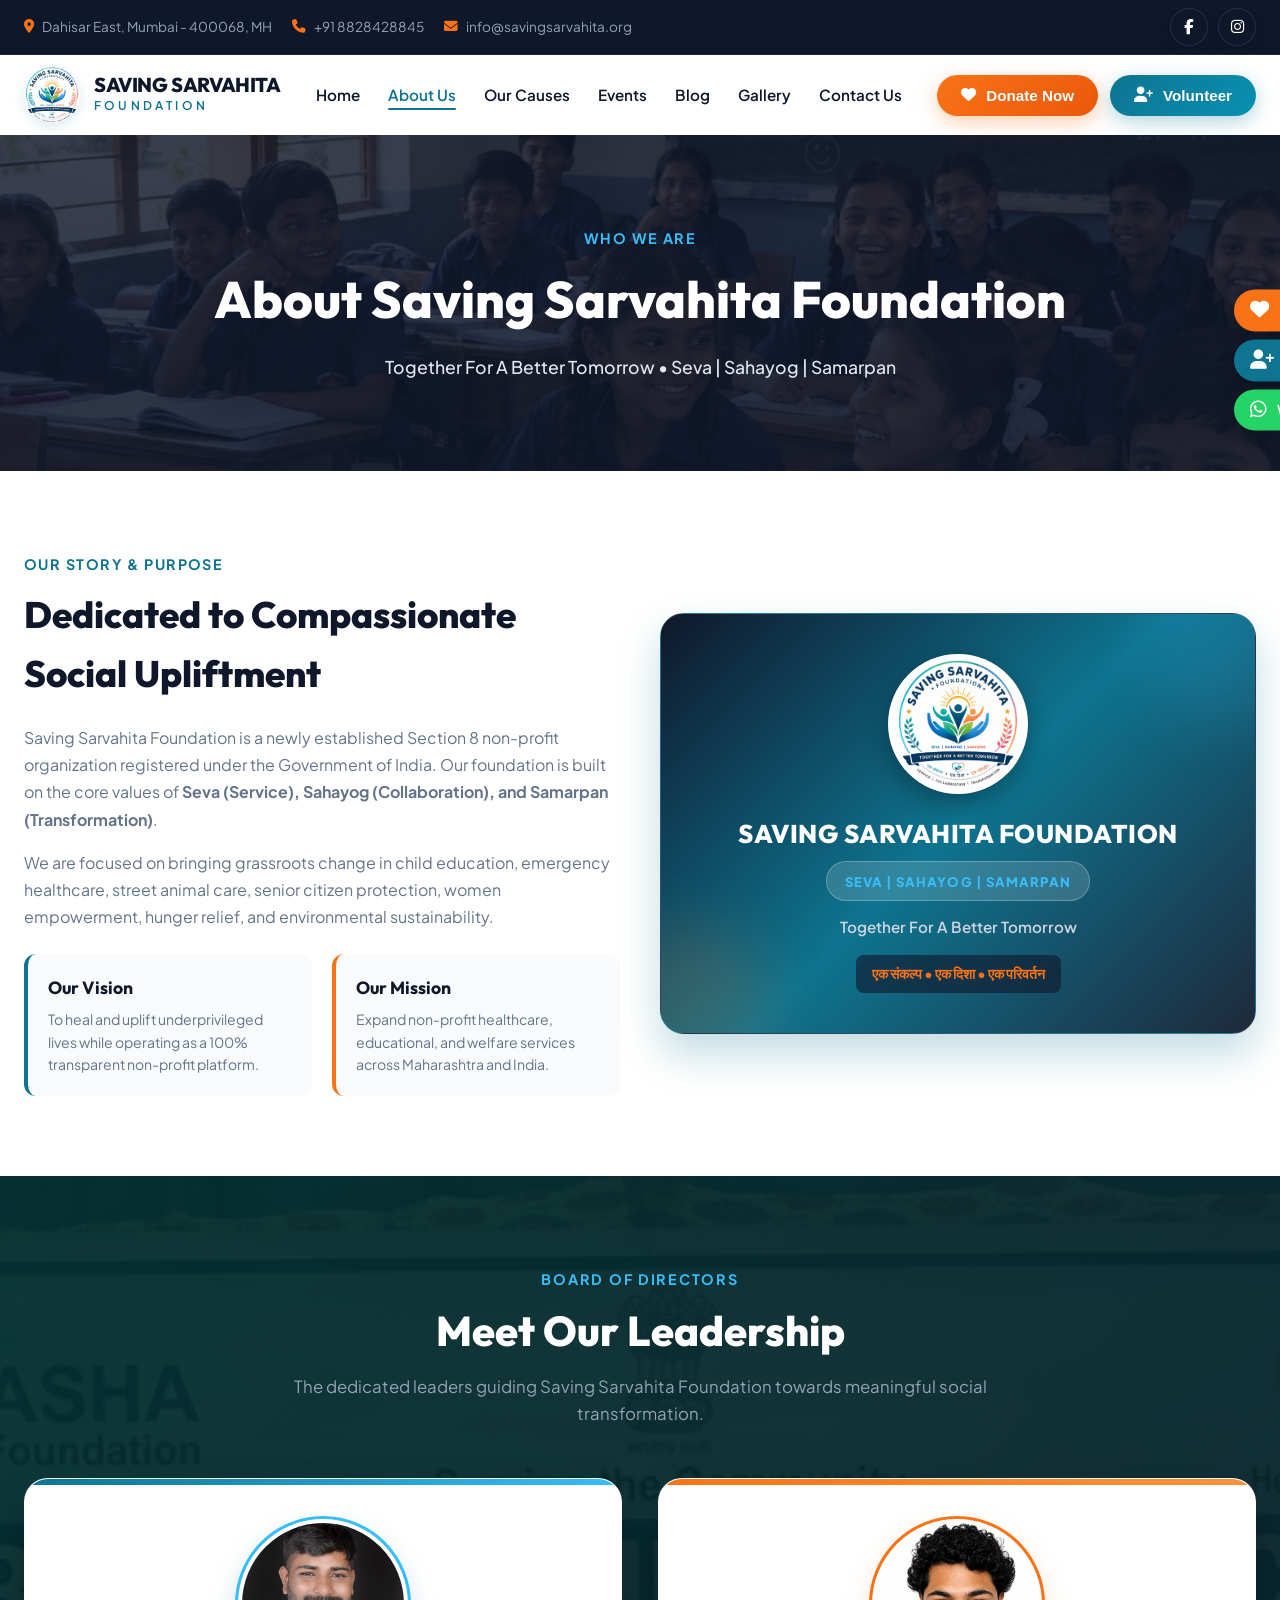
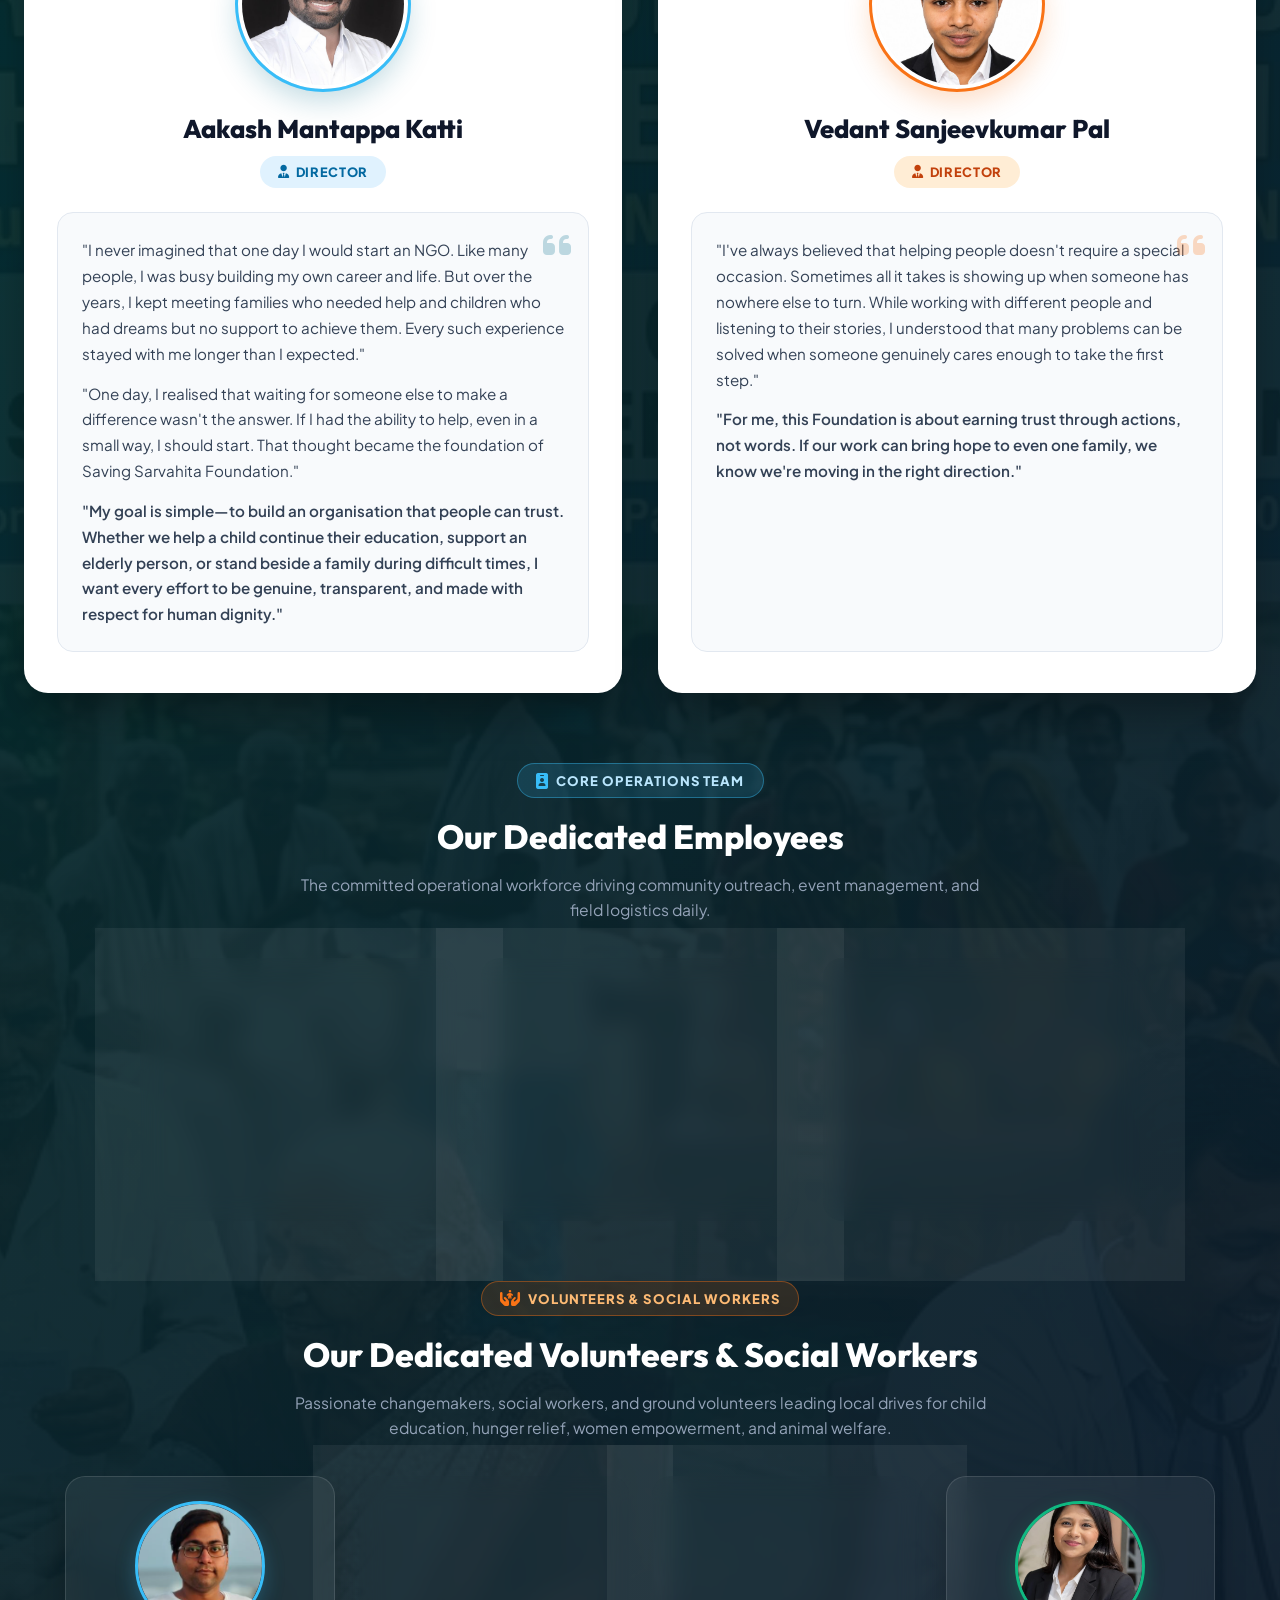
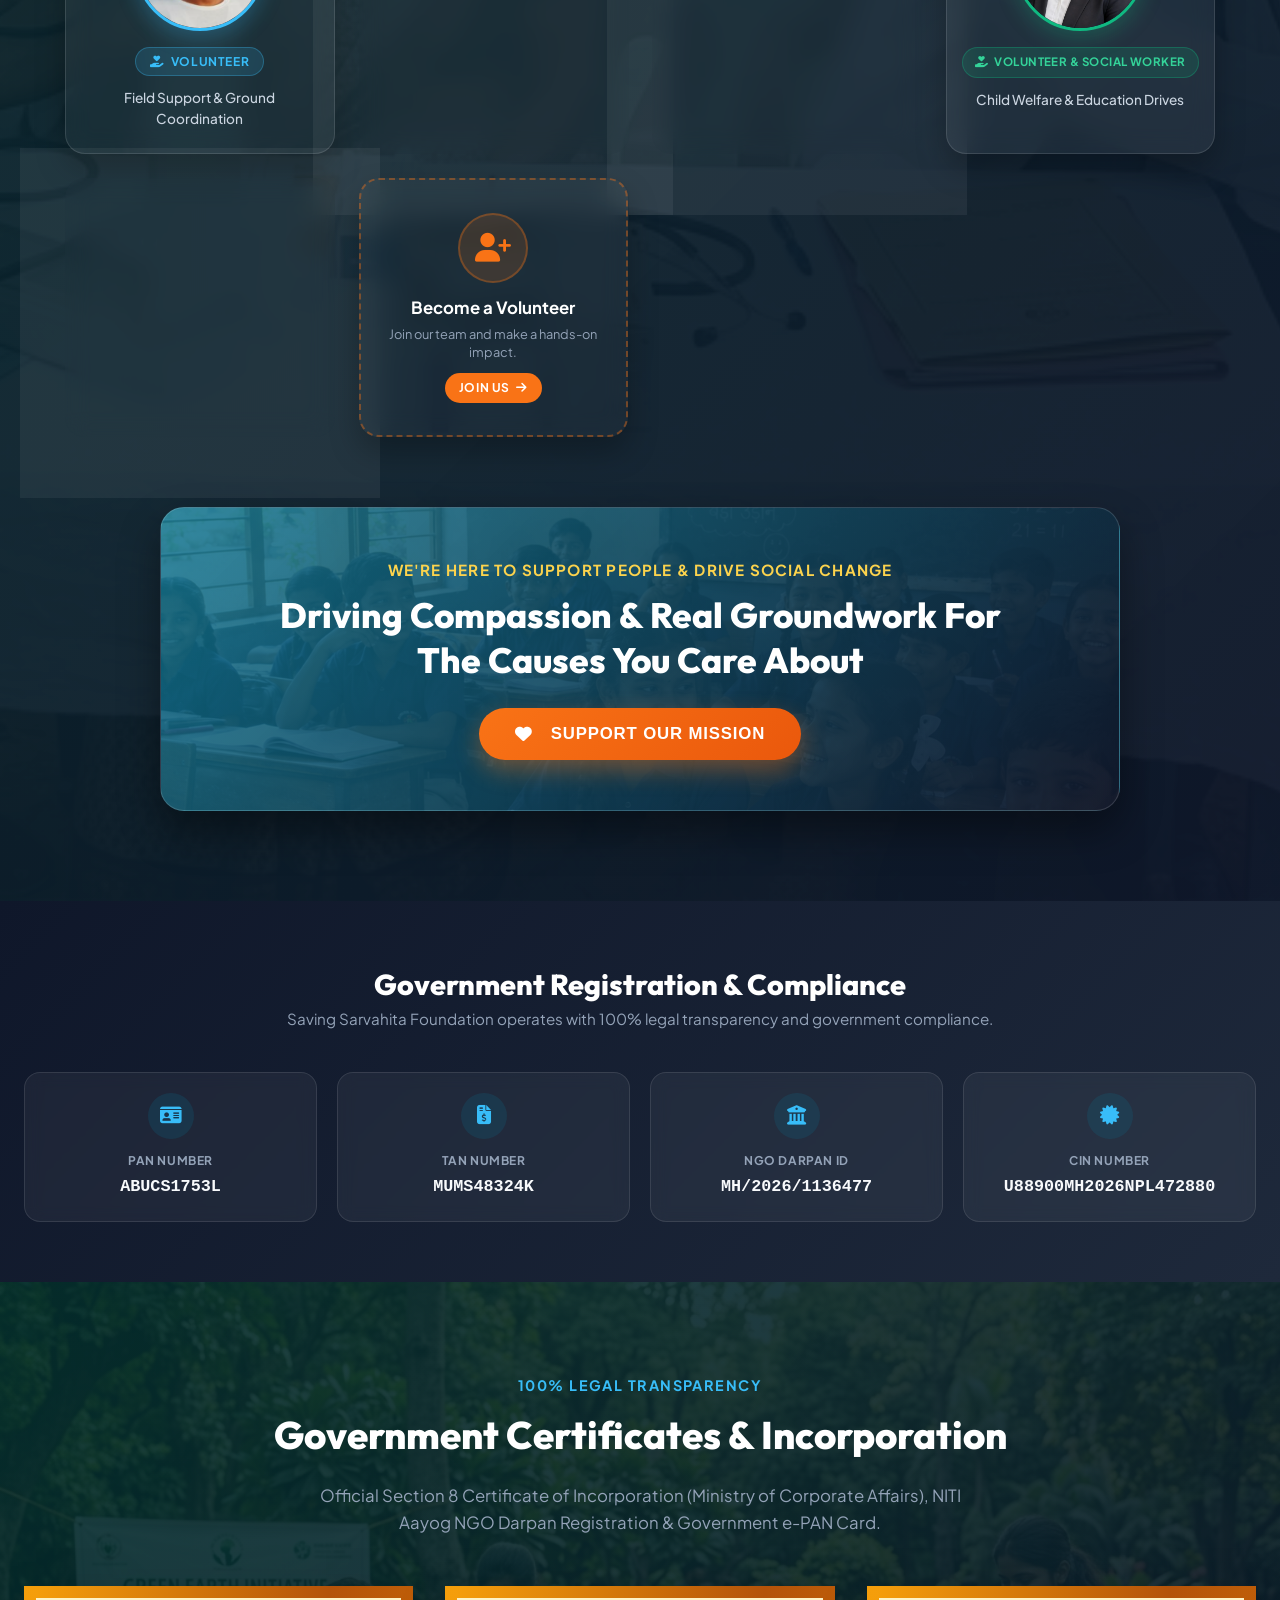
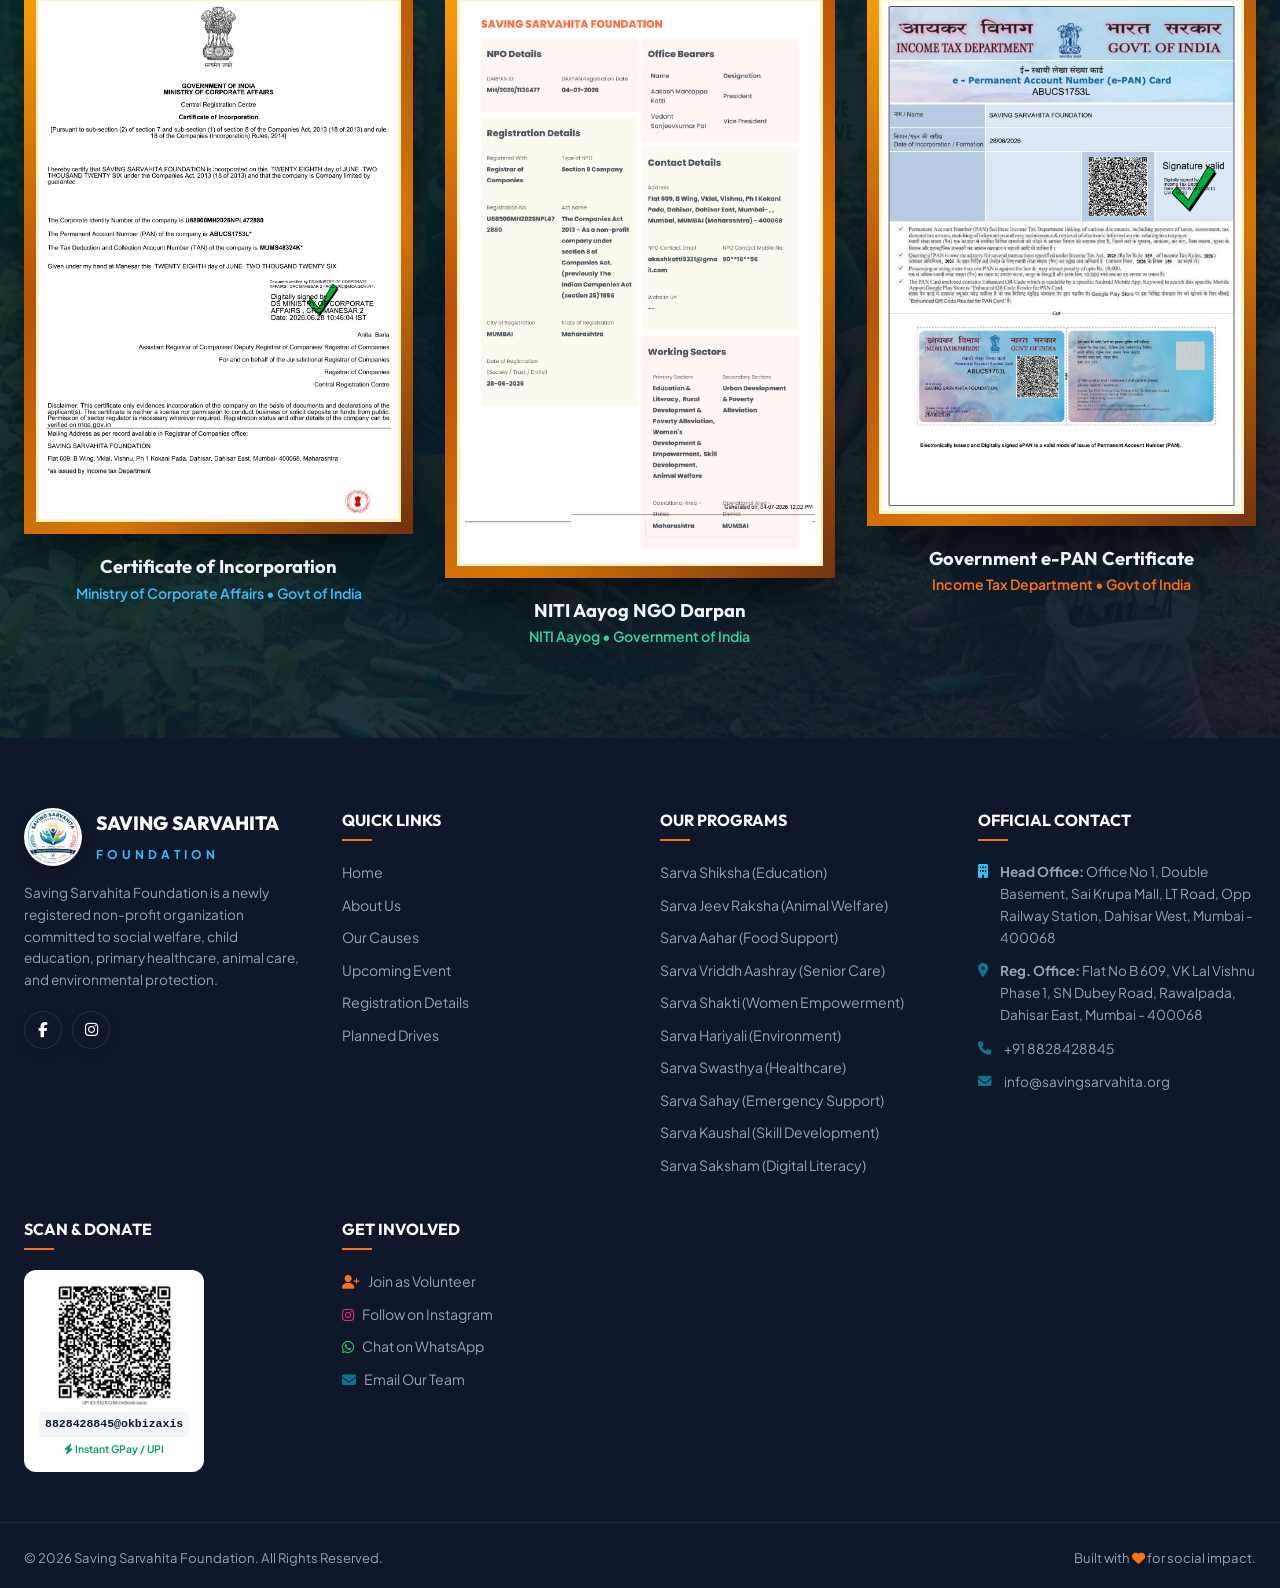
<file: about.html>
<!DOCTYPE html>
<html lang="en">
<head>
  <meta charset="UTF-8">
  <meta name="viewport" content="width=device-width, initial-scale=1.0">
  <title>About Us | Saving Sarvahita Foundation</title>
  <meta name="description" content="Learn about Saving Sarvahita Foundation, our mission, vision, values, and Board of Directors Aakash Katti and Vedant Pal.">
  
  <!-- Favicon & Social Share Icons -->
  <link rel="icon" type="image/png" sizes="32x32" href="assets/branding/logo.png">
  <link rel="icon" type="image/png" sizes="16x16" href="assets/branding/logo.png">
  <link rel="shortcut icon" type="image/png" href="assets/branding/logo.png">
  <link rel="apple-touch-icon" sizes="180x180" href="assets/branding/logo.png">
  <meta property="og:image" content="assets/branding/logo.png">
  <meta name="twitter:image" content="assets/branding/logo.png">
  <link rel="stylesheet" href="https://cdnjs.cloudflare.com/ajax/libs/font-awesome/6.5.1/css/all.min.css">
  <link rel="stylesheet" href="style.css">
</head>
<body>

  <!-- Top Utility Header Bar -->
  <header class="top-bar">
    <div class="top-bar-container">
      <div class="top-bar-left">
        <div class="top-bar-item">
          <i class="fa-solid fa-location-dot"></i>
          <span>Dahisar East, Mumbai - 400068, MH</span>
        </div>
        <div class="top-bar-item">
          <i class="fa-solid fa-phone"></i>
          <a href="tel:8828428845">+91 8828428845</a>
        </div>
        <div class="top-bar-item">
          <i class="fa-solid fa-envelope"></i>
          <a href="mailto:info@savingsarvahita.org">info@savingsarvahita.org</a>
        </div>
      </div>
      <div class="top-bar-right">
        <div class="social-links">
          <a href="https://www.facebook.com/share/17wpyM5cB3/" target="_blank" aria-label="Facebook"><i class="fa-brands fa-facebook-f"></i></a>
          <a href="https://www.instagram.com/savingsarvahitafoundation" target="_blank" aria-label="Instagram"><i class="fa-brands fa-instagram"></i></a>
        </div>
      </div>
    </div>
  </header>

  <!-- Main Navigation Header -->
  <nav class="main-header">
    <div class="header-container">
      <a href="index.html#home" class="logo-brand">
        <img src="assets/branding/logo.png" alt="Saving Sarvahita Foundation Logo" class="logo-img">
        <div class="logo-text-group">
          <span class="logo-title">SAVING SARVAHITA</span>
          <span class="logo-subtitle">F O U N D A T I O N</span>
        </div>
      </a>

      <ul class="nav-menu" id="navMenu">
        <li><a href="index.html" class="nav-link">Home</a></li>
        <li><a href="about.html" class="nav-link active">About Us</a></li>
        <li><a href="index.html#causes" class="nav-link">Our Causes</a></li>
        <li><a href="index.html#campaigns" class="nav-link">Events</a></li>
        <li><a href="blog.html" class="nav-link">Blog</a></li>
        <li><a href="gallery.html" class="nav-link">Gallery</a></li>
        <li><a href="contact.html" class="nav-link">Contact Us</a></li>
        <li class="mobile-cta-wrapper">
          <div class="mobile-menu-cta">
            <button class="btn btn-orange trigger-donate" style="width: 100%; justify-content: center;">
              <i class="fa-solid fa-heart"></i> Donate Now
            </button>
            <button class="btn btn-teal trigger-volunteer" style="width: 100%; justify-content: center;">
              <i class="fa-solid fa-user-plus"></i> Volunteer
            </button>
          </div>
        </li>
      </ul>

      <div class="nav-actions">
        <button class="btn btn-orange trigger-donate">
          <i class="fa-solid fa-heart"></i> Donate Now
        </button>
        <button class="btn btn-teal trigger-volunteer">
          <i class="fa-solid fa-user-plus"></i> Volunteer
        </button>
        <div class="mobile-toggle" id="mobileToggle">
          <i class="fa-solid fa-bars"></i>
        </div>
      </div>
    </div>
  </nav>

  <!-- Floating Right Action Widgets -->
  <aside class="quick-widgets">
    <div class="quick-widget-item donate-widget trigger-donate">
      <i class="fa-solid fa-heart"></i>
      <span>Donate</span>
    </div>
    <div class="quick-widget-item volunteer-widget trigger-volunteer">
      <i class="fa-solid fa-user-plus"></i>
      <span>Volunteer</span>
    </div>
    <a href="https://wa.me/918828428845?text=Hello%20Saving%20Sarvahita%20Foundation" target="_blank" class="quick-widget-item whatsapp-widget">
      <i class="fa-brands fa-whatsapp"></i>
      <span>WhatsApp Us</span>
    </a>
  </aside>

  <!-- Page Banner -->
  <section style="background: linear-gradient(rgba(15, 23, 42, 0.82), rgba(15, 23, 42, 0.88)), url('assets/causes/education.png') center/cover no-repeat; color: white; padding: 90px 0; text-align: center; position: relative;">
    <div style="max-width: 1280px; margin: 0 auto; padding: 0 24px; position: relative; z-index: 2;">
      <span style="color: #38BDF8; font-size: 0.9rem; font-weight: 700; letter-spacing: 0.1em; text-transform: uppercase;">WHO WE ARE</span>
      <h1 style="font-family: var(--font-heading); font-size: 3.2rem; font-weight: 800; margin-top: 8px;">About Saving Sarvahita Foundation</h1>
      <p style="color: #E2E8F0; max-width: 680px; margin: 12px auto 0; font-size: 1.1rem; font-weight: 500;">Together For A Better Tomorrow • Seva | Sahayog | Samarpan</p>
    </div>
  </section>

  <!-- About Overview & Mission Section -->
  <section style="padding: 80px 0; background: white;">
    <div style="max-width: 1280px; margin: 0 auto; padding: 0 24px; display: grid; grid-template-columns: repeat(auto-fit, minmax(320px, 1fr)); gap: 40px; align-items: center;">
      <div>
        <span style="color: var(--primary-teal); font-weight: 700; font-size: 0.9rem; letter-spacing: 0.1em; text-transform: uppercase;">OUR STORY & PURPOSE</span>
        <h2 style="font-family: var(--font-heading); font-size: 2.3rem; font-weight: 800; color: var(--navy-dark); margin: 10px 0 20px;">Dedicated to Compassionate Social Upliftment</h2>
        <p style="color: var(--text-muted); line-height: 1.7; margin-bottom: 16px;">
          Saving Sarvahita Foundation is a newly established Section 8 non-profit organization registered under the Government of India. Our foundation is built on the core values of <strong>Seva (Service), Sahayog (Collaboration), and Samarpan (Transformation)</strong>.
        </p>
        <p style="color: var(--text-muted); line-height: 1.7; margin-bottom: 24px;">
          We are focused on bringing grassroots change in child education, emergency healthcare, street animal care, senior citizen protection, women empowerment, hunger relief, and environmental sustainability.
        </p>

        <div style="display: grid; grid-template-columns: 1fr 1fr; gap: 20px;">
          <div style="background: #F8FAFC; padding: 20px; border-radius: 12px; border-left: 4px solid var(--primary-teal);">
            <h4 style="font-family: var(--font-heading); font-size: 1.1rem; color: var(--navy-dark); font-weight: 700; margin-bottom: 6px;">Our Vision</h4>
            <p style="font-size: 0.88rem; color: var(--text-muted);">To heal and uplift underprivileged lives while operating as a 100% transparent non-profit platform.</p>
          </div>
          <div style="background: #F8FAFC; padding: 20px; border-radius: 12px; border-left: 4px solid var(--accent-orange);">
            <h4 style="font-family: var(--font-heading); font-size: 1.1rem; color: var(--navy-dark); font-weight: 700; margin-bottom: 6px;">Our Mission</h4>
            <p style="font-size: 0.88rem; color: var(--text-muted);">Expand non-profit healthcare, educational, and welfare services across Maharashtra and India.</p>
          </div>
        </div>
      </div>

      <div style="position: relative;">
        <div style="background: linear-gradient(135deg, #0F172A 0%, #0E7490 50%, #1E293B 100%); border-radius: 24px; padding: 40px 30px; text-align: center; color: white; box-shadow: 0 20px 40px rgba(14, 116, 144, 0.25); position: relative; overflow: hidden; border: 1px solid rgba(255,255,255,0.1);">
          
          <!-- Background Decorative Elements -->
          <div style="position: absolute; top: -50px; right: -50px; width: 160px; height: 160px; background: rgba(56, 189, 248, 0.15); border-radius: 50%; filter: blur(30px);"></div>
          <div style="position: absolute; bottom: -50px; left: -50px; width: 160px; height: 160px; background: rgba(249, 115, 22, 0.15); border-radius: 50%; filter: blur(30px);"></div>

          <div style="position: relative; z-index: 2;">
            <div style="width: 140px; height: 140px; margin: 0 auto 20px; background: white; border-radius: 50%; padding: 6px; box-shadow: 0 10px 25px rgba(0,0,0,0.3); display: flex; align-items: center; justify-content: center;">
              <img src="assets/branding/logo.png" alt="Saving Sarvahita Foundation Logo" style="width: 100%; height: 100%; object-fit: contain; border-radius: 50%;">
            </div>

            <h3 style="font-family: var(--font-heading); font-size: 1.6rem; font-weight: 800; color: white; margin-bottom: 6px; letter-spacing: 0.02em;">SAVING SARVAHITA FOUNDATION</h3>
            
            <div style="display: inline-block; background: rgba(255, 255, 255, 0.15); backdrop-filter: blur(10px); padding: 6px 18px; border-radius: 50px; border: 1px solid rgba(255,255,255,0.25); margin-bottom: 14px;">
              <span style="color: #38BDF8; font-size: 0.82rem; font-weight: 800; letter-spacing: 0.08em;">SEVA | SAHAYOG | SAMARPAN</span>
            </div>

            <p style="color: #CBD5E1; font-size: 0.95rem; font-weight: 600; margin-bottom: 16px;">Together For A Better Tomorrow</p>
            
            <div style="font-size: 0.85rem; color: #F97316; font-weight: 700; background: rgba(15, 23, 42, 0.6); padding: 8px 16px; border-radius: 8px; display: inline-block;">
              एक संकल्प • एक दिशा • एक परिवर्तन
            </div>
          </div>
        </div>
      </div>
    </div>
  </section>

  <!-- DIRECTORS & LEADERSHIP TEAM SECTION WITH BRAND BANNER -->
  <section style="padding: 90px 0; background: linear-gradient(135deg, rgba(4, 47, 46, 0.94) 0%, rgba(15, 23, 42, 0.96) 100%), url('assets/causes/health.png') center/cover no-repeat; color: white; position: relative; overflow: hidden;" id="directors">
    <div style="max-width: 1280px; margin: 0 auto; padding: 0 24px; position: relative; z-index: 2;">
      
      <!-- Section Header -->
      <div style="text-align: center; max-width: 720px; margin: 0 auto 50px;">
        <span style="color: #38BDF8; font-weight: 700; font-size: 0.9rem; letter-spacing: 0.12em; text-transform: uppercase;">BOARD OF DIRECTORS</span>
        <h2 style="font-family: var(--font-heading); font-size: 2.6rem; font-weight: 800; color: #FFFFFF; margin-top: 6px;">Meet Our Leadership</h2>
        <p style="color: #94A3B8; font-size: 1.05rem; margin-top: 10px; line-height: 1.6;">The dedicated leaders guiding Saving Sarvahita Foundation towards meaningful social transformation.</p>
      </div>

      <!-- Director Cards Container -->
      <div style="display: grid; grid-template-columns: repeat(auto-fit, minmax(320px, 1fr)); gap: 36px; margin-bottom: 70px;">
        
        <!-- Director 1: Aakash Mantappa Katti -->
        <div style="background: #FFFFFF; border-radius: 24px; padding: 40px 32px; box-shadow: 0 25px 50px -12px rgba(0, 0, 0, 0.4); border: 1px solid rgba(255,255,255,0.2); position: relative; overflow: hidden; display: flex; flex-direction: column; align-items: center; text-align: center;" class="director-card">
          <div style="position: absolute; top: 0; left: 0; right: 0; height: 6px; background: linear-gradient(90deg, #0E7490, #38BDF8);"></div>
          
          <div style="width: 170px; height: 170px; border-radius: 50%; overflow: hidden; margin-bottom: 20px; border: 4px solid #FFFFFF; box-shadow: 0 12px 28px rgba(14, 116, 144, 0.25); outline: 3px solid #38BDF8; background: #F8FAFC; flex-shrink: 0;">
            <img src="assets/team/directors/aakash-katti.png" alt="Aakash Mantappa Katti" style="width: 100%; height: 100%; object-fit: cover; object-position: center 15%;">
          </div>

          <h3 style="font-family: var(--font-heading); font-size: 1.6rem; font-weight: 800; color: #0F172A; margin-bottom: 6px;">Aakash Mantappa Katti</h3>
          
          <div style="display: inline-flex; align-items: center; gap: 6px; background: #E0F2FE; color: #0369A1; font-weight: 800; font-size: 0.8rem; text-transform: uppercase; letter-spacing: 0.05em; padding: 6px 18px; border-radius: 50px; margin-bottom: 24px;">
            <i class="fa-solid fa-user-tie"></i> Director
          </div>

          <div style="background: #F8FAFC; padding: 24px; border-radius: 16px; border: 1px solid #E2E8F0; text-align: left; position: relative; flex-grow: 1;">
            <i class="fa-solid fa-quote-left" style="color: #0E7490; opacity: 0.25; font-size: 2rem; position: absolute; top: 16px; right: 16px;"></i>
            <p style="color: #334155; font-size: 0.95rem; line-height: 1.7; margin-bottom: 14px;">
              "I never imagined that one day I would start an NGO. Like many people, I was busy building my own career and life. But over the years, I kept meeting families who needed help and children who had dreams but no support to achieve them. Every such experience stayed with me longer than I expected."
            </p>
            <p style="color: #334155; font-size: 0.95rem; line-height: 1.7; margin-bottom: 14px;">
              "One day, I realised that waiting for someone else to make a difference wasn't the answer. If I had the ability to help, even in a small way, I should start. That thought became the foundation of Saving Sarvahita Foundation."
            </p>
            <p style="color: #334155; font-size: 0.95rem; line-height: 1.7; margin: 0; font-weight: 600;">
              "My goal is simple—to build an organisation that people can trust. Whether we help a child continue their education, support an elderly person, or stand beside a family during difficult times, I want every effort to be genuine, transparent, and made with respect for human dignity."
            </p>
          </div>
        </div>

        <!-- Director 2: Vedant Sanjeevkumar Pal -->
        <div style="background: #FFFFFF; border-radius: 24px; padding: 40px 32px; box-shadow: 0 25px 50px -12px rgba(0, 0, 0, 0.4); border: 1px solid rgba(255,255,255,0.2); position: relative; overflow: hidden; display: flex; flex-direction: column; align-items: center; text-align: center;" class="director-card">
          <div style="position: absolute; top: 0; left: 0; right: 0; height: 6px; background: linear-gradient(90deg, #F97316, #FB923C);"></div>

          <div style="width: 170px; height: 170px; border-radius: 50%; overflow: hidden; margin-bottom: 20px; border: 4px solid #FFFFFF; box-shadow: 0 12px 28px rgba(249, 115, 22, 0.25); outline: 3px solid #F97316; background: #F8FAFC; flex-shrink: 0;">
            <img src="assets/team/directors/vedant-pal.png" alt="Vedant Sanjeevkumar Pal" style="width: 100%; height: 100%; object-fit: cover; object-position: center 15%;">
          </div>

          <h3 style="font-family: var(--font-heading); font-size: 1.6rem; font-weight: 800; color: #0F172A; margin-bottom: 6px;">Vedant Sanjeevkumar Pal</h3>

          <div style="display: inline-flex; align-items: center; gap: 6px; background: #FFEDD5; color: #C2410C; font-weight: 800; font-size: 0.8rem; text-transform: uppercase; letter-spacing: 0.05em; padding: 6px 18px; border-radius: 50px; margin-bottom: 24px;">
            <i class="fa-solid fa-user-tie"></i> Director
          </div>

          <div style="background: #F8FAFC; padding: 24px; border-radius: 16px; border: 1px solid #E2E8F0; text-align: left; position: relative; flex-grow: 1;">
            <i class="fa-solid fa-quote-left" style="color: #F97316; opacity: 0.25; font-size: 2rem; position: absolute; top: 16px; right: 16px;"></i>
            <p style="color: #334155; font-size: 0.95rem; line-height: 1.7; margin-bottom: 14px;">
              "I've always believed that helping people doesn't require a special occasion. Sometimes all it takes is showing up when someone has nowhere else to turn. While working with different people and listening to their stories, I understood that many problems can be solved when someone genuinely cares enough to take the first step."
            </p>
            <p style="color: #334155; font-size: 0.95rem; line-height: 1.7; margin: 0; font-weight: 600;">
              "For me, this Foundation is about earning trust through actions, not words. If our work can bring hope to even one family, we know we're moving in the right direction."
            </p>
          </div>
        </div>

      </div>

      <!-- EMPLOYEES / CORE OPERATIONS TEAM SHOWCASE -->
      <div style="margin-bottom: 60px;">
        <div style="text-align: center; max-width: 680px; margin: 0 auto 36px;">
          <div style="display: inline-flex; align-items: center; gap: 8px; background: rgba(56, 189, 248, 0.15); border: 1px solid rgba(56, 189, 248, 0.4); padding: 6px 18px; border-radius: 50px; margin-bottom: 12px;">
            <i class="fa-solid fa-id-badge" style="color: #38BDF8;"></i>
            <span style="color: #BAE6FD; font-weight: 800; font-size: 0.82rem; letter-spacing: 0.08em; text-transform: uppercase;">CORE OPERATIONS TEAM</span>
          </div>
          <h3 style="font-family: var(--font-heading); font-size: 2.1rem; font-weight: 800; color: #FFFFFF; margin-bottom: 8px;">Our Dedicated Employees</h3>
          <p style="color: #94A3B8; font-size: 0.98rem; line-height: 1.6;">The committed operational workforce driving community outreach, event management, and field logistics daily.</p>
        </div>

        <div style="display: grid; grid-template-columns: repeat(auto-fit, minmax(260px, 1fr)); gap: 24px; max-width: 1000px; margin: 0 auto;">
          <!-- Employee 1 -->
          <div style="background: rgba(255, 255, 255, 0.06); border: 1px solid rgba(255, 255, 255, 0.12); backdrop-filter: blur(12px); border-radius: 20px; padding: 26px 20px; text-align: center; transition: all 0.3s ease; box-shadow: 0 15px 30px rgba(0,0,0,0.25);" onmouseover="this.style.transform='translateY(-6px)'; this.style.borderColor='rgba(249, 115, 22, 0.5)';" onmouseout="this.style.transform='translateY(0)'; this.style.borderColor='rgba(255, 255, 255, 0.12)';">
            <div style="width: 130px; height: 130px; border-radius: 50%; overflow: hidden; margin: 0 auto 16px; border: 3px solid #F97316; box-shadow: 0 8px 20px rgba(249, 115, 22, 0.25); background: #0F172A;">
              <img src="assets/team/employees/employee-community.png" alt="Foundation Employee" style="width: 100%; height: 100%; object-fit: cover;">
            </div>
            <div style="display: inline-flex; align-items: center; gap: 6px; background: rgba(249, 115, 22, 0.15); color: #FB923C; font-weight: 700; font-size: 0.75rem; text-transform: uppercase; letter-spacing: 0.05em; padding: 4px 14px; border-radius: 20px; border: 1px solid rgba(249, 115, 22, 0.3);">
              <i class="fa-solid fa-id-badge"></i> Employee
            </div>
            <p style="color: #CBD5E1; font-size: 0.88rem; margin-top: 12px; line-height: 1.5; font-weight: 500;">Community Outreach & Animal Care</p>
          </div>

          <!-- Employee 2 -->
          <div style="background: rgba(255, 255, 255, 0.06); border: 1px solid rgba(255, 255, 255, 0.12); backdrop-filter: blur(12px); border-radius: 20px; padding: 26px 20px; text-align: center; transition: all 0.3s ease; box-shadow: 0 15px 30px rgba(0,0,0,0.25);" onmouseover="this.style.transform='translateY(-6px)'; this.style.borderColor='rgba(52, 211, 153, 0.5)';" onmouseout="this.style.transform='translateY(0)'; this.style.borderColor='rgba(255, 255, 255, 0.12)';">
            <div style="width: 130px; height: 130px; border-radius: 50%; overflow: hidden; margin: 0 auto 16px; border: 3px solid #34D399; box-shadow: 0 8px 20px rgba(52, 211, 153, 0.25); background: #0F172A;">
              <img src="assets/team/employees/employee-youth.jpeg" alt="Foundation Employee" style="width: 100%; height: 100%; object-fit: cover;">
            </div>
            <div style="display: inline-flex; align-items: center; gap: 6px; background: rgba(52, 211, 153, 0.15); color: #34D399; font-weight: 700; font-size: 0.75rem; text-transform: uppercase; letter-spacing: 0.05em; padding: 4px 14px; border-radius: 20px; border: 1px solid rgba(52, 211, 153, 0.3);">
              <i class="fa-solid fa-id-badge"></i> Employee
            </div>
            <p style="color: #CBD5E1; font-size: 0.88rem; margin-top: 12px; line-height: 1.5; font-weight: 500;">Youth Engagement & Event Support</p>
          </div>

          <!-- Employee 3 -->
          <div style="background: rgba(255, 255, 255, 0.06); border: 1px solid rgba(255, 255, 255, 0.12); backdrop-filter: blur(12px); border-radius: 20px; padding: 26px 20px; text-align: center; transition: all 0.3s ease; box-shadow: 0 15px 30px rgba(0,0,0,0.25);" onmouseover="this.style.transform='translateY(-6px)'; this.style.borderColor='rgba(168, 85, 247, 0.5)';" onmouseout="this.style.transform='translateY(0)'; this.style.borderColor='rgba(255, 255, 255, 0.12)';">
            <div style="width: 130px; height: 130px; border-radius: 50%; overflow: hidden; margin: 0 auto 16px; border: 3px solid #A855F7; box-shadow: 0 8px 20px rgba(168, 85, 247, 0.25); background: #0F172A;">
              <img src="assets/team/employees/employee-logistics.jpeg" alt="Foundation Employee" style="width: 100%; height: 100%; object-fit: cover;">
            </div>
            <div style="display: inline-flex; align-items: center; gap: 6px; background: rgba(168, 85, 247, 0.15); color: #C084FC; font-weight: 700; font-size: 0.75rem; text-transform: uppercase; letter-spacing: 0.05em; padding: 4px 14px; border-radius: 20px; border: 1px solid rgba(168, 85, 247, 0.3);">
              <i class="fa-solid fa-id-badge"></i> Employee
            </div>
            <p style="color: #CBD5E1; font-size: 0.88rem; margin-top: 12px; line-height: 1.5; font-weight: 500;">Field Operations & Drive Logistics</p>
          </div>
        </div>
      </div>

      <!-- VOLUNTEERS & SOCIAL WORKERS SHOWCASE -->
      <div style="margin-bottom: 70px;">
        <div style="text-align: center; max-width: 720px; margin: 0 auto 36px;">
          <div style="display: inline-flex; align-items: center; gap: 8px; background: rgba(249, 115, 22, 0.15); border: 1px solid rgba(249, 115, 22, 0.4); padding: 6px 18px; border-radius: 50px; margin-bottom: 12px;">
            <i class="fa-solid fa-hands-holding-child" style="color: #F97316;"></i>
            <span style="color: #FDBA74; font-weight: 800; font-size: 0.82rem; letter-spacing: 0.08em; text-transform: uppercase;">VOLUNTEERS & SOCIAL WORKERS</span>
          </div>
          <h3 style="font-family: var(--font-heading); font-size: 2.1rem; font-weight: 800; color: #FFFFFF; margin-bottom: 8px;">Our Dedicated Volunteers & Social Workers</h3>
          <p style="color: #94A3B8; font-size: 0.98rem; line-height: 1.6;">Passionate changemakers, social workers, and ground volunteers leading local drives for child education, hunger relief, women empowerment, and animal welfare.</p>
        </div>

        <div style="display: grid; grid-template-columns: repeat(auto-fit, minmax(230px, 1fr)); gap: 24px; max-width: 1150px; margin: 0 auto;">
          <!-- Volunteer 1 -->
          <div style="background: rgba(255, 255, 255, 0.06); border: 1px solid rgba(255, 255, 255, 0.12); backdrop-filter: blur(12px); border-radius: 20px; padding: 24px 16px; text-align: center; transition: all 0.3s ease; box-shadow: 0 15px 30px rgba(0,0,0,0.25);" onmouseover="this.style.transform='translateY(-6px)'; this.style.borderColor='rgba(56, 189, 248, 0.5)';" onmouseout="this.style.transform='translateY(0)'; this.style.borderColor='rgba(255, 255, 255, 0.12)';">
            <div style="width: 130px; height: 130px; border-radius: 50%; overflow: hidden; margin: 0 auto 16px; border: 3px solid #38BDF8; box-shadow: 0 8px 20px rgba(56, 189, 248, 0.25); background: #0F172A;">
              <img src="assets/team/volunteers/volunteer-dipesh.png" alt="Foundation Volunteer" style="width: 100%; height: 100%; object-fit: cover;">
            </div>
            <div style="display: inline-flex; align-items: center; gap: 6px; background: rgba(56, 189, 248, 0.15); color: #38BDF8; font-weight: 700; font-size: 0.75rem; text-transform: uppercase; letter-spacing: 0.05em; padding: 4px 14px; border-radius: 20px; border: 1px solid rgba(56, 189, 248, 0.3);">
              <i class="fa-solid fa-hand-holding-heart"></i> Volunteer
            </div>
            <p style="color: #CBD5E1; font-size: 0.85rem; margin-top: 12px; line-height: 1.5; font-weight: 500;">Field Support & Ground Coordination</p>
          </div>

          <!-- Volunteer 2 -->
          <div style="background: rgba(255, 255, 255, 0.06); border: 1px solid rgba(255, 255, 255, 0.12); backdrop-filter: blur(12px); border-radius: 20px; padding: 24px 14px; text-align: center; transition: all 0.3s ease; box-shadow: 0 15px 30px rgba(0,0,0,0.25);" onmouseover="this.style.transform='translateY(-6px)'; this.style.borderColor='rgba(245, 158, 11, 0.5)';" onmouseout="this.style.transform='translateY(0)'; this.style.borderColor='rgba(255, 255, 255, 0.12)';">
            <div style="width: 130px; height: 130px; border-radius: 50%; overflow: hidden; margin: 0 auto 16px; border: 3px solid #F59E0B; box-shadow: 0 8px 20px rgba(245, 158, 11, 0.25); background: #0F172A;">
              <img src="assets/team/volunteers/volunteer-community.png" alt="Foundation Volunteer & Social Worker" style="width: 100%; height: 100%; object-fit: cover;">
            </div>
            <div style="display: inline-flex; align-items: center; gap: 6px; background: rgba(245, 158, 11, 0.15); color: #FBBF24; font-weight: 700; font-size: 0.72rem; text-transform: uppercase; letter-spacing: 0.04em; padding: 5px 12px; border-radius: 20px; border: 1px solid rgba(245, 158, 11, 0.3);">
              <i class="fa-solid fa-hand-holding-heart"></i> Volunteer & Social Worker
            </div>
            <p style="color: #CBD5E1; font-size: 0.85rem; margin-top: 12px; line-height: 1.5; font-weight: 500;">Community Outreach & Logistics</p>
          </div>

          <!-- Volunteer 3 -->
          <div style="background: rgba(255, 255, 255, 0.06); border: 1px solid rgba(255, 255, 255, 0.12); backdrop-filter: blur(12px); border-radius: 20px; padding: 24px 14px; text-align: center; transition: all 0.3s ease; box-shadow: 0 15px 30px rgba(0,0,0,0.25);" onmouseover="this.style.transform='translateY(-6px)'; this.style.borderColor='rgba(236, 72, 153, 0.5)';" onmouseout="this.style.transform='translateY(0)'; this.style.borderColor='rgba(255, 255, 255, 0.12)';">
            <div style="width: 130px; height: 130px; border-radius: 50%; overflow: hidden; margin: 0 auto 16px; border: 3px solid #EC4899; box-shadow: 0 8px 20px rgba(236, 72, 153, 0.25); background: #0F172A;">
              <img src="assets/team/volunteers/volunteer-women.png" alt="Foundation Volunteer & Social Worker" style="width: 100%; height: 100%; object-fit: cover;">
            </div>
            <div style="display: inline-flex; align-items: center; gap: 6px; background: rgba(236, 72, 153, 0.15); color: #F472B6; font-weight: 700; font-size: 0.72rem; text-transform: uppercase; letter-spacing: 0.04em; padding: 5px 12px; border-radius: 20px; border: 1px solid rgba(236, 72, 153, 0.3);">
              <i class="fa-solid fa-hand-holding-heart"></i> Volunteer & Social Worker
            </div>
            <p style="color: #CBD5E1; font-size: 0.85rem; margin-top: 12px; line-height: 1.5; font-weight: 500;">Women Empowerment & Support</p>
          </div>

          <!-- Volunteer 4 -->
          <div style="background: rgba(255, 255, 255, 0.06); border: 1px solid rgba(255, 255, 255, 0.12); backdrop-filter: blur(12px); border-radius: 20px; padding: 24px 14px; text-align: center; transition: all 0.3s ease; box-shadow: 0 15px 30px rgba(0,0,0,0.25);" onmouseover="this.style.transform='translateY(-6px)'; this.style.borderColor='rgba(16, 185, 129, 0.5)';" onmouseout="this.style.transform='translateY(0)'; this.style.borderColor='rgba(255, 255, 255, 0.12)';">
            <div style="width: 130px; height: 130px; border-radius: 50%; overflow: hidden; margin: 0 auto 16px; border: 3px solid #10B981; box-shadow: 0 8px 20px rgba(16, 185, 129, 0.25); background: #0F172A;">
              <img src="assets/team/volunteers/volunteer-education.png" alt="Foundation Volunteer & Social Worker" style="width: 100%; height: 100%; object-fit: cover;">
            </div>
            <div style="display: inline-flex; align-items: center; gap: 6px; background: rgba(16, 185, 129, 0.15); color: #34D399; font-weight: 700; font-size: 0.72rem; text-transform: uppercase; letter-spacing: 0.04em; padding: 5px 12px; border-radius: 20px; border: 1px solid rgba(16, 185, 129, 0.3);">
              <i class="fa-solid fa-hand-holding-heart"></i> Volunteer & Social Worker
            </div>
            <p style="color: #CBD5E1; font-size: 0.85rem; margin-top: 12px; line-height: 1.5; font-weight: 500;">Child Welfare & Education Drives</p>
          </div>

          <!-- Volunteer 5 -->
          <div style="background: rgba(255, 255, 255, 0.06); border: 1px solid rgba(255, 255, 255, 0.12); backdrop-filter: blur(12px); border-radius: 20px; padding: 24px 14px; text-align: center; transition: all 0.3s ease; box-shadow: 0 15px 30px rgba(0,0,0,0.25);" onmouseover="this.style.transform='translateY(-6px)'; this.style.borderColor='rgba(139, 92, 246, 0.5)';" onmouseout="this.style.transform='translateY(0)'; this.style.borderColor='rgba(255, 255, 255, 0.12)';">
            <div style="width: 130px; height: 130px; border-radius: 50%; overflow: hidden; margin: 0 auto 16px; border: 3px solid #8B5CF6; box-shadow: 0 8px 20px rgba(139, 92, 246, 0.25); background: #0F172A;">
              <img src="assets/team/volunteers/volunteer-food.png" alt="Foundation Volunteer & Social Worker" style="width: 100%; height: 100%; object-fit: cover;">
            </div>
            <div style="display: inline-flex; align-items: center; gap: 6px; background: rgba(139, 92, 246, 0.15); color: #A78BFA; font-weight: 700; font-size: 0.72rem; text-transform: uppercase; letter-spacing: 0.04em; padding: 5px 12px; border-radius: 20px; border: 1px solid rgba(139, 92, 246, 0.3);">
              <i class="fa-solid fa-hand-holding-heart"></i> Volunteer & Social Worker
            </div>
            <p style="color: #CBD5E1; font-size: 0.85rem; margin-top: 12px; line-height: 1.5; font-weight: 500;">Food Relief & Drive Logistics</p>
          </div>

          <!-- Join as Volunteer CTA Card -->
          <div class="trigger-volunteer" style="background: rgba(255, 255, 255, 0.03); border: 2px dashed rgba(249, 115, 22, 0.4); backdrop-filter: blur(12px); border-radius: 20px; padding: 24px 16px; text-align: center; transition: all 0.3s ease; box-shadow: 0 15px 30px rgba(0,0,0,0.25); display: flex; flex-direction: column; align-items: center; justify-content: center; cursor: pointer;" onmouseover="this.style.transform='translateY(-6px)'; this.style.borderColor='#F97316'; this.style.background='rgba(249, 115, 22, 0.08)';" onmouseout="this.style.transform='translateY(0)'; this.style.borderColor='rgba(249, 115, 22, 0.4)'; this.style.background='rgba(255, 255, 255, 0.03)';">
            <div style="width: 70px; height: 70px; border-radius: 50%; background: rgba(249, 115, 22, 0.15); display: flex; align-items: center; justify-content: center; margin-bottom: 12px; border: 2px solid rgba(249, 115, 22, 0.3);">
              <i class="fa-solid fa-user-plus" style="font-size: 1.8rem; color: #F97316;"></i>
            </div>
            <h4 style="color: #FFFFFF; font-size: 1.05rem; font-weight: 700; margin-bottom: 4px;">Become a Volunteer</h4>
            <p style="color: #94A3B8; font-size: 0.8rem; line-height: 1.4; margin-bottom: 12px;">Join our team and make a hands-on impact.</p>
            <span style="display: inline-flex; align-items: center; gap: 6px; background: #F97316; color: white; font-weight: 700; font-size: 0.75rem; text-transform: uppercase; letter-spacing: 0.05em; padding: 5px 14px; border-radius: 20px;">
              Join Us <i class="fa-solid fa-arrow-right"></i>
            </span>
          </div>
        </div>
      </div>

      <!-- Action Banner (Matching Reference Image 2) -->
      <div style="background: linear-gradient(135deg, rgba(14, 116, 144, 0.85) 0%, rgba(15, 23, 42, 0.95) 100%), url('assets/causes/education.png') center/cover no-repeat; border-radius: 24px; padding: 50px 36px; text-align: center; border: 1px solid rgba(255, 255, 255, 0.15); box-shadow: 0 20px 40px rgba(0, 0, 0, 0.4); max-width: 960px; margin: 0 auto; position: relative;">
        <span style="color: #FCD34D; font-size: 0.95rem; font-weight: 700; letter-spacing: 0.08em; text-transform: uppercase; display: block; margin-bottom: 10px;">WE'RE HERE TO SUPPORT PEOPLE & DRIVE SOCIAL CHANGE</span>
        <h3 style="font-family: var(--font-heading); font-size: 2.2rem; font-weight: 800; color: #FFFFFF; max-width: 750px; margin: 0 auto 24px; line-height: 1.3;">
          Driving Compassion & Real Groundwork For The Causes You Care About
        </h3>
        <button class="btn btn-orange trigger-donate" style="padding: 16px 36px; font-size: 1.05rem; font-weight: 800; letter-spacing: 0.05em; text-transform: uppercase; box-shadow: 0 10px 25px rgba(249, 115, 22, 0.4);">
          <i class="fa-solid fa-heart" style="margin-right: 8px;"></i> Support Our Mission
        </button>
      </div>

    </div>
  </section>

  <!-- OFFICIAL REGISTRATION SECTION -->
  <section class="reg-section">
    <div class="reg-container">
      <div class="reg-header">
        <h3>Government Registration & Compliance</h3>
        <p>Saving Sarvahita Foundation operates with 100% legal transparency and government compliance.</p>
      </div>

      <div class="reg-grid">
        <div class="reg-card">
          <div class="reg-icon"><i class="fa-solid fa-id-card"></i></div>
          <div class="reg-label">PAN NUMBER</div>
          <div class="reg-value">ABUCS1753L</div>
        </div>

        <div class="reg-card">
          <div class="reg-icon"><i class="fa-solid fa-file-invoice-dollar"></i></div>
          <div class="reg-label">TAN NUMBER</div>
          <div class="reg-value">MUMS48324K</div>
        </div>

        <div class="reg-card">
          <div class="reg-icon"><i class="fa-solid fa-building-columns"></i></div>
          <div class="reg-label">NGO DARPAN ID</div>
          <div class="reg-value">MH/2026/1136477</div>
        </div>

        <div class="reg-card">
          <div class="reg-icon"><i class="fa-solid fa-certificate"></i></div>
          <div class="reg-label">CIN NUMBER</div>
          <div class="reg-value">U88900MH2026NPL472880</div>
        </div>
      </div>
    </div>
  </section>

  <!-- FRAMED GOVERNMENT CERTIFICATES SHOWCASE SECTION -->
  <section style="padding: 90px 0; background: linear-gradient(135deg, rgba(4, 47, 46, 0.90) 0%, rgba(15, 23, 42, 0.92) 100%), url('assets/causes/tree.png') center/cover no-repeat; color: white; text-align: center; position: relative; overflow: hidden;" id="certificates">
    <div style="max-width: 1280px; margin: 0 auto; padding: 0 24px; position: relative; z-index: 2;">
      <span style="color: #38BDF8; font-weight: 700; font-size: 0.9rem; letter-spacing: 0.1em; text-transform: uppercase;">100% LEGAL TRANSPARENCY</span>
      <h2 style="font-family: var(--font-heading); font-size: 2.4rem; font-weight: 800; margin: 8px 0 16px;">Government Certificates & Incorporation</h2>
      <p style="color: #94A3B8; max-width: 680px; margin: 0 auto 50px; font-size: 1.05rem;">Official Section 8 Certificate of Incorporation (Ministry of Corporate Affairs), NITI Aayog NGO Darpan Registration & Government e-PAN Card.</p>

      <div style="display: grid; grid-template-columns: repeat(auto-fit, minmax(280px, 1fr)); gap: 32px; align-items: start;">
        <!-- Certificate 1: Certificate of Incorporation -->
        <div style="width: 100%;">
          <div style="border: 12px solid #92400E; border-image: linear-gradient(135deg, #F59E0B, #B45309, #D97706, #78350F) 1; box-shadow: 0 25px 50px -12px rgba(0, 0, 0, 0.7), inset 0 0 0 3px #FEF3C7; border-radius: 8px; overflow: hidden; background: white; padding: 8px; transition: transform 0.3s ease;">
            <img src="assets/certificates/incorporation.jpg" alt="Government Certificate of Incorporation" style="width: 100%; height: auto; display: block; border-radius: 4px;">
          </div>
          <h4 style="font-family: var(--font-heading); font-size: 1.15rem; font-weight: 700; margin-top: 18px; color: #F1F5F9;">Certificate of Incorporation</h4>
          <p style="color: #38BDF8; font-size: 0.88rem; font-weight: 600;">Ministry of Corporate Affairs • Govt of India</p>
        </div>

        <!-- Certificate 2: NGO Darpan Registration -->
        <div style="width: 100%;">
          <div style="border: 12px solid #92400E; border-image: linear-gradient(135deg, #F59E0B, #B45309, #D97706, #78350F) 1; box-shadow: 0 25px 50px -12px rgba(0, 0, 0, 0.7), inset 0 0 0 3px #FEF3C7; border-radius: 8px; overflow: hidden; background: white; padding: 8px; transition: transform 0.3s ease;">
            <img src="assets/certificates/ngo-darpan.jpg" alt="NITI Aayog NGO Darpan Registration Certificate" style="width: 100%; height: auto; display: block; border-radius: 4px;">
          </div>
          <h4 style="font-family: var(--font-heading); font-size: 1.15rem; font-weight: 700; margin-top: 18px; color: #F1F5F9;">NITI Aayog NGO Darpan</h4>
          <p style="color: #34D399; font-size: 0.88rem; font-weight: 600;">NITI Aayog • Government of India</p>
        </div>

        <!-- Certificate 3: e-PAN Card -->
        <div style="width: 100%;">
          <div style="border: 12px solid #92400E; border-image: linear-gradient(135deg, #F59E0B, #B45309, #D97706, #78350F) 1; box-shadow: 0 25px 50px -12px rgba(0, 0, 0, 0.7), inset 0 0 0 3px #FEF3C7; border-radius: 8px; overflow: hidden; background: white; padding: 8px; transition: transform 0.3s ease;">
            <img src="assets/certificates/pan-card.jpg" alt="Income Tax Department e-PAN Card" style="width: 100%; height: auto; display: block; border-radius: 4px;">
          </div>
          <h4 style="font-family: var(--font-heading); font-size: 1.15rem; font-weight: 700; margin-top: 18px; color: #F1F5F9;">Government e-PAN Certificate</h4>
          <p style="color: #F97316; font-size: 0.88rem; font-weight: 600;">Income Tax Department • Govt of India</p>
        </div>
      </div>
    </div>
  </section>

  <!-- FOOTER SECTION -->
  <footer class="footer">
    <div class="footer-container">
      <div class="footer-col-brand">
        <div style="display: flex; align-items: center; gap: 14px; margin-bottom: 16px;">
          <img src="assets/branding/logo.png" alt="Saving Sarvahita Foundation Logo" style="height: 58px; width: auto; border-radius: 50%; background: white; padding: 2px; box-shadow: 0 4px 10px rgba(0,0,0,0.2);">
          <div>
            <h3 class="footer-brand-title" style="margin-bottom: 2px;">SAVING SARVAHITA</h3>
            <span style="font-size: 0.75rem; color: #38BDF8; font-weight: 700; letter-spacing: 0.08em;">F O U N D A T I O N</span>
          </div>
        </div>
        <p class="footer-desc">
          Saving Sarvahita Foundation is a newly registered non-profit organization committed to social welfare, child education, primary healthcare, animal care, and environmental protection.
        </p>
        <div class="social-links">
          <a href="https://www.facebook.com/share/17wpyM5cB3/" target="_blank" aria-label="Facebook"><i class="fa-brands fa-facebook-f"></i></a>
          <a href="https://www.instagram.com/savingsarvahitafoundation" target="_blank" aria-label="Instagram"><i class="fa-brands fa-instagram"></i></a>
        </div>
      </div>

      <div>
        <h4 class="footer-col-title">QUICK LINKS</h4>
        <div class="footer-links">
          <a href="index.html#home">Home</a>
          <a href="about.html">About Us</a>
          <a href="index.html#causes">Our Causes</a>
          <a href="index.html#campaigns">Upcoming Event</a>
          <a href="index.html#credentials">Registration Details</a>
          <a href="index.html#gallery">Planned Drives</a>
        </div>
      </div>

      <div>
        <h4 class="footer-col-title">OUR PROGRAMS</h4>
        <div class="footer-links">
          <a href="index.html#causes">Sarva Shiksha (Education)</a>
          <a href="index.html#causes">Sarva Jeev Raksha (Animal Welfare)</a>
          <a href="index.html#causes">Sarva Aahar (Food Support)</a>
          <a href="index.html#causes">Sarva Vriddh Aashray (Senior Care)</a>
          <a href="index.html#causes">Sarva Shakti (Women Empowerment)</a>
          <a href="index.html#causes">Sarva Hariyali (Environment)</a>
          <a href="index.html#causes">Sarva Swasthya (Healthcare)</a>
          <a href="index.html#causes">Sarva Sahay (Emergency Support)</a>
          <a href="index.html#causes">Sarva Kaushal (Skill Development)</a>
          <a href="index.html#causes">Sarva Saksham (Digital Literacy)</a>
        </div>
      </div>

      <div>
        <h4 class="footer-col-title">OFFICIAL CONTACT</h4>
        <div class="footer-contact-item">
          <i class="fa-solid fa-building" style="color: #38BDF8;"></i>
          <span><strong>Head Office:</strong> Office No 1, Double Basement, Sai Krupa Mall, LT Road, Opp Railway Station, Dahisar West, Mumbai - 400068</span>
        </div>
        <div class="footer-contact-item">
          <i class="fa-solid fa-location-dot"></i>
          <span><strong>Reg. Office:</strong> Flat No B 609, VK Lal Vishnu Phase 1, SN Dubey Road, Rawalpada, Dahisar East, Mumbai - 400068</span>
        </div>
        <div class="footer-contact-item">
          <i class="fa-solid fa-phone"></i>
          <a href="tel:8828428845">+91 8828428845</a>
        </div>
        <div class="footer-contact-item">
          <i class="fa-solid fa-envelope"></i>
          <span>info@savingsarvahita.org</span>
        </div>
      </div>

      <div>
        <h4 class="footer-col-title">SCAN & DONATE</h4>
        <div style="background: white; padding: 14px; border-radius: 12px; text-align: center; border: 1px solid rgba(255,255,255,0.15); display: inline-block;">
          <img src="assets/payments/qr-gpay.jpeg" alt="Primary UPI QR Code - Saving Sarvahita Foundation" style="width: 115px; height: auto; border-radius: 8px; display: block; margin: 0 auto 6px;">
          <div style="font-size: 0.72rem; font-weight: 700; color: #0F172A; font-family: monospace; background: #F1F5F9; padding: 3px 6px; border-radius: 4px;">8828428845@okbizaxis</div>
          <span style="display: block; font-size: 0.65rem; color: #059669; font-weight: 600; margin-top: 4px;"><i class="fa-solid fa-bolt"></i> Instant GPay / UPI</span>
        </div>
      </div>

      <div>
        <h4 class="footer-col-title">GET INVOLVED</h4>
        <div class="footer-links">
          <a class="trigger-volunteer" style="cursor: pointer;"><i class="fa-solid fa-user-plus" style="color: #F97316; margin-right: 6px;"></i> Join as Volunteer</a>
          <a href="https://www.instagram.com/savingsarvahitafoundation" target="_blank"><i class="fa-brands fa-instagram" style="color: #E1306C; margin-right: 6px;"></i> Follow on Instagram</a>
          <a href="https://wa.me/918828428845" target="_blank"><i class="fa-brands fa-whatsapp" style="color: #25D366; margin-right: 6px;"></i> Chat on WhatsApp</a>
          <a href="mailto:info@savingsarvahita.org"><i class="fa-solid fa-envelope" style="color: #0E7490; margin-right: 6px;"></i> Email Our Team</a>
        </div>
      </div>
    </div>

    <div class="footer-bottom">
      <div>© 2026 Saving Sarvahita Foundation. All Rights Reserved.</div>
      <div>Built with <i class="fa-solid fa-heart" style="color: #F97316;"></i> for social impact.</div>
    </div>
  </footer>

  <!-- OFFICIAL UPI DONATION MODAL -->
  <div class="modal-overlay" id="donateModal">
    <div class="modal-box" style="text-align: center; max-width: 460px; max-height: 90vh; overflow-y: auto;">
      <button class="modal-close" id="closeDonateModal"><i class="fa-solid fa-xmark"></i></button>
      <h3 class="modal-title">Support Saving Sarvahita Foundation</h3>
      <p class="modal-subtitle">Scan & Pay using Google Pay, PhonePe, Paytm, BHIM or any UPI App</p>

      <!-- Primary QR Container -->
      <div id="primaryQRBox" style="background: #F8FAFC; padding: 22px 18px; border-radius: 16px; border: 2px dashed #CBD5E1; margin-bottom: 16px;">
        <div style="display: inline-block; background: #E0F2FE; color: #0369A1; font-size: 0.72rem; font-weight: 700; padding: 3px 12px; border-radius: 20px; margin-bottom: 12px; letter-spacing: 0.3px;">
          <i class="fa-brands fa-google-pay" style="font-size: 0.95rem; vertical-align: middle;"></i> Primary Payment QR
        </div>
        
        <img src="assets/payments/qr-gpay.jpeg" alt="Official UPI QR Code - Saving Sarvahita Foundation" style="width: 220px; height: auto; margin: 0 auto 14px; display: block; border: 4px solid white; border-radius: 12px; box-shadow: 0 6px 18px rgba(0,0,0,0.1);">
        
        <div style="background: white; padding: 10px 14px; border-radius: 10px; display: inline-flex; align-items: center; gap: 8px; border: 1px solid #E2E8F0; margin-bottom: 10px;">
          <i class="fa-solid fa-qrcode" style="color: #0E7490; font-size: 1.1rem;"></i>
          <span style="font-size: 0.9rem; font-weight: 700; color: #0F172A;">UPI ID: <span style="color: #0E7490; font-family: monospace; font-size: 1rem;">8828428845@okbizaxis</span></span>
          <button type="button" onclick="navigator.clipboard.writeText('8828428845@okbizaxis'); alert('UPI ID 8828428845@okbizaxis copied to clipboard!');" style="background: #E0F2FE; color: #0369A1; border: none; padding: 4px 10px; border-radius: 6px; font-weight: 700; cursor: pointer; font-size: 0.75rem;">Copy</button>
        </div>

        <p style="font-size: 0.82rem; color: #64748B; font-weight: 600; margin: 0;">Account Name: <strong style="color: #1E293B;">Saving Sarvahita Foundation</strong></p>
      </div>

      <!-- Alternate / Secondary QR Option (Collapsible) -->
      <div style="margin-bottom: 16px;">
        <button type="button" onclick="const altBox = document.getElementById('altQRBox'); if(altBox.style.display==='none'){altBox.style.display='block'; this.innerHTML='<i class=\'fa-solid fa-chevron-up\'></i> Hide Alternate Bank QR';}else{altBox.style.display='none'; this.innerHTML='<i class=\'fa-solid fa-building-columns\'></i> Having trouble? Try Alternate Kotak Bank QR';}" style="background: #F1F5F9; color: #475569; border: 1px solid #CBD5E1; padding: 8px 14px; border-radius: 8px; font-size: 0.8rem; font-weight: 600; cursor: pointer; transition: all 0.2s;">
          <i class="fa-solid fa-building-columns"></i> Having trouble? Try Alternate Kotak Bank QR
        </button>

        <div id="altQRBox" style="display: none; margin-top: 12px; background: #FFFBEB; padding: 16px; border-radius: 12px; border: 1px solid #FDE68A;">
          <span style="font-size: 0.78rem; font-weight: 700; color: #92400E; display: block; margin-bottom: 8px;">Kotak Mahindra Bank UPI QR</span>
          <img src="assets/payments/qr-kotak.jpeg" alt="Kotak Bank UPI QR Code" style="width: 170px; height: auto; margin: 0 auto 10px; display: block; border: 3px solid white; border-radius: 8px; box-shadow: 0 4px 10px rgba(0,0,0,0.06);">
          <div style="background: white; padding: 6px 10px; border-radius: 8px; display: inline-flex; align-items: center; gap: 8px; border: 1px solid #FDE68A;">
            <span style="font-size: 0.8rem; font-family: monospace; font-weight: 700; color: #0F172A;">savingsarvahita2026@kotak</span>
            <button type="button" onclick="navigator.clipboard.writeText('savingsarvahita2026@kotak'); alert('UPI ID savingsarvahita2026@kotak copied!');" style="background: #FEF3C7; color: #92400E; border: none; padding: 3px 8px; border-radius: 4px; font-weight: 700; cursor: pointer; font-size: 0.72rem;">Copy</button>
          </div>
        </div>
      </div>

      <div style="font-size: 0.82rem; color: #64748B; font-weight: 600; display: flex; justify-content: center; gap: 10px; flex-wrap: wrap;">
        <span><i class="fa-solid fa-shield-halved" style="color: #059669; margin-right: 4px;"></i> Verified Official NGO</span>
        <span>•</span>
        <span>Instant UPI Donation</span>
      </div>
    </div>
  </div>

  <!-- VOLUNTEER MODAL -->
  <div class="modal-overlay" id="volunteerModal">
    <div class="modal-box">
      <button class="modal-close" id="closeVolunteerModal"><i class="fa-solid fa-xmark"></i></button>
      <h3 class="modal-title">Join as a Founding Volunteer</h3>
      <p class="modal-subtitle">Help build our new NGO from the ground up.</p>

      <form id="volunteerForm">
        <div class="form-group">
          <label class="form-label">Full Name</label>
          <input type="text" class="form-control" placeholder="Enter your full name" required>
        </div>

        <div class="form-group">
          <label class="form-label">Email Address</label>
          <input type="email" class="form-control" placeholder="Enter your email address" required>
        </div>

        <div class="form-group">
          <label class="form-label">Phone Number</label>
          <input type="tel" class="form-control" placeholder="Enter phone number" required>
        </div>

        <div class="form-group">
          <label class="form-label">Preferred Program of Interest</label>
          <select class="form-control">
            <option>Sarva Shiksha — Education</option>
            <option>Sarva Jeev Raksha — Animal Welfare & Care</option>
            <option>Sarva Aahar — Food & Hunger Support</option>
            <option>Sarva Vriddh Aashray — Senior Citizen Care</option>
            <option>Sarva Shakti — Women Empowerment</option>
            <option>Sarva Hariyali — Environmental Care</option>
            <option>Sarva Swasthya — Healthcare & Medical Support</option>
            <option>Sarva Sahay — Community & Emergency Support</option>
            <option>Sarva Kaushal — Skill Development & Livelihood</option>
            <option>Sarva Saksham — Digital Literacy & Empowerment</option>
          </select>
        </div>

        <button type="submit" class="btn btn-teal" style="width: 100%; margin-top: 10px;">
          Submit Application <i class="fa-solid fa-paper-plane"></i>
        </button>
      </form>
    </div>
  </div>

  <script src="script.js"></script>
</body>
</html>
</file>
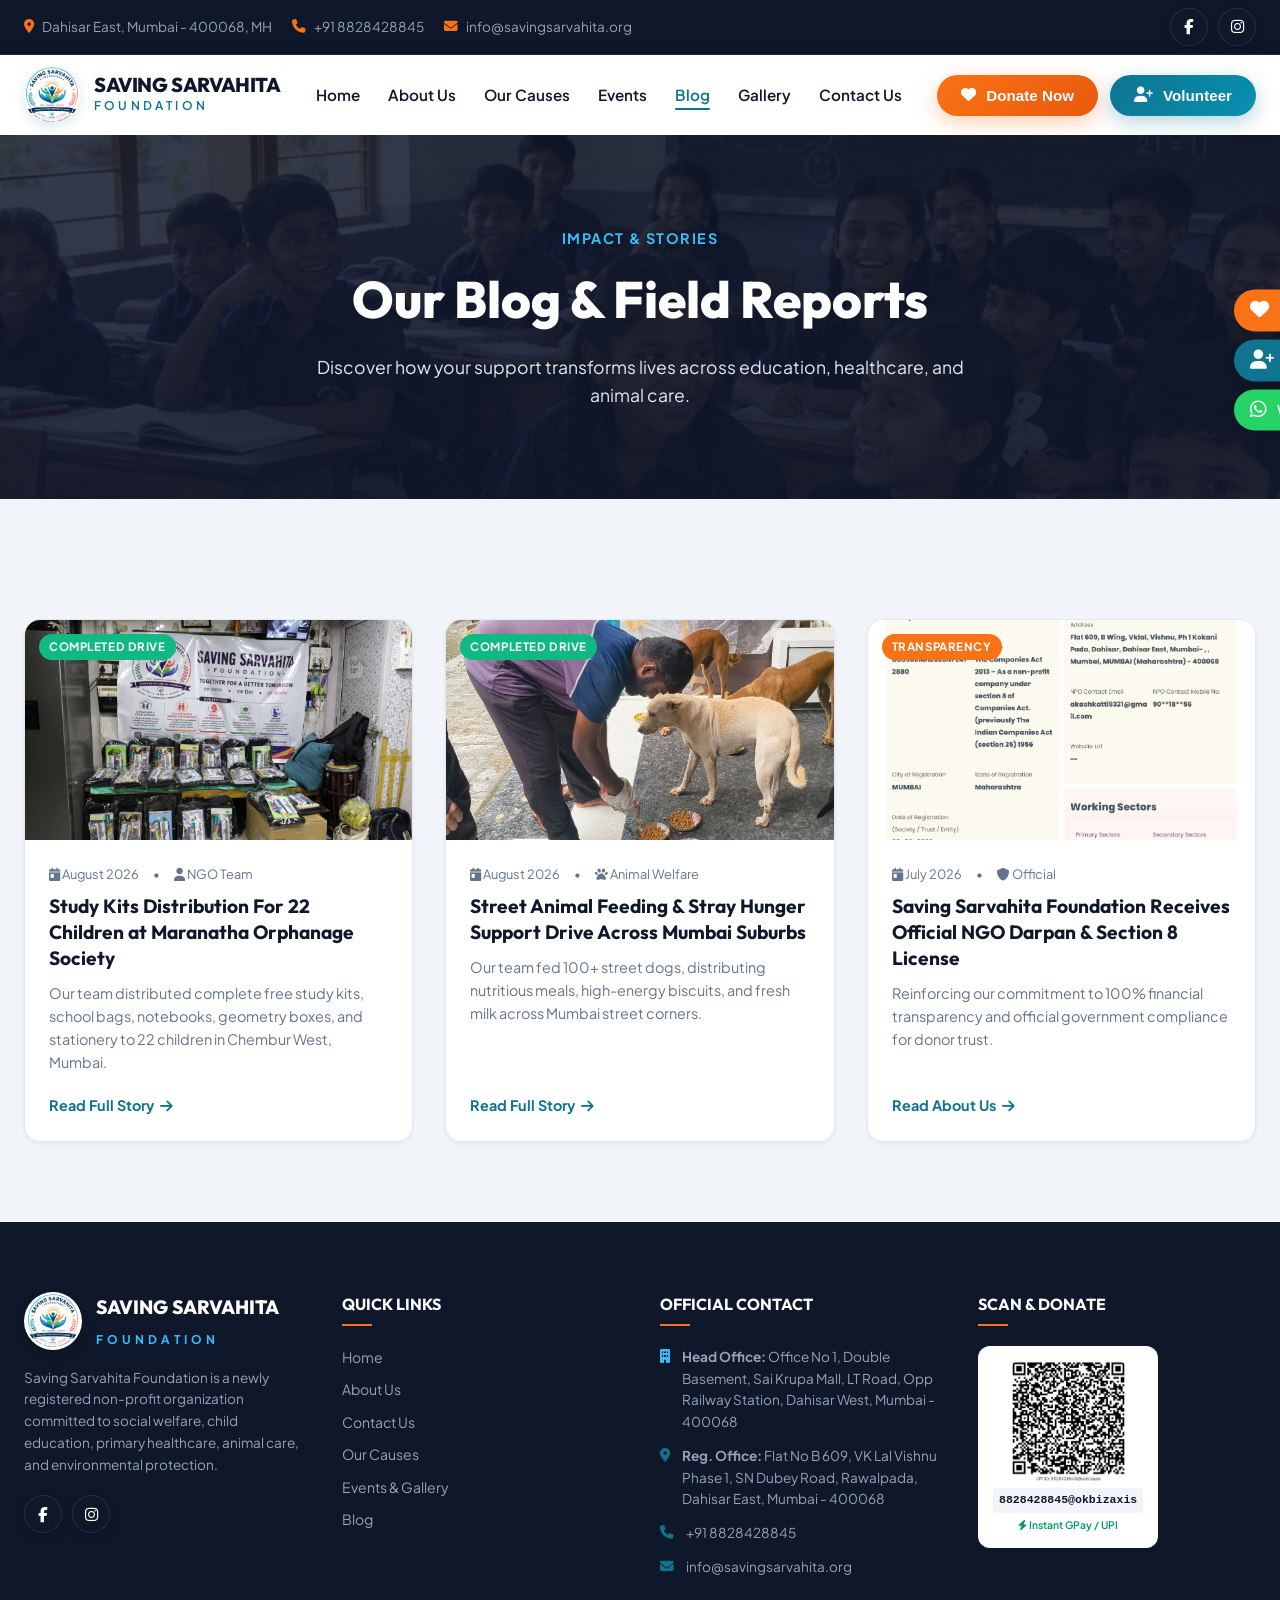
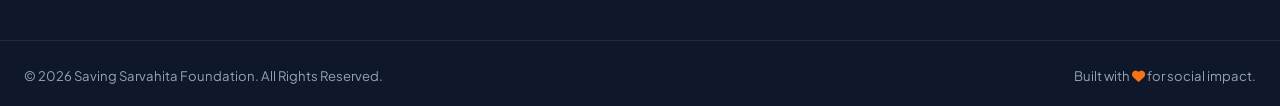
<file: blog.html>
<!DOCTYPE html>
<html lang="en">
<head>
  <meta charset="UTF-8">
  <meta name="viewport" content="width=device-width, initial-scale=1.0">
  <title>Impact Stories & Blog | Saving Sarvahita Foundation</title>
  <meta name="description" content="Read stories, drive reports, and latest news from Saving Sarvahita Foundation NGO in Mumbai.">
  <meta name="keywords" content="NGO Blog, Saving Sarvahita Foundation Stories, Child Education Drives, Animal Welfare Mumbai, Community Welfare News">
  
  <!-- Favicon & Social Share Icons -->
  <link rel="icon" type="image/png" sizes="32x32" href="assets/branding/logo.png">
  <link rel="icon" type="image/png" sizes="16x16" href="assets/branding/logo.png">
  <link rel="shortcut icon" type="image/png" href="assets/branding/logo.png">
  <link rel="apple-touch-icon" sizes="180x180" href="assets/branding/logo.png">
  <meta property="og:image" content="assets/branding/logo.png">
  <meta name="twitter:image" content="assets/branding/logo.png">
  <link rel="stylesheet" href="https://cdnjs.cloudflare.com/ajax/libs/font-awesome/6.5.1/css/all.min.css">
  <link rel="stylesheet" href="style.css">
</head>
<body>

  <!-- Top Utility Header Bar -->
  <header class="top-bar">
    <div class="top-bar-container">
      <div class="top-bar-left">
        <div class="top-bar-item">
          <i class="fa-solid fa-location-dot"></i>
          <span>Dahisar East, Mumbai - 400068, MH</span>
        </div>
        <div class="top-bar-item">
          <i class="fa-solid fa-phone"></i>
          <a href="tel:8828428845">+91 8828428845</a>
        </div>
        <div class="top-bar-item">
          <i class="fa-solid fa-envelope"></i>
          <a href="mailto:info@savingsarvahita.org">info@savingsarvahita.org</a>
        </div>
      </div>
      <div class="top-bar-right">
        <div class="social-links">
          <a href="https://www.facebook.com/share/17wpyM5cB3/" target="_blank" aria-label="Facebook"><i class="fa-brands fa-facebook-f"></i></a>
          <a href="https://www.instagram.com/savingsarvahitafoundation" target="_blank" aria-label="Instagram"><i class="fa-brands fa-instagram"></i></a>
        </div>
      </div>
    </div>
  </header>

  <!-- Main Navigation Header -->
  <nav class="main-header">
    <div class="header-container">
      <a href="index.html" class="logo-brand">
        <img src="assets/branding/logo.png" alt="Saving Sarvahita Foundation Logo" class="logo-img">
        <div class="logo-text-group">
          <span class="logo-title">SAVING SARVAHITA</span>
          <span class="logo-subtitle">F O U N D A T I O N</span>
        </div>
      </a>

      <ul class="nav-menu" id="navMenu">
        <li><a href="index.html" class="nav-link">Home</a></li>
        <li><a href="about.html" class="nav-link">About Us</a></li>
        <li><a href="index.html#causes" class="nav-link">Our Causes</a></li>
        <li><a href="index.html#campaigns" class="nav-link">Events</a></li>
        <li><a href="blog.html" class="nav-link active">Blog</a></li>
        <li><a href="gallery.html" class="nav-link">Gallery</a></li>
        <li><a href="contact.html" class="nav-link">Contact Us</a></li>
        <li class="mobile-cta-wrapper">
          <div class="mobile-menu-cta">
            <button class="btn btn-orange trigger-donate" style="width: 100%; justify-content: center;">
              <i class="fa-solid fa-heart"></i> Donate Now
            </button>
            <button class="btn btn-teal trigger-volunteer" style="width: 100%; justify-content: center;">
              <i class="fa-solid fa-user-plus"></i> Volunteer
            </button>
          </div>
        </li>
      </ul>

      <div class="nav-actions">
        <button class="btn btn-orange trigger-donate">
          <i class="fa-solid fa-heart"></i> Donate Now
        </button>
        <button class="btn btn-teal trigger-volunteer">
          <i class="fa-solid fa-user-plus"></i> Volunteer
        </button>
        <div class="mobile-toggle" id="mobileToggle">
          <i class="fa-solid fa-bars"></i>
        </div>
      </div>
    </div>
  </nav>

  <!-- Floating Right Action Widgets -->
  <aside class="quick-widgets">
    <div class="quick-widget-item donate-widget trigger-donate">
      <i class="fa-solid fa-heart"></i>
      <span>Donate</span>
    </div>
    <div class="quick-widget-item volunteer-widget trigger-volunteer">
      <i class="fa-solid fa-user-plus"></i>
      <span>Volunteer</span>
    </div>
    <a href="https://wa.me/918828428845?text=Hello%20Saving%20Sarvahita%20Foundation" target="_blank" class="quick-widget-item whatsapp-widget">
      <i class="fa-brands fa-whatsapp"></i>
      <span>WhatsApp Us</span>
    </a>
  </aside>

  <!-- PAGE HERO BANNER -->
  <section style="background: linear-gradient(rgba(15, 23, 42, 0.84), rgba(15, 23, 42, 0.9)), url('assets/causes/education.png') center/cover no-repeat; color: white; padding: 90px 0; text-align: center;">
    <div style="max-width: 1280px; margin: 0 auto; padding: 0 24px;">
      <span style="color: #38BDF8; font-size: 0.9rem; font-weight: 700; letter-spacing: 0.1em; text-transform: uppercase;">IMPACT & STORIES</span>
      <h1 style="font-family: var(--font-heading); font-size: 3.2rem; font-weight: 800; margin-top: 8px;">Our Blog & Field Reports</h1>
      <p style="color: #E2E8F0; max-width: 680px; margin: 12px auto 0; font-size: 1.1rem;">Discover how your support transforms lives across education, healthcare, and animal care.</p>
    </div>
  </section>

  <!-- BLOG GRID SECTION -->
  <section class="blog-section">
    <div class="blog-container">
      
      <div class="blog-grid">
        
        <!-- Blog Card 1: Completed Study Kit Event -->
        <article class="blog-card">
          <div class="blog-card-img">
            <img src="assets/events/study-kits/study-kit-01.webp" alt="Study Kit Distribution Drive">
            <span class="blog-card-category" style="background: #10B981;">COMPLETED DRIVE</span>
          </div>
          <div class="blog-card-body">
            <div class="blog-card-meta">
              <span><i class="fa-solid fa-calendar-day"></i> August 2026</span>
              <span>•</span>
              <span><i class="fa-solid fa-user"></i> NGO Team</span>
            </div>
            <h3 class="blog-card-title">
              <a href="blog-study-kits-maranatha.html">Study Kits Distribution For 22 Children at Maranatha Orphanage Society</a>
            </h3>
            <p class="blog-card-excerpt">
              Our team distributed complete free study kits, school bags, notebooks, geometry boxes, and stationery to 22 children in Chembur West, Mumbai.
            </p>
            <a href="blog-study-kits-maranatha.html" class="blog-card-link">
              Read Full Story <i class="fa-solid fa-arrow-right"></i>
            </a>
          </div>
        </article>

        <!-- Blog Card 2: Completed Animal Feeding Drive -->
        <article class="blog-card">
          <div class="blog-card-img">
            <img src="assets/events/animal-feeding-16-aug-2026/animal-feeding-06.webp" alt="Street Animal Hunger Support & Feeding Drive">
            <span class="blog-card-category" style="background: #10B981;">COMPLETED DRIVE</span>
          </div>
          <div class="blog-card-body">
            <div class="blog-card-meta">
              <span><i class="fa-solid fa-calendar-day"></i> August 2026</span>
              <span>•</span>
              <span><i class="fa-solid fa-paw"></i> Animal Welfare</span>
            </div>
            <h3 class="blog-card-title">
              <a href="blog-animal-feeding-hunger-support.html">Street Animal Feeding & Stray Hunger Support Drive Across Mumbai Suburbs</a>
            </h3>
            <p class="blog-card-excerpt">
              Our team fed 100+ street dogs, distributing nutritious meals, high-energy biscuits, and fresh milk across Mumbai street corners.
            </p>
            <a href="blog-animal-feeding-hunger-support.html" class="blog-card-link">
              Read Full Story <i class="fa-solid fa-arrow-right"></i>
            </a>
          </div>
        </article>

        <!-- Blog Card 3: Foundation Compliance & Transparency -->
        <article class="blog-card">
          <div class="blog-card-img">
            <img src="assets/certificates/ngo-darpan.jpg" alt="Government Compliance & Transparency">
            <span class="blog-card-category" style="background: #F97316;">TRANSPARENCY</span>
          </div>
          <div class="blog-card-body">
            <div class="blog-card-meta">
              <span><i class="fa-solid fa-calendar-day"></i> July 2026</span>
              <span>•</span>
              <span><i class="fa-solid fa-shield"></i> Official</span>
            </div>
            <h3 class="blog-card-title">
              <a href="about.html">Saving Sarvahita Foundation Receives Official NGO Darpan & Section 8 License</a>
            </h3>
            <p class="blog-card-excerpt">
              Reinforcing our commitment to 100% financial transparency and official government compliance for donor trust.
            </p>
            <a href="about.html" class="blog-card-link">
              Read About Us <i class="fa-solid fa-arrow-right"></i>
            </a>
          </div>
        </article>

      </div>
    </div>
  </section>

  <!-- FOOTER SECTION -->
  <footer class="footer" id="contact">
    <div class="footer-container">
      <div class="footer-col-brand">
        <div style="display: flex; align-items: center; gap: 14px; margin-bottom: 16px;">
          <img src="assets/branding/logo.png" alt="Saving Sarvahita Foundation Logo" style="height: 58px; width: auto; border-radius: 50%; background: white; padding: 2px; box-shadow: 0 4px 10px rgba(0,0,0,0.2);">
          <div>
            <h3 class="footer-brand-title" style="margin-bottom: 2px;">SAVING SARVAHITA</h3>
            <span style="font-size: 0.75rem; color: #38BDF8; font-weight: 700; letter-spacing: 0.08em;">F O U N D A T I O N</span>
          </div>
        </div>
        <p class="footer-desc">
          Saving Sarvahita Foundation is a newly registered non-profit organization committed to social welfare, child education, primary healthcare, animal care, and environmental protection.
        </p>
        <div class="social-links">
          <a href="https://www.facebook.com/share/17wpyM5cB3/" target="_blank" aria-label="Facebook"><i class="fa-brands fa-facebook-f"></i></a>
          <a href="https://www.instagram.com/savingsarvahitafoundation" target="_blank" aria-label="Instagram"><i class="fa-brands fa-instagram"></i></a>
        </div>
      </div>

      <div>
        <h4 class="footer-col-title">QUICK LINKS</h4>
        <div class="footer-links">
          <a href="index.html">Home</a>
          <a href="about.html">About Us</a>
          <a href="contact.html">Contact Us</a>
          <a href="index.html#causes">Our Causes</a>
          <a href="index.html#campaigns">Events & Gallery</a>
          <a href="blog.html">Blog</a>
        </div>
      </div>

      <div>
        <h4 class="footer-col-title">OFFICIAL CONTACT</h4>
        <div class="footer-contact-item">
          <i class="fa-solid fa-building" style="color: #38BDF8;"></i>
          <span><strong>Head Office:</strong> Office No 1, Double Basement, Sai Krupa Mall, LT Road, Opp Railway Station, Dahisar West, Mumbai - 400068</span>
        </div>
        <div class="footer-contact-item">
          <i class="fa-solid fa-location-dot"></i>
          <span><strong>Reg. Office:</strong> Flat No B 609, VK Lal Vishnu Phase 1, SN Dubey Road, Rawalpada, Dahisar East, Mumbai - 400068</span>
        </div>
        <div class="footer-contact-item">
          <i class="fa-solid fa-phone"></i>
          <a href="tel:8828428845">+91 8828428845</a>
        </div>
        <div class="footer-contact-item">
          <i class="fa-solid fa-envelope"></i>
          <span>info@savingsarvahita.org</span>
        </div>
      </div>

      <div>
        <h4 class="footer-col-title">SCAN & DONATE</h4>
        <div style="background: white; padding: 14px; border-radius: 12px; text-align: center; border: 1px solid rgba(255,255,255,0.15); display: inline-block;">
          <img src="assets/payments/qr-gpay.jpeg" alt="Primary UPI QR Code - Saving Sarvahita Foundation" style="width: 115px; height: auto; border-radius: 8px; display: block; margin: 0 auto 6px;">
          <div style="font-size: 0.72rem; font-weight: 700; color: #0F172A; font-family: monospace; background: #F1F5F9; padding: 3px 6px; border-radius: 4px;">8828428845@okbizaxis</div>
          <span style="display: block; font-size: 0.65rem; color: #059669; font-weight: 600; margin-top: 4px;"><i class="fa-solid fa-bolt"></i> Instant GPay / UPI</span>
        </div>
      </div>
    </div>

    <div class="footer-bottom">
      <div>© 2026 Saving Sarvahita Foundation. All Rights Reserved.</div>
      <div>Built with <i class="fa-solid fa-heart" style="color: #F97316;"></i> for social impact.</div>
    </div>
  </footer>

  <!-- DONATION MODAL -->
  <div class="modal-overlay" id="donateModal">
    <div class="modal-box" style="text-align: center; max-width: 460px; max-height: 90vh; overflow-y: auto;">
      <button class="modal-close" id="closeDonateModal"><i class="fa-solid fa-xmark"></i></button>
      <h3 class="modal-title">Support Saving Sarvahita Foundation</h3>
      <p class="modal-subtitle">Scan & Pay using Google Pay, PhonePe, Paytm, BHIM or any UPI App</p>

      <!-- Primary QR Container -->
      <div id="primaryQRBox" style="background: #F8FAFC; padding: 22px 18px; border-radius: 16px; border: 2px dashed #CBD5E1; margin-bottom: 16px;">
        <div style="display: inline-block; background: #E0F2FE; color: #0369A1; font-size: 0.72rem; font-weight: 700; padding: 3px 12px; border-radius: 20px; margin-bottom: 12px; letter-spacing: 0.3px;">
          <i class="fa-brands fa-google-pay" style="font-size: 0.95rem; vertical-align: middle;"></i> Primary Payment QR
        </div>
        
        <img src="assets/payments/qr-gpay.jpeg" alt="Official UPI QR Code - Saving Sarvahita Foundation" style="width: 220px; height: auto; margin: 0 auto 14px; display: block; border: 4px solid white; border-radius: 12px; box-shadow: 0 6px 18px rgba(0,0,0,0.1);">
        
        <div style="background: white; padding: 10px 14px; border-radius: 10px; display: inline-flex; align-items: center; gap: 8px; border: 1px solid #E2E8F0; margin-bottom: 10px;">
          <i class="fa-solid fa-qrcode" style="color: #0E7490; font-size: 1.1rem;"></i>
          <span style="font-size: 0.9rem; font-weight: 700; color: #0F172A;">UPI ID: <span style="color: #0E7490; font-family: monospace; font-size: 1rem;">8828428845@okbizaxis</span></span>
          <button type="button" onclick="navigator.clipboard.writeText('8828428845@okbizaxis'); alert('UPI ID 8828428845@okbizaxis copied to clipboard!');" style="background: #E0F2FE; color: #0369A1; border: none; padding: 4px 10px; border-radius: 6px; font-weight: 700; cursor: pointer; font-size: 0.75rem;">Copy</button>
        </div>

        <p style="font-size: 0.82rem; color: #64748B; font-weight: 600; margin: 0;">Account Name: <strong style="color: #1E293B;">Saving Sarvahita Foundation</strong></p>
      </div>

      <!-- Alternate / Secondary QR Option (Collapsible) -->
      <div style="margin-bottom: 16px;">
        <button type="button" onclick="const altBox = document.getElementById('altQRBox'); if(altBox.style.display==='none'){altBox.style.display='block'; this.innerHTML='<i class=\'fa-solid fa-chevron-up\'></i> Hide Alternate Bank QR';}else{altBox.style.display='none'; this.innerHTML='<i class=\'fa-solid fa-building-columns\'></i> Having trouble? Try Alternate Kotak Bank QR';}" style="background: #F1F5F9; color: #475569; border: 1px solid #CBD5E1; padding: 8px 14px; border-radius: 8px; font-size: 0.8rem; font-weight: 600; cursor: pointer; transition: all 0.2s;">
          <i class="fa-solid fa-building-columns"></i> Having trouble? Try Alternate Kotak Bank QR
        </button>

        <div id="altQRBox" style="display: none; margin-top: 12px; background: #FFFBEB; padding: 16px; border-radius: 12px; border: 1px solid #FDE68A;">
          <span style="font-size: 0.78rem; font-weight: 700; color: #92400E; display: block; margin-bottom: 8px;">Kotak Mahindra Bank UPI QR</span>
          <img src="assets/payments/qr-kotak.jpeg" alt="Kotak Bank UPI QR Code" style="width: 170px; height: auto; margin: 0 auto 10px; display: block; border: 3px solid white; border-radius: 8px; box-shadow: 0 4px 10px rgba(0,0,0,0.06);">
          <div style="background: white; padding: 6px 10px; border-radius: 8px; display: inline-flex; align-items: center; gap: 8px; border: 1px solid #FDE68A;">
            <span style="font-size: 0.8rem; font-family: monospace; font-weight: 700; color: #0F172A;">savingsarvahita2026@kotak</span>
            <button type="button" onclick="navigator.clipboard.writeText('savingsarvahita2026@kotak'); alert('UPI ID savingsarvahita2026@kotak copied!');" style="background: #FEF3C7; color: #92400E; border: none; padding: 3px 8px; border-radius: 4px; font-weight: 700; cursor: pointer; font-size: 0.72rem;">Copy</button>
          </div>
        </div>
      </div>

      <div style="font-size: 0.82rem; color: #64748B; font-weight: 600; display: flex; justify-content: center; gap: 10px; flex-wrap: wrap;">
        <span><i class="fa-solid fa-shield-halved" style="color: #059669; margin-right: 4px;"></i> Verified Official NGO</span>
        <span>•</span>
        <span>Instant UPI Donation</span>
      </div>
    </div>
  </div>

  <!-- VOLUNTEER MODAL -->
  <div class="modal-overlay" id="volunteerModal">
    <div class="modal-box">
      <button class="modal-close" id="closeVolunteerModal"><i class="fa-solid fa-xmark"></i></button>
      <h3 class="modal-title">Join as a Volunteer</h3>
      <p class="modal-subtitle">Help build our new NGO from the ground up.</p>

      <form id="volunteerForm">
        <div class="form-group">
          <label class="form-label">Full Name</label>
          <input type="text" class="form-control" placeholder="Enter full name" required>
        </div>
        <div class="form-group">
          <label class="form-label">Phone Number</label>
          <input type="tel" class="form-control" placeholder="Enter phone number" required>
        </div>
        <div class="form-group">
          <label class="form-label">Preferred Program of Interest</label>
          <select class="form-control">
            <option>Sarva Shiksha — Education</option>
            <option>Sarva Jeev Raksha — Animal Welfare & Care</option>
            <option>Sarva Aahar — Food & Hunger Support</option>
            <option>Sarva Vriddh Aashray — Senior Citizen Care</option>
            <option>Sarva Shakti — Women Empowerment</option>
            <option>Sarva Hariyali — Environmental Care</option>
            <option>Sarva Swasthya — Healthcare & Medical Support</option>
            <option>Sarva Sahay — Community & Emergency Support</option>
            <option>Sarva Kaushal — Skill Development & Livelihood</option>
            <option>Sarva Saksham — Digital Literacy & Empowerment</option>
          </select>
        </div>
        <button type="submit" class="btn btn-teal" style="width: 100%; margin-top: 10px;">
          Submit Application <i class="fa-solid fa-paper-plane"></i>
        </button>
      </form>
    </div>
  </div>

  <script src="script.js"></script>
</body>
</html>
</file>
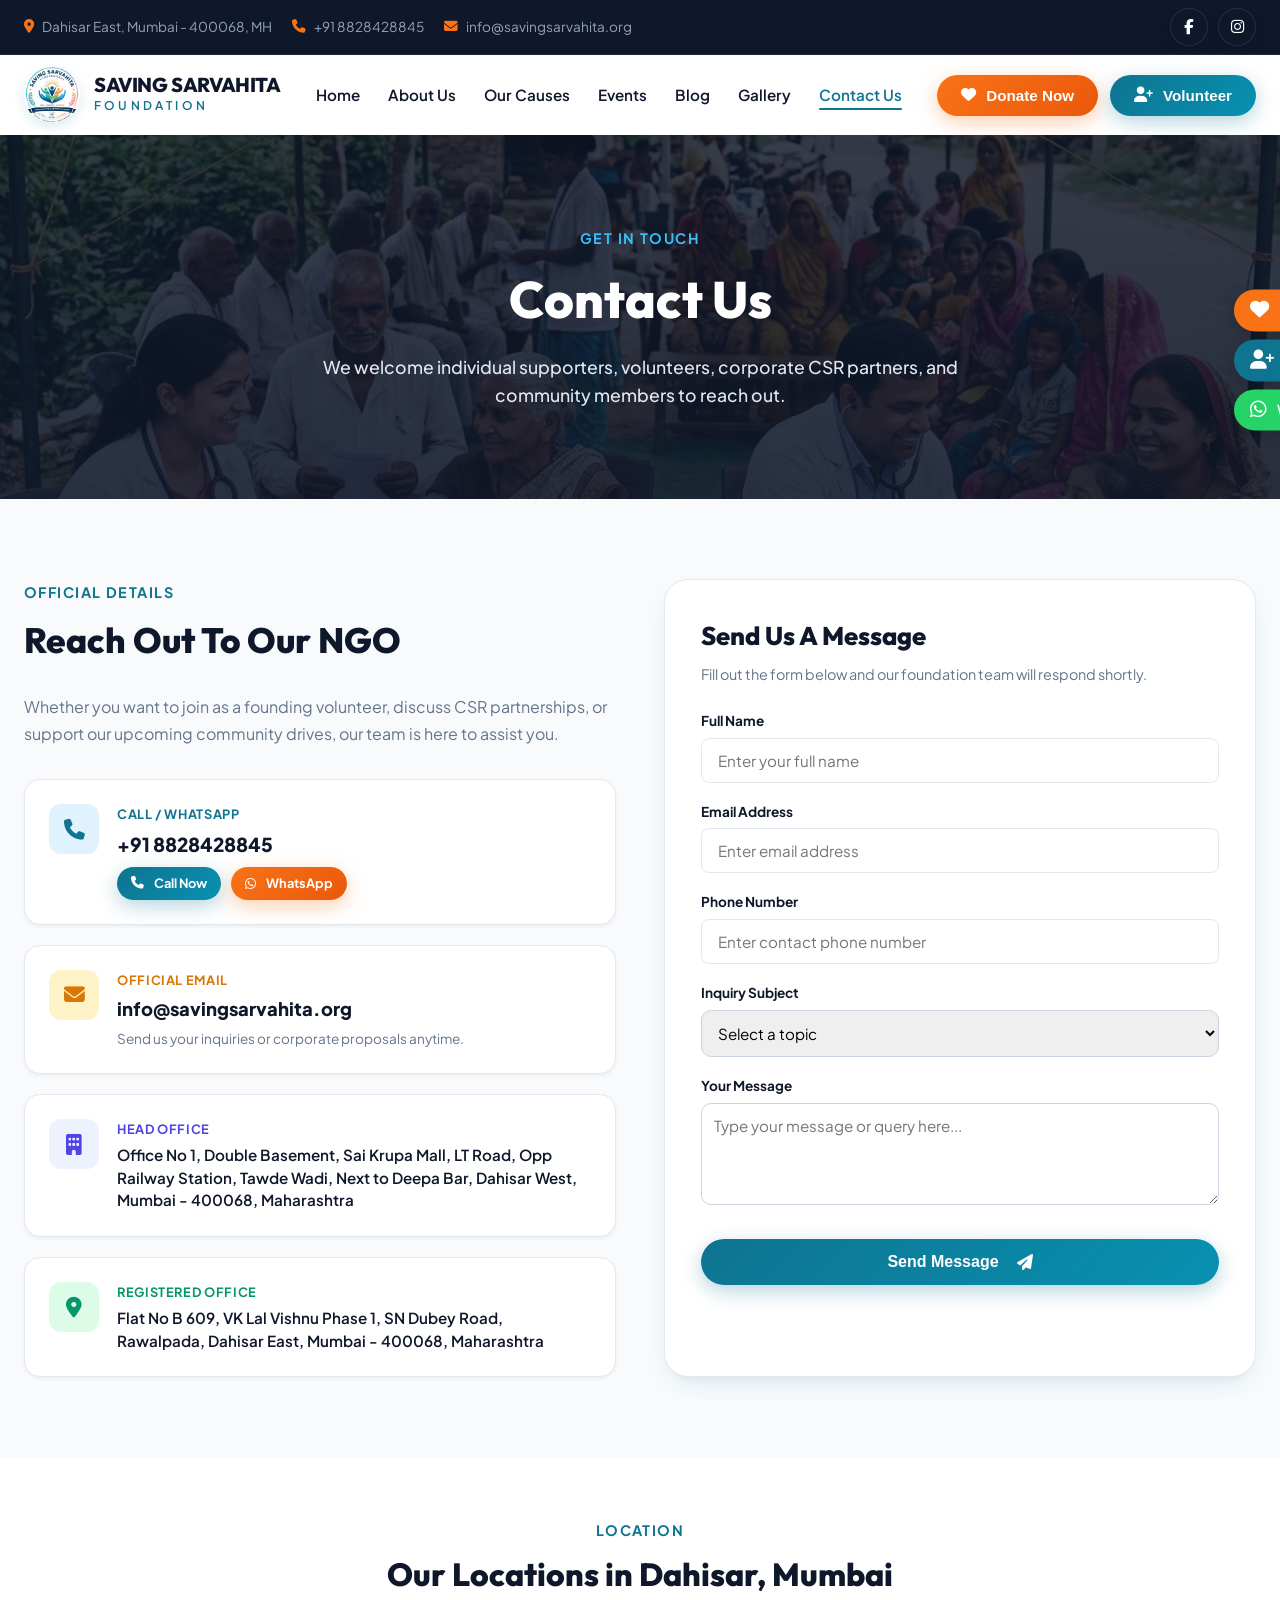
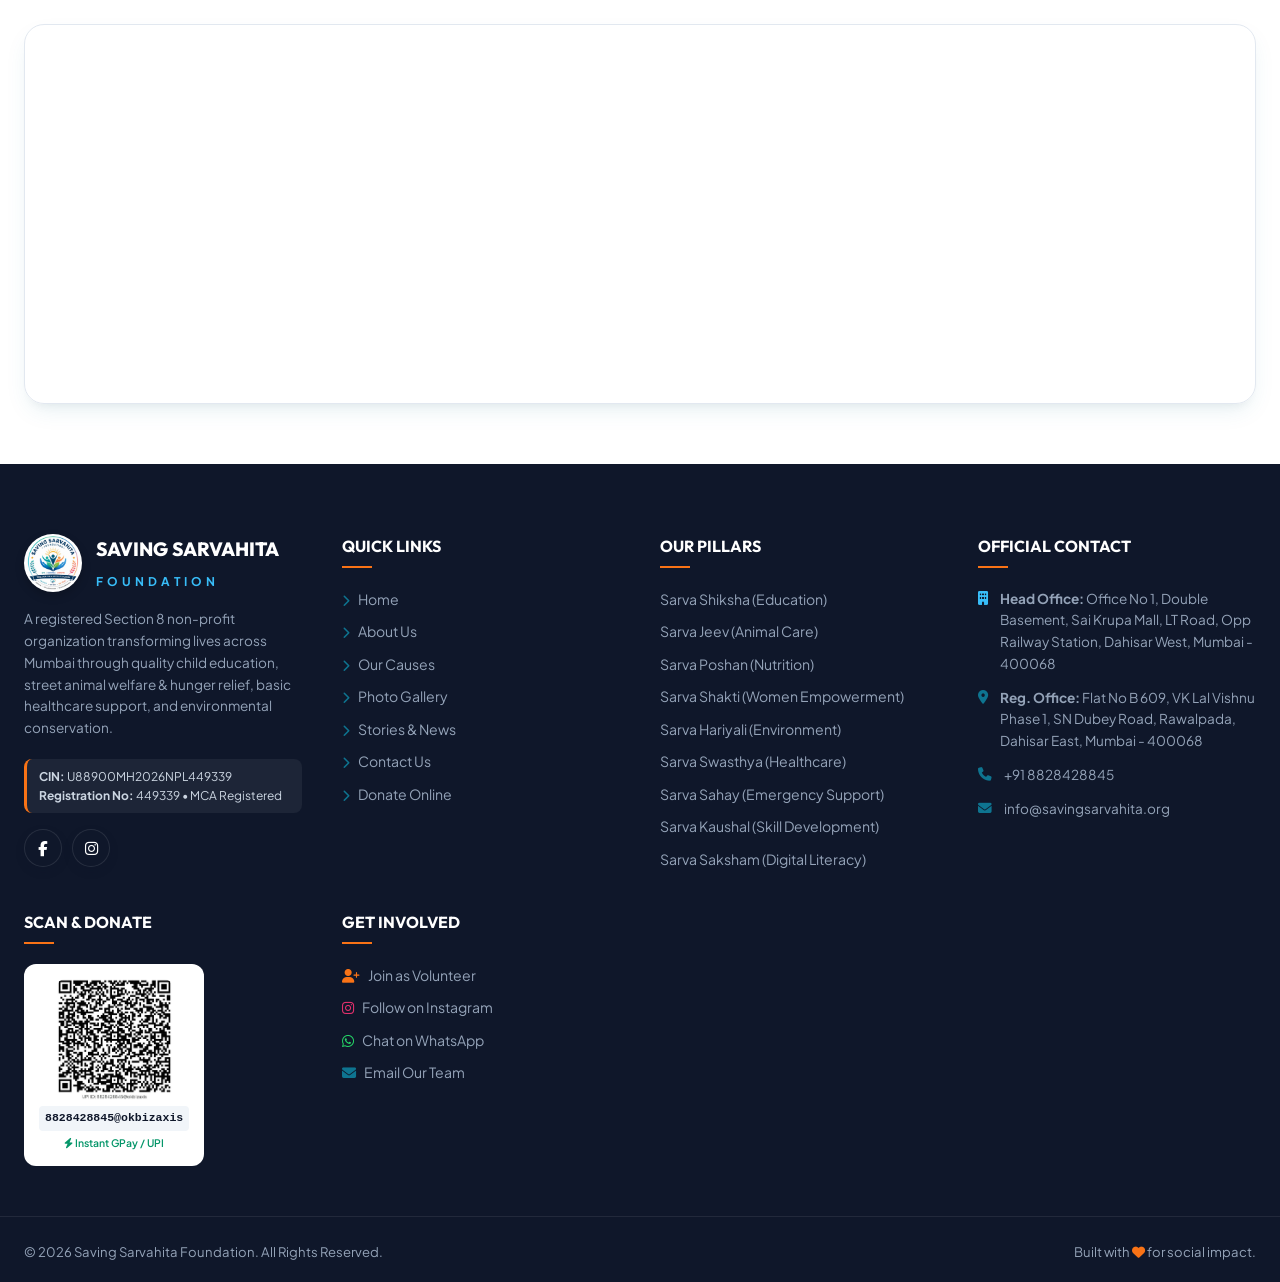
<file: contact.html>
<!DOCTYPE html>
<html lang="en">
<head>
  <meta charset="UTF-8">
  <meta name="viewport" content="width=device-width, initial-scale=1.0">
  <title>Contact Us | Saving Sarvahita Foundation</title>
  <meta name="description" content="Get in touch with Saving Sarvahita Foundation in Dahisar, Mumbai. Call +91 8828428845 or email info@savingsarvahita.org.">
  
  <!-- Favicon & Social Share Icons -->
  <link rel="icon" type="image/png" sizes="32x32" href="assets/branding/logo.png">
  <link rel="icon" type="image/png" sizes="16x16" href="assets/branding/logo.png">
  <link rel="shortcut icon" type="image/png" href="assets/branding/logo.png">
  <link rel="apple-touch-icon" sizes="180x180" href="assets/branding/logo.png">
  <meta property="og:image" content="assets/branding/logo.png">
  <meta name="twitter:image" content="assets/branding/logo.png">
  <link rel="stylesheet" href="https://cdnjs.cloudflare.com/ajax/libs/font-awesome/6.5.1/css/all.min.css">
  <link rel="stylesheet" href="style.css">
</head>
<body>

  <!-- Top Utility Header Bar -->
  <header class="top-bar">
    <div class="top-bar-container">
      <div class="top-bar-left">
        <div class="top-bar-item">
          <i class="fa-solid fa-location-dot"></i>
          <span>Dahisar East, Mumbai - 400068, MH</span>
        </div>
        <div class="top-bar-item">
          <i class="fa-solid fa-phone"></i>
          <a href="tel:8828428845">+91 8828428845</a>
        </div>
        <div class="top-bar-item">
          <i class="fa-solid fa-envelope"></i>
          <a href="mailto:info@savingsarvahita.org">info@savingsarvahita.org</a>
        </div>
      </div>
      <div class="top-bar-right">
        <div class="social-links">
          <a href="https://www.facebook.com/share/17wpyM5cB3/" target="_blank" aria-label="Facebook"><i class="fa-brands fa-facebook-f"></i></a>
          <a href="https://www.instagram.com/savingsarvahitafoundation" target="_blank" aria-label="Instagram"><i class="fa-brands fa-instagram"></i></a>
        </div>
      </div>
    </div>
  </header>

  <!-- Main Navigation Header -->
  <nav class="main-header">
    <div class="header-container">
      <a href="index.html" class="logo-brand">
        <img src="assets/branding/logo.png" alt="Saving Sarvahita Foundation Logo" class="logo-img">
        <div class="logo-text-group">
          <span class="logo-title">SAVING SARVAHITA</span>
          <span class="logo-subtitle">F O U N D A T I O N</span>
        </div>
      </a>

      <ul class="nav-menu" id="navMenu">
        <li><a href="index.html" class="nav-link">Home</a></li>
        <li><a href="about.html" class="nav-link">About Us</a></li>
        <li><a href="index.html#causes" class="nav-link">Our Causes</a></li>
        <li><a href="index.html#campaigns" class="nav-link">Events</a></li>
        <li><a href="blog.html" class="nav-link">Blog</a></li>
        <li><a href="gallery.html" class="nav-link">Gallery</a></li>
        <li><a href="contact.html" class="nav-link active">Contact Us</a></li>
        <li class="mobile-cta-wrapper">
          <div class="mobile-menu-cta">
            <button class="btn btn-orange trigger-donate" style="width: 100%; justify-content: center;">
              <i class="fa-solid fa-heart"></i> Donate Now
            </button>
            <button class="btn btn-teal trigger-volunteer" style="width: 100%; justify-content: center;">
              <i class="fa-solid fa-user-plus"></i> Volunteer
            </button>
          </div>
        </li>
      </ul>

      <div class="nav-actions">
        <button class="btn btn-orange trigger-donate">
          <i class="fa-solid fa-heart"></i> Donate Now
        </button>
        <button class="btn btn-teal trigger-volunteer">
          <i class="fa-solid fa-user-plus"></i> Volunteer
        </button>
        <div class="mobile-toggle" id="mobileToggle">
          <i class="fa-solid fa-bars"></i>
        </div>
      </div>
    </div>
  </nav>

  <!-- Floating Right Action Widgets -->
  <aside class="quick-widgets">
    <div class="quick-widget-item donate-widget trigger-donate">
      <i class="fa-solid fa-heart"></i>
      <span>Donate</span>
    </div>
    <div class="quick-widget-item volunteer-widget trigger-volunteer">
      <i class="fa-solid fa-user-plus"></i>
      <span>Volunteer</span>
    </div>
    <a href="https://wa.me/918828428845?text=Hello%20Saving%20Sarvahita%20Foundation" target="_blank" class="quick-widget-item whatsapp-widget">
      <i class="fa-brands fa-whatsapp"></i>
      <span>WhatsApp Us</span>
    </a>
  </aside>

  <!-- Page Banner -->
  <section style="background: linear-gradient(rgba(15, 23, 42, 0.82), rgba(15, 23, 42, 0.88)), url('assets/causes/health.png') center/cover no-repeat; color: white; padding: 90px 0; text-align: center; position: relative;">
    <div style="max-width: 1280px; margin: 0 auto; padding: 0 24px; position: relative; z-index: 2;">
      <span style="color: #38BDF8; font-size: 0.9rem; font-weight: 700; letter-spacing: 0.1em; text-transform: uppercase;">GET IN TOUCH</span>
      <h1 style="font-family: var(--font-heading); font-size: 3.2rem; font-weight: 800; margin-top: 8px;">Contact Us</h1>
      <p style="color: #E2E8F0; max-width: 680px; margin: 12px auto 0; font-size: 1.1rem; font-weight: 500;">We welcome individual supporters, volunteers, corporate CSR partners, and community members to reach out.</p>
    </div>
  </section>

  <!-- CONTACT SECTION -->
  <section style="padding: 80px 0; background: var(--bg-light);">
    <div style="max-width: 1280px; margin: 0 auto; padding: 0 24px; display: grid; grid-template-columns: repeat(auto-fit, minmax(320px, 1fr)); gap: 48px;">
      
      <!-- Contact Info Cards Column -->
      <div>
        <span style="color: var(--primary-teal); font-weight: 700; font-size: 0.9rem; letter-spacing: 0.1em; text-transform: uppercase;">OFFICIAL DETAILS</span>
        <h2 style="font-family: var(--font-heading); font-size: 2.2rem; font-weight: 800; color: var(--navy-dark); margin: 8px 0 24px;">Reach Out To Our NGO</h2>
        <p style="color: var(--text-muted); line-height: 1.7; margin-bottom: 32px;">
          Whether you want to join as a founding volunteer, discuss CSR partnerships, or support our upcoming community drives, our team is here to assist you.
        </p>

        <div style="display: flex; flex-direction: column; gap: 20px;">
          <!-- Phone Card -->
          <div style="background: white; padding: 24px; border-radius: 16px; box-shadow: var(--shadow-sm); border: 1px solid var(--border-light); display: flex; align-items: flex-start; gap: 18px;">
            <div style="width: 50px; height: 50px; border-radius: 12px; background: #E0F2FE; color: #0E7490; display: flex; align-items: center; justify-content: center; font-size: 1.3rem; flex-shrink: 0;">
              <i class="fa-solid fa-phone"></i>
            </div>
            <div>
              <div style="font-size: 0.8rem; font-weight: 700; color: var(--primary-teal); text-transform: uppercase; letter-spacing: 0.05em; margin-bottom: 4px;">Call / WhatsApp</div>
              <a href="tel:8828428845" style="font-size: 1.2rem; font-weight: 800; color: var(--navy-dark); display: block; margin-bottom: 8px;">+91 8828428845</a>
              <div style="display: flex; gap: 10px;">
                <a href="tel:8828428845" class="btn btn-teal" style="padding: 6px 14px; font-size: 0.8rem;">
                  <i class="fa-solid fa-phone"></i> Call Now
                </a>
                <a href="https://wa.me/918828428845?text=Hello%20Saving%20Sarvahita%20Foundation" target="_blank" class="btn btn-orange" style="padding: 6px 14px; font-size: 0.8rem;">
                  <i class="fa-brands fa-whatsapp"></i> WhatsApp
                </a>
              </div>
            </div>
          </div>

          <!-- Email Card -->
          <div style="background: white; padding: 24px; border-radius: 16px; box-shadow: var(--shadow-sm); border: 1px solid var(--border-light); display: flex; align-items: flex-start; gap: 18px;">
            <div style="width: 50px; height: 50px; border-radius: 12px; background: #FEF3C7; color: #D97706; display: flex; align-items: center; justify-content: center; font-size: 1.3rem; flex-shrink: 0;">
              <i class="fa-solid fa-envelope"></i>
            </div>
            <div>
              <div style="font-size: 0.8rem; font-weight: 700; color: #D97706; text-transform: uppercase; letter-spacing: 0.05em; margin-bottom: 4px;">Official Email</div>
              <a href="mailto:info@savingsarvahita.org" style="font-size: 1.15rem; font-weight: 800; color: var(--navy-dark);">info@savingsarvahita.org</a>
              <p style="font-size: 0.85rem; color: var(--text-muted); margin-top: 4px;">Send us your inquiries or corporate proposals anytime.</p>
            </div>
          </div>

          <!-- Head Office Address Card -->
          <div style="background: white; padding: 24px; border-radius: 16px; box-shadow: var(--shadow-sm); border: 1px solid var(--border-light); display: flex; align-items: flex-start; gap: 18px;">
            <div style="width: 50px; height: 50px; border-radius: 12px; background: #EEF2FF; color: #4F46E5; display: flex; align-items: center; justify-content: center; font-size: 1.3rem; flex-shrink: 0;">
              <i class="fa-solid fa-building"></i>
            </div>
            <div>
              <div style="font-size: 0.8rem; font-weight: 700; color: #4F46E5; text-transform: uppercase; letter-spacing: 0.05em; margin-bottom: 4px;">Head Office</div>
              <p style="font-size: 0.95rem; font-weight: 600; color: var(--navy-dark); line-height: 1.5;">
                Office No 1, Double Basement, Sai Krupa Mall, LT Road, Opp Railway Station, Tawde Wadi, Next to Deepa Bar, Dahisar West, Mumbai - 400068, Maharashtra
              </p>
            </div>
          </div>

          <!-- Registered Office Address Card -->
          <div style="background: white; padding: 24px; border-radius: 16px; box-shadow: var(--shadow-sm); border: 1px solid var(--border-light); display: flex; align-items: flex-start; gap: 18px;">
            <div style="width: 50px; height: 50px; border-radius: 12px; background: #DCFCE7; color: #059669; display: flex; align-items: center; justify-content: center; font-size: 1.3rem; flex-shrink: 0;">
              <i class="fa-solid fa-location-dot"></i>
            </div>
            <div>
              <div style="font-size: 0.8rem; font-weight: 700; color: #059669; text-transform: uppercase; letter-spacing: 0.05em; margin-bottom: 4px;">Registered Office</div>
              <p style="font-size: 0.95rem; font-weight: 600; color: var(--navy-dark); line-height: 1.5;">
                Flat No B 609, VK Lal Vishnu Phase 1, SN Dubey Road, Rawalpada, Dahisar East, Mumbai - 400068, Maharashtra
              </p>
            </div>
          </div>
        </div>
      </div>

      <!-- Send Inquiry Form Column -->
      <div style="background: white; padding: 36px; border-radius: 24px; box-shadow: var(--shadow-md); border: 1px solid var(--border-light);">
        <h3 style="font-family: var(--font-heading); font-size: 1.6rem; font-weight: 800; color: var(--navy-dark); margin-bottom: 6px;">Send Us A Message</h3>
        <p style="font-size: 0.9rem; color: var(--text-muted); margin-bottom: 24px;">Fill out the form below and our foundation team will respond shortly.</p>

        <form id="contactForm">
          <div class="form-group">
            <label class="form-label">Full Name</label>
            <input type="text" class="form-control" placeholder="Enter your full name" required>
          </div>

          <div class="form-group">
            <label class="form-label">Email Address</label>
            <input type="email" class="form-control" placeholder="Enter email address" required>
          </div>

          <div class="form-group">
            <label class="form-label">Phone Number</label>
            <input type="tel" class="form-control" placeholder="Enter contact phone number" required>
          </div>

          <div class="form-group">
            <label class="form-label">Inquiry Subject</label>
            <select class="form-control" required style="width: 100%; padding: 12px; border-radius: 10px; border: 1px solid #CBD5E1; font-family: inherit;">
              <option value="">Select a topic</option>
              <option value="Volunteer">Join as Volunteer</option>
              <option value="Event">Study Kit Distribution Drive</option>
              <option value="CSR">Corporate CSR Partnership</option>
              <option value="General">General Inquiry</option>
            </select>
          </div>

          <div class="form-group">
            <label class="form-label">Your Message</label>
            <textarea class="form-control" rows="4" placeholder="Type your message or query here..." required style="width: 100%; padding: 12px; border-radius: 10px; border: 1px solid #CBD5E1; font-family: inherit; resize: vertical;"></textarea>
          </div>

          <button type="submit" class="btn btn-teal" style="width: 100%; padding: 14px; font-size: 1rem; margin-top: 10px;">
            Send Message <i class="fa-solid fa-paper-plane" style="margin-left: 8px;"></i>
          </button>
        </form>
      </div>

    </div>
  </section>

  <!-- MAP & LOCATION SECTION -->
  <section style="padding: 60px 0; background: white; text-align: center;">
    <div style="max-width: 1280px; margin: 0 auto; padding: 0 24px;">
      <span style="color: var(--primary-teal); font-weight: 700; font-size: 0.9rem; letter-spacing: 0.1em; text-transform: uppercase;">LOCATION</span>
      <h2 style="font-family: var(--font-heading); font-size: 2rem; font-weight: 800; color: var(--navy-dark); margin: 6px 0 24px;">Our Locations in Dahisar, Mumbai</h2>
      
      <div style="border-radius: 20px; overflow: hidden; box-shadow: var(--shadow-md); border: 1px solid var(--border-light); height: 380px;">
        <iframe src="https://www.google.com/maps/embed?pb=!1m18!1m12!1m3!1d3767.1264849887754!2d72.8688404!3d19.2550505!2m3!1f0!2f0!3f0!3m2!1i1024!2i768!4f13.1!3m3!1m2!1s0x3be7b71a2d1217e7%3A0x6a2c207e60c87a55!2sSN%20Dubey%20Rd%2C%20Rawalpada%2C%20Dahisar%20East%2C%20Mumbai%2C%20Maharashtra%20400068!5e0!3m2!1sen!2sin!4v1700000000000!5m2!1sen!2sin" width="100%" height="100%" style="border:0;" allowfullscreen="" loading="lazy" referrerpolicy="no-referrer-when-downgrade"></iframe>
      </div>
    </div>
  </section>

  <!-- FOOTER SECTION -->
  <footer class="footer">
    <div class="footer-container">
      <div class="footer-col-brand">
        <div style="display: flex; align-items: center; gap: 14px; margin-bottom: 16px;">
          <img src="assets/branding/logo.png" alt="Saving Sarvahita Foundation Logo" style="height: 58px; width: auto; border-radius: 50%; background: white; padding: 2px; box-shadow: 0 4px 10px rgba(0,0,0,0.2);">
          <div>
            <h3 class="footer-brand-title" style="margin-bottom: 2px;">SAVING SARVAHITA</h3>
            <span style="font-size: 0.75rem; color: #38BDF8; font-weight: 700; letter-spacing: 0.08em;">F O U N D A T I O N</span>
          </div>
        </div>
        <p class="footer-desc">
          A registered Section 8 non-profit organization transforming lives across Mumbai through quality child education, street animal welfare & hunger relief, basic healthcare support, and environmental conservation.
        </p>
        <div style="font-size: 0.75rem; color: #CBD5E1; background: rgba(255,255,255,0.06); padding: 8px 12px; border-radius: 8px; border-left: 3px solid var(--accent-orange); margin-bottom: 16px;">
          <strong>CIN:</strong> U88900MH2026NPL449339<br>
          <strong>Registration No:</strong> 449339 • MCA Registered
        </div>
        <div class="social-links">
          <a href="https://www.facebook.com/share/17wpyM5cB3/" target="_blank" aria-label="Facebook"><i class="fa-brands fa-facebook-f"></i></a>
          <a href="https://www.instagram.com/savingsarvahitafoundation" target="_blank" aria-label="Instagram"><i class="fa-brands fa-instagram"></i></a>
        </div>
      </div>

      <div>
        <h4 class="footer-col-title">QUICK LINKS</h4>
        <div class="footer-links">
          <a href="index.html"><i class="fa-solid fa-chevron-right" style="font-size: 0.75rem; margin-right: 6px; color: var(--primary-teal);"></i> Home</a>
          <a href="about.html"><i class="fa-solid fa-chevron-right" style="font-size: 0.75rem; margin-right: 6px; color: var(--primary-teal);"></i> About Us</a>
          <a href="index.html#causes"><i class="fa-solid fa-chevron-right" style="font-size: 0.75rem; margin-right: 6px; color: var(--primary-teal);"></i> Our Causes</a>
          <a href="gallery.html"><i class="fa-solid fa-chevron-right" style="font-size: 0.75rem; margin-right: 6px; color: var(--primary-teal);"></i> Photo Gallery</a>
          <a href="blog.html"><i class="fa-solid fa-chevron-right" style="font-size: 0.75rem; margin-right: 6px; color: var(--primary-teal);"></i> Stories & News</a>
          <a href="contact.html"><i class="fa-solid fa-chevron-right" style="font-size: 0.75rem; margin-right: 6px; color: var(--primary-teal);"></i> Contact Us</a>
          <a href="donate.html"><i class="fa-solid fa-chevron-right" style="font-size: 0.75rem; margin-right: 6px; color: var(--primary-teal);"></i> Donate Online</a>
        </div>
      </div>

      <div>
        <h4 class="footer-col-title">OUR PILLARS</h4>
        <div class="footer-links">
          <a href="index.html#causes">Sarva Shiksha (Education)</a>
          <a href="index.html#causes">Sarva Jeev (Animal Care)</a>
          <a href="index.html#causes">Sarva Poshan (Nutrition)</a>
          <a href="index.html#causes">Sarva Shakti (Women Empowerment)</a>
          <a href="index.html#causes">Sarva Hariyali (Environment)</a>
          <a href="index.html#causes">Sarva Swasthya (Healthcare)</a>
          <a href="index.html#causes">Sarva Sahay (Emergency Support)</a>
          <a href="index.html#causes">Sarva Kaushal (Skill Development)</a>
          <a href="index.html#causes">Sarva Saksham (Digital Literacy)</a>
        </div>
      </div>

      <div>
        <h4 class="footer-col-title">OFFICIAL CONTACT</h4>
        <div class="footer-contact-item">
          <i class="fa-solid fa-building" style="color: #38BDF8;"></i>
          <span><strong>Head Office:</strong> Office No 1, Double Basement, Sai Krupa Mall, LT Road, Opp Railway Station, Dahisar West, Mumbai - 400068</span>
        </div>
        <div class="footer-contact-item">
          <i class="fa-solid fa-location-dot"></i>
          <span><strong>Reg. Office:</strong> Flat No B 609, VK Lal Vishnu Phase 1, SN Dubey Road, Rawalpada, Dahisar East, Mumbai - 400068</span>
        </div>
        <div class="footer-contact-item">
          <i class="fa-solid fa-phone"></i>
          <a href="tel:8828428845">+91 8828428845</a>
        </div>
        <div class="footer-contact-item">
          <i class="fa-solid fa-envelope"></i>
          <span>info@savingsarvahita.org</span>
        </div>
      </div>

      <div>
        <h4 class="footer-col-title">SCAN & DONATE</h4>
        <div style="background: white; padding: 14px; border-radius: 12px; text-align: center; border: 1px solid rgba(255,255,255,0.15); display: inline-block;">
          <img src="assets/payments/qr-gpay.jpeg" alt="Primary UPI QR Code - Saving Sarvahita Foundation" style="width: 115px; height: auto; border-radius: 8px; display: block; margin: 0 auto 6px;">
          <div style="font-size: 0.72rem; font-weight: 700; color: #0F172A; font-family: monospace; background: #F1F5F9; padding: 3px 6px; border-radius: 4px;">8828428845@okbizaxis</div>
          <span style="display: block; font-size: 0.65rem; color: #059669; font-weight: 600; margin-top: 4px;"><i class="fa-solid fa-bolt"></i> Instant GPay / UPI</span>
        </div>
      </div>

      <div>
        <h4 class="footer-col-title">GET INVOLVED</h4>
        <div class="footer-links">
          <a class="trigger-volunteer" style="cursor: pointer;"><i class="fa-solid fa-user-plus" style="color: #F97316; margin-right: 6px;"></i> Join as Volunteer</a>
          <a href="https://www.instagram.com/savingsarvahitafoundation" target="_blank"><i class="fa-brands fa-instagram" style="color: #E1306C; margin-right: 6px;"></i> Follow on Instagram</a>
          <a href="https://wa.me/918828428845" target="_blank"><i class="fa-brands fa-whatsapp" style="color: #25D366; margin-right: 6px;"></i> Chat on WhatsApp</a>
          <a href="mailto:info@savingsarvahita.org"><i class="fa-solid fa-envelope" style="color: #0E7490; margin-right: 6px;"></i> Email Our Team</a>
        </div>
      </div>
    </div>

    <div class="footer-bottom">
      <div>© 2026 Saving Sarvahita Foundation. All Rights Reserved.</div>
      <div>Built with <i class="fa-solid fa-heart" style="color: #F97316;"></i> for social impact.</div>
    </div>
  </footer>

  <!-- OFFICIAL UPI DONATION MODAL -->
  <div class="modal-overlay" id="donateModal">
    <div class="modal-box" style="text-align: center; max-width: 460px; max-height: 90vh; overflow-y: auto;">
      <button class="modal-close" id="closeDonateModal"><i class="fa-solid fa-xmark"></i></button>
      <h3 class="modal-title">Support Saving Sarvahita Foundation</h3>
      <p class="modal-subtitle">Scan & Pay using Google Pay, PhonePe, Paytm, BHIM or any UPI App</p>

      <!-- Primary QR Container -->
      <div id="primaryQRBox" style="background: #F8FAFC; padding: 22px 18px; border-radius: 16px; border: 2px dashed #CBD5E1; margin-bottom: 16px;">
        <div style="display: inline-block; background: #E0F2FE; color: #0369A1; font-size: 0.72rem; font-weight: 700; padding: 3px 12px; border-radius: 20px; margin-bottom: 12px; letter-spacing: 0.3px;">
          <i class="fa-brands fa-google-pay" style="font-size: 0.95rem; vertical-align: middle;"></i> Primary Payment QR
        </div>
        
        <img src="assets/payments/qr-gpay.jpeg" alt="Official UPI QR Code - Saving Sarvahita Foundation" style="width: 220px; height: auto; margin: 0 auto 14px; display: block; border: 4px solid white; border-radius: 12px; box-shadow: 0 6px 18px rgba(0,0,0,0.1);">
        
        <div style="background: white; padding: 10px 14px; border-radius: 10px; display: inline-flex; align-items: center; gap: 8px; border: 1px solid #E2E8F0; margin-bottom: 10px;">
          <i class="fa-solid fa-qrcode" style="color: #0E7490; font-size: 1.1rem;"></i>
          <span style="font-size: 0.9rem; font-weight: 700; color: #0F172A;">UPI ID: <span style="color: #0E7490; font-family: monospace; font-size: 1rem;">8828428845@okbizaxis</span></span>
          <button type="button" onclick="navigator.clipboard.writeText('8828428845@okbizaxis'); alert('UPI ID 8828428845@okbizaxis copied to clipboard!');" style="background: #E0F2FE; color: #0369A1; border: none; padding: 4px 10px; border-radius: 6px; font-weight: 700; cursor: pointer; font-size: 0.75rem;">Copy</button>
        </div>

        <p style="font-size: 0.82rem; color: #64748B; font-weight: 600; margin: 0;">Account Name: <strong style="color: #1E293B;">Saving Sarvahita Foundation</strong></p>
      </div>

      <!-- Alternate / Secondary QR Option (Collapsible) -->
      <div style="margin-bottom: 16px;">
        <button type="button" onclick="const altBox = document.getElementById('altQRBox'); if(altBox.style.display==='none'){altBox.style.display='block'; this.innerHTML='<i class=\'fa-solid fa-chevron-up\'></i> Hide Alternate Bank QR';}else{altBox.style.display='none'; this.innerHTML='<i class=\'fa-solid fa-building-columns\'></i> Having trouble? Try Alternate Kotak Bank QR';}" style="background: #F1F5F9; color: #475569; border: 1px solid #CBD5E1; padding: 8px 14px; border-radius: 8px; font-size: 0.8rem; font-weight: 600; cursor: pointer; transition: all 0.2s;">
          <i class="fa-solid fa-building-columns"></i> Having trouble? Try Alternate Kotak Bank QR
        </button>

        <div id="altQRBox" style="display: none; margin-top: 12px; background: #FFFBEB; padding: 16px; border-radius: 12px; border: 1px solid #FDE68A;">
          <span style="font-size: 0.78rem; font-weight: 700; color: #92400E; display: block; margin-bottom: 8px;">Kotak Mahindra Bank UPI QR</span>
          <img src="assets/payments/qr-kotak.jpeg" alt="Kotak Bank UPI QR Code" style="width: 170px; height: auto; margin: 0 auto 10px; display: block; border: 3px solid white; border-radius: 8px; box-shadow: 0 4px 10px rgba(0,0,0,0.06);">
          <div style="background: white; padding: 6px 10px; border-radius: 8px; display: inline-flex; align-items: center; gap: 8px; border: 1px solid #FDE68A;">
            <span style="font-size: 0.8rem; font-family: monospace; font-weight: 700; color: #0F172A;">savingsarvahita2026@kotak</span>
            <button type="button" onclick="navigator.clipboard.writeText('savingsarvahita2026@kotak'); alert('UPI ID savingsarvahita2026@kotak copied!');" style="background: #FEF3C7; color: #92400E; border: none; padding: 3px 8px; border-radius: 4px; font-weight: 700; cursor: pointer; font-size: 0.72rem;">Copy</button>
          </div>
        </div>
      </div>

      <div style="font-size: 0.82rem; color: #64748B; font-weight: 600; display: flex; justify-content: center; gap: 10px; flex-wrap: wrap;">
        <span><i class="fa-solid fa-shield-halved" style="color: #059669; margin-right: 4px;"></i> Verified Official NGO</span>
        <span>•</span>
        <span>Instant UPI Donation</span>
      </div>
    </div>
  </div>

  <!-- VOLUNTEER MODAL -->
  <div class="modal-overlay" id="volunteerModal">
    <div class="modal-box">
      <button class="modal-close" id="closeVolunteerModal"><i class="fa-solid fa-xmark"></i></button>
      <h3 class="modal-title">Join as a Founding Volunteer</h3>
      <p class="modal-subtitle">Help build our new NGO from the ground up.</p>

      <form id="volunteerForm">
        <div class="form-group">
          <label class="form-label">Full Name</label>
          <input type="text" class="form-control" placeholder="Enter your full name" required>
        </div>

        <div class="form-group">
          <label class="form-label">Email Address</label>
          <input type="email" class="form-control" placeholder="Enter your email address" required>
        </div>

        <div class="form-group">
          <label class="form-label">Phone Number</label>
          <input type="tel" class="form-control" placeholder="Enter phone number" required>
        </div>

        <div class="form-group">
          <label class="form-label">Preferred Program of Interest</label>
          <select class="form-control">
            <option>Sarva Shiksha — Education</option>
            <option>Sarva Jeev Raksha — Animal Welfare & Care</option>
            <option>Sarva Aahar — Food & Hunger Support</option>
            <option>Sarva Vriddh Aashray — Senior Citizen Care</option>
            <option>Sarva Shakti — Women Empowerment</option>
            <option>Sarva Hariyali — Environmental Care</option>
            <option>Sarva Swasthya — Healthcare & Medical Support</option>
            <option>Sarva Sahay — Community & Emergency Support</option>
            <option>Sarva Kaushal — Skill Development & Livelihood</option>
            <option>Sarva Saksham — Digital Literacy & Empowerment</option>
          </select>
        </div>

        <button type="submit" class="btn btn-teal" style="width: 100%; margin-top: 10px;">
          Submit Application <i class="fa-solid fa-paper-plane"></i>
        </button>
      </form>
    </div>
  </div>

  <script src="script.js"></script>
  <script>
    const contactForm = document.getElementById('contactForm');
    if (contactForm) {
      contactForm.addEventListener('submit', function(e) {
        e.preventDefault();
        alert('Thank you for contacting Saving Sarvahita Foundation! We have received your message and will respond shortly.');
        contactForm.reset();
      });
    }
  </script>
</body>
</html>
</file>
<file: style.css>
/* ==========================================================================
   SAVING SARVAHITA FOUNDATION - DESIGN SYSTEM & STYLESHEET
   ========================================================================== */

@import url('https://fonts.googleapis.com/css2?family=Caveat:wght@600;700&family=Plus+Jakarta+Sans:wght@400;500;600;700;800&family=Outfit:wght@500;600;700;800&display=swap');

:root {
  /* Color Palette matching design mockup */
  --primary-teal: #0E7490;
  --primary-teal-dark: #0891B2;
  --primary-teal-light: #E0F2FE;
  --primary-blue: #1E3A8A;
  --accent-orange: #F97316;
  --accent-orange-hover: #EA580C;
  --accent-green: #10B981;
  --accent-green-dark: #059669;
  --navy-dark: #0F172A;
  --navy-card: #1E293B;
  --text-dark: #1E293B;
  --text-muted: #64748B;
  --text-light: #F8FAFC;
  --bg-light: #F8FAFC;
  --bg-white: #FFFFFF;
  --border-light: #E2E8F0;
  --shadow-sm: 0 2px 4px rgba(0,0,0,0.05);
  --shadow-md: 0 10px 25px -5px rgba(14, 116, 144, 0.1), 0 8px 10px -6px rgba(0, 0, 0, 0.05);
  --shadow-lg: 0 20px 35px -10px rgba(15, 23, 42, 0.15);
  --radius-sm: 8px;
  --radius-md: 16px;
  --radius-lg: 24px;
  --radius-full: 9999px;
  --font-main: 'Plus Jakarta Sans', sans-serif;
  --font-heading: 'Outfit', sans-serif;
  --font-script: 'Caveat', cursive;
  --transition-fast: all 0.2s cubic-bezier(0.4, 0, 0.2, 1);
  --transition-normal: all 0.3s cubic-bezier(0.4, 0, 0.2, 1);
}

/* Reset & Base */
*, *::before, *::after {
  box-sizing: border-box;
  margin: 0;
  padding: 0;
}

html {
  scroll-behavior: smooth;
  font-size: 16px;
}

body {
  font-family: var(--font-main);
  background-color: var(--bg-light);
  color: var(--text-dark);
  line-height: 1.6;
  overflow-x: hidden;
}

a {
  text-decoration: none;
  color: inherit;
  transition: var(--transition-fast);
}

ul {
  list-style: none;
}

img {
  max-width: 100%;
  height: auto;
  display: block;
}

/* Top Utility Header */
.top-bar {
  background: var(--navy-dark);
  color: #94A3B8;
  font-size: 0.85rem;
  padding: 8px 0;
  border-bottom: 1px solid rgba(255,255,255,0.08);
}

.top-bar-container {
  max-width: 1280px;
  margin: 0 auto;
  padding: 0 24px;
  display: flex;
  justify-content: space-between;
  align-items: center;
  flex-wrap: wrap;
  gap: 12px;
}

.top-bar-left, .top-bar-right {
  display: flex;
  align-items: center;
  gap: 20px;
}

.top-bar-item {
  display: flex;
  align-items: center;
  gap: 8px;
}

.top-bar-item i {
  color: var(--accent-orange);
}

.social-links {
  display: flex;
  gap: 12px;
}

.social-links a {
  width: 28px;
  height: 28px;
  border-radius: 50%;
  background: rgba(255, 255, 255, 0.1);
  display: flex;
  align-items: center;
  justify-content: center;
  color: #CBD5E1;
  font-size: 0.75rem;
}

.social-links a:hover {
  background: var(--accent-orange);
  color: white;
  transform: translateY(-2px);
}

/* Main Navigation Header */
.main-header {
  position: sticky;
  top: 0;
  z-index: 1000;
  background: rgba(255, 255, 255, 0.95);
  backdrop-filter: blur(12px);
  box-shadow: 0 4px 20px rgba(0,0,0,0.06);
  transition: var(--transition-normal);
}

.header-container {
  max-width: 1280px;
  margin: 0 auto;
  padding: 12px 24px;
  display: flex;
  align-items: center;
  gap: 20px;
}

.logo-brand {
  display: flex;
  align-items: center;
  gap: 14px;
  flex-shrink: 0;
}

.logo-img {
  height: 52px;
  width: 52px;
  object-fit: cover;
  border-radius: 50%;
  box-shadow: 0 4px 12px rgba(14, 116, 144, 0.18);
  transition: transform 0.3s ease;
  background: #ffffff;
}

.logo-img:hover {
  transform: scale(1.06);
}

.logo-icon-svg {
  width: 48px;
  height: 48px;
  border-radius: 50%;
  background: linear-gradient(135deg, var(--primary-teal), var(--accent-orange));
  display: flex;
  align-items: center;
  justify-content: center;
  color: white;
  font-size: 1.5rem;
  box-shadow: var(--shadow-sm);
}

.logo-text-group {
  display: flex;
  flex-direction: column;
}

.logo-title {
  font-family: var(--font-heading);
  font-weight: 800;
  font-size: 1.25rem;
  color: var(--navy-dark);
  letter-spacing: -0.02em;
  line-height: 1.1;
}

.logo-subtitle {
  font-size: 0.75rem;
  color: var(--primary-teal);
  font-weight: 600;
  letter-spacing: 0.05em;
  text-transform: uppercase;
}

/* Nav Menu */
.nav-menu {
  display: flex;
  align-items: center;
  justify-content: center;
  gap: 28px;
  flex: 1;
  list-style: none;
  margin: 0;
  padding: 0;
}

.nav-link {
  font-weight: 600;
  font-size: 0.95rem;
  color: var(--navy-dark);
  position: relative;
  padding: 6px 0;
}

.nav-link::after {
  content: '';
  position: absolute;
  bottom: 0;
  left: 0;
  width: 0;
  height: 2.5px;
  background: var(--primary-teal);
  transition: var(--transition-fast);
  border-radius: 2px;
}

.nav-link:hover::after,
.nav-link.active::after {
  width: 100%;
}

.nav-link:hover, .nav-link.active {
  color: var(--primary-teal);
}

/* Buttons */
.btn {
  display: inline-flex;
  align-items: center;
  justify-content: center;
  gap: 10px;
  padding: 12px 24px;
  border-radius: var(--radius-full);
  font-weight: 700;
  font-size: 0.95rem;
  cursor: pointer;
  border: none;
  transition: var(--transition-normal);
  text-align: center;
}

.btn-orange {
  background: linear-gradient(135deg, #F97316 0%, #EA580C 100%);
  color: white;
  box-shadow: 0 6px 20px rgba(249, 115, 22, 0.35);
}

.btn-orange:hover {
  transform: translateY(-2px);
  box-shadow: 0 10px 25px rgba(249, 115, 22, 0.45);
}

.btn-teal {
  background: linear-gradient(135deg, #0E7490 0%, #0891B2 100%);
  color: white;
  box-shadow: 0 6px 20px rgba(14, 116, 144, 0.3);
}

.btn-teal:hover {
  transform: translateY(-2px);
  box-shadow: 0 10px 25px rgba(14, 116, 144, 0.4);
}

.btn-outline {
  background: transparent;
  color: var(--navy-dark);
  border: 2px solid var(--navy-dark);
}

.btn-outline:hover {
  background: var(--navy-dark);
  color: white;
  transform: translateY(-2px);
}

.btn-outline-white {
  background: transparent;
  color: white;
  border: 2px solid rgba(255, 255, 255, 0.4);
}

.btn-outline-white:hover {
  background: white;
  color: var(--navy-dark);
}

/* Quick Action Widgets (Floating on Right side like mockup) */
.quick-widgets {
  position: fixed;
  right: 0;
  top: 40%;
  transform: translateY(-50%);
  z-index: 999;
  display: flex;
  flex-direction: column;
  gap: 8px;
}

.quick-widget-item {
  display: flex;
  align-items: center;
  background: var(--navy-dark);
  color: white;
  padding: 10px 16px;
  border-top-left-radius: var(--radius-full);
  border-bottom-left-radius: var(--radius-full);
  font-weight: 600;
  font-size: 0.85rem;
  gap: 10px;
  box-shadow: -4px 4px 15px rgba(0,0,0,0.15);
  cursor: pointer;
  transition: var(--transition-fast);
  transform: translateX(calc(100% - 46px));
}

.quick-widget-item:hover {
  transform: translateX(0);
}

.quick-widget-item.donate-widget {
  background: var(--accent-orange);
}

.quick-widget-item.whatsapp-widget {
  background: #25D366;
}

.quick-widget-item.volunteer-widget {
  background: var(--primary-teal);
}

.quick-widget-item i {
  font-size: 1.2rem;
}

/* Mobile Nav Toggle */
.mobile-toggle {
  display: none;
  font-size: 1.5rem;
  cursor: pointer;
  color: var(--navy-dark);
}

/* HERO SECTION */
.hero {
  position: relative;
  background: linear-gradient(135deg, #F0F9FF 0%, #E0F2FE 50%, #EFF6FF 100%);
  padding: 60px 0 80px;
  overflow: hidden;
}

.hero-background-shape {
  position: absolute;
  top: -100px;
  right: -100px;
  width: 600px;
  height: 600px;
  border-radius: 50%;
  background: radial-gradient(circle, rgba(14, 116, 144, 0.1) 0%, rgba(249, 115, 22, 0.05) 70%, transparent 100%);
  pointer-events: none;
}

.hero-container {
  max-width: 1280px;
  margin: 0 auto;
  padding: 0 24px;
  display: grid;
  grid-template-columns: 1.1fr 0.9fr;
  align-items: center;
  gap: 40px;
}

.hero-content {
  position: relative;
  z-index: 2;
}

.hero-motto-badge {
  display: inline-flex;
  align-items: center;
  gap: 8px;
  background: rgba(14, 116, 144, 0.1);
  color: var(--primary-teal);
  padding: 6px 16px;
  border-radius: var(--radius-full);
  font-weight: 700;
  font-size: 0.85rem;
  letter-spacing: 0.08em;
  margin-bottom: 20px;
  text-transform: uppercase;
}

.hero-title {
  font-family: var(--font-heading);
  font-size: 3.2rem;
  font-weight: 800;
  color: var(--navy-dark);
  line-height: 1.1;
  margin-bottom: 12px;
}

.hero-tagline {
  font-family: var(--font-script);
  font-size: 2.4rem;
  color: var(--primary-teal);
  margin-bottom: 20px;
  display: flex;
  align-items: center;
  gap: 12px;
  flex-wrap: wrap;
}

.hero-tagline span.hindi-tagline {
  font-family: var(--font-main);
  font-size: 0.9rem;
  background: var(--accent-orange);
  color: white;
  padding: 4px 12px;
  border-radius: var(--radius-full);
  font-weight: 700;
}

.hero-desc {
  font-size: 1.1rem;
  color: var(--text-muted);
  margin-bottom: 32px;
  max-width: 580px;
  line-height: 1.7;
}

.hero-actions {
  display: flex;
  align-items: center;
  gap: 16px;
  margin-bottom: 36px;
  flex-wrap: wrap;
}

.hero-social {
  display: flex;
  align-items: center;
  gap: 14px;
  font-size: 0.9rem;
  font-weight: 600;
  color: var(--text-muted);
}

.social-links {
  display: inline-flex;
  align-items: center;
  gap: 10px;
}

.social-links a {
  display: inline-flex;
  align-items: center;
  justify-content: center;
  width: 38px;
  height: 38px;
  border-radius: 50%;
  background: var(--navy-dark);
  color: #FFFFFF !important;
  font-size: 0.95rem;
  transition: var(--transition-fast);
  box-shadow: 0 4px 10px rgba(15, 23, 42, 0.15);
  border: 1px solid rgba(255, 255, 255, 0.1);
}

.social-links a:hover {
  background: var(--accent-orange);
  color: #FFFFFF !important;
  transform: translateY(-2px);
  box-shadow: 0 6px 14px rgba(249, 115, 22, 0.3);
}

.hero-media {
  position: relative;
  z-index: 1;
}

.hero-img-card {
  position: relative;
  border-radius: var(--radius-lg);
  overflow: hidden;
  box-shadow: var(--shadow-lg);
  border: 8px solid white;
}

.hero-img-card img {
  width: 100%;
  height: 480px;
  object-fit: cover;
  transition: var(--transition-normal);
}

.hero-badge-overlay {
  position: absolute;
  bottom: 20px;
  left: 20px;
  background: rgba(255, 255, 255, 0.92);
  backdrop-filter: blur(10px);
  padding: 16px 20px;
  border-radius: var(--radius-md);
  display: flex;
  align-items: center;
  gap: 14px;
  box-shadow: var(--shadow-md);
}

.logo-img {
  height: 56px;
  width: auto;
  border-radius: 50%;
  object-fit: contain;
  box-shadow: 0 4px 12px rgba(14, 116, 144, 0.15);
  transition: var(--transition-fast);
}

.logo-img:hover {
  transform: scale(1.05);
}

.hero-badge-icon {
  width: 44px;
  height: 44px;
  border-radius: 50%;
  background: var(--accent-orange);
  color: white;
  display: flex;
  align-items: center;
  justify-content: center;
  font-size: 1.2rem;
}

.hero-badge-text h4 {
  font-size: 1.1rem;
  font-weight: 800;
  color: var(--navy-dark);
}

.hero-badge-text p {
  font-size: 0.8rem;
  color: var(--text-muted);
}

/* IMPACT COUNTER BAR */
.impact-bar {
  background: var(--bg-white);
  padding: 40px 0;
  margin-top: -30px;
  position: relative;
  z-index: 10;
  box-shadow: 0 10px 30px rgba(0,0,0,0.06);
  border-radius: var(--radius-md);
  max-width: 1200px;
  margin-left: auto;
  margin-right: auto;
}

.impact-grid {
  display: grid;
  grid-template-columns: repeat(auto-fit, minmax(200px, 1fr));
  gap: 20px;
  padding: 0 24px;
}

.impact-item {
  display: flex;
  align-items: center;
  gap: 16px;
  padding: 12px;
}

.impact-icon {
  width: 56px;
  height: 56px;
  border-radius: 16px;
  background: var(--primary-teal-light);
  color: var(--primary-teal);
  display: flex;
  align-items: center;
  justify-content: center;
  font-size: 1.5rem;
  flex-shrink: 0;
}

.impact-item:nth-child(2) .impact-icon {
  background: #FFEDD5;
  color: var(--accent-orange);
}

.impact-item:nth-child(3) .impact-icon {
  background: #DCFCE7;
  color: var(--accent-green);
}

.impact-item:nth-child(4) .impact-icon {
  background: #F3E8FF;
  color: #9333EA;
}

.impact-item:nth-child(5) .impact-icon {
  background: #E0E7FF;
  color: var(--primary-blue);
}

.impact-number {
  font-family: var(--font-heading);
  font-size: 1.8rem;
  font-weight: 800;
  color: var(--navy-dark);
  line-height: 1;
}

.impact-label {
  font-size: 0.85rem;
  color: var(--text-muted);
  font-weight: 600;
  margin-top: 4px;
}

/* SECTION TITLES */
.section-header {
  text-align: center;
  max-width: 700px;
  margin: 0 auto 50px;
}

.section-tag {
  display: inline-flex;
  align-items: center;
  gap: 8px;
  color: var(--primary-teal);
  font-weight: 700;
  font-size: 0.9rem;
  letter-spacing: 0.1em;
  text-transform: uppercase;
  margin-bottom: 8px;
}

.section-tag i {
  color: var(--accent-orange);
}

.section-title {
  font-family: var(--font-heading);
  font-size: 2.4rem;
  font-weight: 800;
  color: var(--navy-dark);
  line-height: 1.2;
}

/* OUR CAUSES SECTION */
.causes-section {
  padding: 60px 0 90px;
  background: var(--bg-light);
}

.causes-container {
  max-width: 1280px;
  margin: 0 auto;
  padding: 0 24px;
}

.causes-grid {
  display: grid;
  grid-template-columns: repeat(auto-fit, minmax(270px, 1fr));
  gap: 24px;
}

.cause-card {
  background: var(--bg-white);
  border-radius: var(--radius-md);
  padding: 28px 24px;
  box-shadow: 0 1px 3px rgba(15, 23, 42, 0.04), 0 1px 2px rgba(15, 23, 42, 0.02);
  transition: transform 0.25s ease, box-shadow 0.25s ease, border-color 0.25s ease;
  border: 1px solid var(--border-light);
  display: flex;
  flex-direction: column;
  align-items: flex-start;
  position: relative;
}

.cause-card:hover {
  transform: translateY(-4px);
  box-shadow: 0 12px 24px -6px rgba(15, 23, 42, 0.08), 0 4px 8px -4px rgba(15, 23, 42, 0.03);
  border-color: #CBD5E1;
}

.cause-card:hover .cause-link i {
  transform: translateX(4px);
}

.cause-icon {
  width: 60px;
  height: 60px;
  border-radius: var(--radius-sm);
  background: rgba(14, 116, 144, 0.08);
  color: var(--primary-teal);
  display: flex;
  align-items: center;
  justify-content: center;
  font-size: 1.6rem;
  margin-bottom: 20px;
  transition: var(--transition-fast);
}

.cause-title {
  font-family: var(--font-heading);
  font-size: 1.25rem;
  font-weight: 700;
  color: var(--navy-dark);
  margin-bottom: 10px;
}

.cause-desc {
  font-size: 0.9rem;
  color: var(--text-muted);
  margin-bottom: 20px;
  line-height: 1.6;
  flex-grow: 1;
}

.cause-top {
  display: flex;
  justify-content: space-between;
  align-items: center;
  width: 100%;
  margin-bottom: 14px;
}

.cause-num {
  font-family: var(--font-heading);
  font-size: 1.1rem;
  font-weight: 800;
  color: #94A3B8;
  background: rgba(15, 23, 42, 0.05);
  padding: 4px 10px;
  border-radius: 20px;
  letter-spacing: 0.04em;
}

.cause-subtitle {
  display: inline-block;
  font-size: 0.78rem;
  font-weight: 700;
  text-transform: uppercase;
  letter-spacing: 0.06em;
  color: var(--primary-teal);
  margin-bottom: 6px;
}

.cause-quote-banner {
  background: linear-gradient(135deg, rgba(14, 116, 144, 0.06) 0%, rgba(249, 115, 22, 0.06) 100%);
  border: 1px dashed rgba(14, 116, 144, 0.3);
  border-radius: var(--radius-md);
  padding: 24px 28px;
  margin-top: 40px;
  text-align: center;
}

.cause-quote-text {
  font-family: var(--font-heading);
  font-size: 1.15rem;
  font-weight: 700;
  color: var(--navy-dark);
  margin-bottom: 4px;
}

.cause-quote-sub {
  font-size: 0.88rem;
  font-weight: 600;
  color: var(--accent-orange);
  letter-spacing: 0.05em;
  text-transform: uppercase;
}

.cause-link {
  font-weight: 700;
  font-size: 0.9rem;
  color: var(--accent-orange);
  display: inline-flex;
  align-items: center;
  gap: 6px;
  cursor: pointer;
}

.cause-link i {
  transition: var(--transition-fast);
}

.cause-link:hover i {
  transform: translateX(4px);
}

/* FEATURED CAMPAIGN SECTION */
.featured-campaign-section {
  padding: 70px 0;
  background: var(--bg-white);
}

.featured-container {
  max-width: 1280px;
  margin: 0 auto;
  padding: 0 24px;
  display: grid;
  grid-template-columns: 1.3fr 0.7fr;
  gap: 32px;
}

.campaign-card {
  background: #F8FAFC;
  border-radius: var(--radius-lg);
  padding: 32px;
  border: 1px solid var(--border-light);
  display: grid;
  grid-template-columns: 0.9fr 1.1fr;
  gap: 28px;
  align-items: center;
}

.campaign-img {
  border-radius: var(--radius-md);
  overflow: hidden;
  height: 100%;
  min-height: 240px;
}

.campaign-img img {
  width: 100%;
  height: 100%;
  object-fit: cover;
}

.campaign-tag {
  display: inline-block;
  background: #FEF3C7;
  color: #D97706;
  font-size: 0.75rem;
  font-weight: 800;
  text-transform: uppercase;
  padding: 4px 12px;
  border-radius: var(--radius-full);
  margin-bottom: 12px;
  letter-spacing: 0.05em;
}

.campaign-title {
  font-family: var(--font-heading);
  font-size: 1.8rem;
  font-weight: 800;
  color: var(--navy-dark);
  margin-bottom: 10px;
}

.campaign-desc {
  font-size: 0.95rem;
  color: var(--text-muted);
  margin-bottom: 24px;
}

.progress-box {
  margin-bottom: 24px;
}

.progress-bar-bg {
  width: 100%;
  height: 10px;
  background: #E2E8F0;
  border-radius: var(--radius-full);
  overflow: hidden;
  margin-bottom: 12px;
}

.progress-bar-fill {
  height: 100%;
  width: 68%;
  background: linear-gradient(90deg, var(--accent-orange), #F59E0B);
  border-radius: var(--radius-full);
  transition: width 1s ease-in-out;
}

.progress-stats {
  display: flex;
  justify-content: space-between;
  font-size: 0.9rem;
  font-weight: 700;
}

.raised-val {
  color: var(--navy-dark);
}

.goal-val {
  color: var(--text-muted);
}

.quote-card {
  background: var(--navy-dark);
  color: white;
  border-radius: var(--radius-lg);
  padding: 40px 32px;
  display: flex;
  flex-direction: column;
  justify-content: center;
  position: relative;
  overflow: hidden;
  box-shadow: var(--shadow-lg);
}

.quote-card::after {
  content: '"';
  position: absolute;
  right: 20px;
  bottom: -20px;
  font-size: 12rem;
  font-family: serif;
  color: rgba(255,255,255,0.05);
  line-height: 1;
  pointer-events: none;
}

.quote-icon {
  font-size: 2.5rem;
  color: var(--accent-orange);
  margin-bottom: 20px;
}

.quote-text {
  font-family: var(--font-heading);
  font-size: 1.6rem;
  font-weight: 700;
  line-height: 1.4;
}

/* OFFICIAL GOVT REGISTRATION / TRANSPARENCY SECTION */
.reg-section {
  padding: 60px 0;
  background: linear-gradient(135deg, #0F172A 0%, #1E293B 100%);
  color: white;
}

.reg-container {
  max-width: 1280px;
  margin: 0 auto;
  padding: 0 24px;
}

.reg-header {
  text-align: center;
  margin-bottom: 40px;
}

.reg-header h3 {
  font-family: var(--font-heading);
  font-size: 1.8rem;
  font-weight: 800;
  color: white;
}

.reg-header p {
  color: #94A3B8;
  font-size: 0.95rem;
}

.reg-grid {
  display: grid;
  grid-template-columns: repeat(auto-fit, minmax(220px, 1fr));
  gap: 20px;
}

.reg-card {
  background: rgba(255, 255, 255, 0.05);
  border: 1px solid rgba(255, 255, 255, 0.1);
  padding: 20px;
  border-radius: var(--radius-md);
  text-align: center;
  backdrop-filter: blur(8px);
  transition: var(--transition-fast);
}

.reg-card:hover {
  background: rgba(255, 255, 255, 0.1);
  border-color: var(--primary-teal);
  transform: translateY(-3px);
}

.reg-icon {
  width: 46px;
  height: 46px;
  border-radius: 50%;
  background: rgba(14, 116, 144, 0.2);
  color: #38BDF8;
  display: flex;
  align-items: center;
  justify-content: center;
  margin: 0 auto 12px;
  font-size: 1.2rem;
}

.reg-label {
  font-size: 0.75rem;
  color: #94A3B8;
  font-weight: 700;
  letter-spacing: 0.05em;
  text-transform: uppercase;
}

.reg-value {
  font-family: monospace;
  font-size: 1.05rem;
  font-weight: 700;
  color: #F8FAFC;
  margin-top: 4px;
}

/* GET INVOLVED SECTION */
.get-involved-section {
  padding: 80px 0;
  background: var(--bg-light);
}

.get-involved-grid {
  display: grid;
  grid-template-columns: repeat(auto-fit, minmax(300px, 1fr));
  gap: 24px;
  max-width: 1280px;
  margin: 0 auto;
  padding: 0 24px;
}

.action-card {
  border-radius: var(--radius-md);
  padding: 32px;
  color: white;
  display: flex;
  align-items: center;
  justify-content: space-between;
  box-shadow: var(--shadow-md);
  transition: var(--transition-normal);
  cursor: pointer;
}

.action-card:hover {
  transform: translateY(-4px);
  box-shadow: var(--shadow-lg);
}

.action-card.card-teal {
  background: linear-gradient(135deg, #0E7490 0%, #06B6D4 100%);
}

.action-card.card-green {
  background: linear-gradient(135deg, #059669 0%, #10B981 100%);
}

.action-card.card-orange {
  background: linear-gradient(135deg, #EA580C 0%, #F97316 100%);
}

.action-info h3 {
  font-family: var(--font-heading);
  font-size: 1.5rem;
  font-weight: 800;
  margin-bottom: 6px;
}

.action-info p {
  font-size: 0.9rem;
  opacity: 0.9;
  max-width: 240px;
}

.action-btn-circle {
  width: 48px;
  height: 48px;
  border-radius: 50%;
  background: rgba(255, 255, 255, 0.2);
  display: flex;
  align-items: center;
  justify-content: center;
  font-size: 1.2rem;
  transition: var(--transition-fast);
}

.action-card:hover .action-btn-circle {
  background: white;
  color: var(--navy-dark);
  transform: scale(1.1);
}

/* RECENT ACTIVITIES GALLERY */
.gallery-section {
  padding: 80px 0;
  background: var(--bg-white);
}

.gallery-container {
  max-width: 1280px;
  margin: 0 auto;
  padding: 0 24px;
}

/* PHONE GALLERY DATE TIMELINE STYLES */
.gallery-date-group {
  margin-bottom: 54px;
}

.gallery-date-header {
  display: flex;
  justify-content: space-between;
  align-items: center;
  background: #ffffff;
  padding: 16px 22px;
  border-radius: 16px;
  box-shadow: 0 4px 20px rgba(15, 23, 42, 0.05);
  border: 1px solid #E2E8F0;
  margin-bottom: 22px;
  position: sticky;
  top: 75px;
  z-index: 10;
  backdrop-filter: blur(12px);
  flex-wrap: wrap;
  gap: 14px;
}

.gdh-left {
  display: flex;
  align-items: center;
  gap: 16px;
}

.gdh-calendar-badge {
  display: flex;
  flex-direction: column;
  align-items: center;
  justify-content: center;
  width: 50px;
  height: 50px;
  background: linear-gradient(135deg, #0E7490, #0369A1);
  color: white;
  border-radius: 12px;
  box-shadow: 0 4px 12px rgba(14, 116, 144, 0.25);
  flex-shrink: 0;
}

.gdh-day {
  font-family: var(--font-heading);
  font-size: 1.25rem;
  font-weight: 800;
  line-height: 1;
}

.gdh-month {
  font-size: 0.65rem;
  font-weight: 800;
  letter-spacing: 0.08em;
  text-transform: uppercase;
  opacity: 0.9;
  margin-top: 2px;
}

.gdh-info {
  display: flex;
  flex-direction: column;
  gap: 4px;
}

.gdh-title {
  font-family: var(--font-heading);
  font-size: 1.15rem;
  font-weight: 800;
  color: var(--navy-dark);
  margin: 0;
}

.gdh-meta {
  display: flex;
  align-items: center;
  gap: 8px;
  font-size: 0.84rem;
  color: var(--text-muted);
  font-weight: 500;
  flex-wrap: wrap;
  margin: 0;
}

.gdh-program-tag {
  display: inline-flex;
  align-items: center;
  gap: 5px;
  background: rgba(14, 116, 144, 0.1);
  color: var(--primary-teal);
  font-weight: 700;
  font-size: 0.75rem;
  padding: 2px 10px;
  border-radius: 20px;
}

.gdh-right {
  display: flex;
  align-items: center;
  gap: 12px;
}

.gdh-count-badge {
  display: inline-flex;
  align-items: center;
  gap: 6px;
  background: #F8FAFC;
  color: #475569;
  font-weight: 700;
  font-size: 0.82rem;
  padding: 6px 14px;
  border-radius: 20px;
  border: 1px solid #CBD5E1;
}

.gallery-grid {
  display: grid;
  grid-template-columns: repeat(auto-fill, minmax(270px, 1fr));
  gap: 20px;
  margin-bottom: 10px;
}

.gallery-item {
  position: relative;
  border-radius: 16px;
  overflow: hidden;
  box-shadow: 0 4px 16px rgba(15, 23, 42, 0.08);
  height: 230px;
  cursor: pointer;
  background: #0F172A;
  transition: transform 0.3s ease, box-shadow 0.3s ease;
}

.gallery-item:hover {
  transform: translateY(-4px) scale(1.02);
  box-shadow: 0 12px 30px rgba(15, 23, 42, 0.18);
  z-index: 2;
}

.gallery-item img {
  width: 100%;
  height: 100%;
  object-fit: cover;
  transition: transform 0.4s ease;
}

.gallery-item:hover img {
  transform: scale(1.06);
}

.gallery-overlay {
  position: absolute;
  inset: 0;
  background: linear-gradient(to top, rgba(15, 23, 42, 0.92) 0%, rgba(15, 23, 42, 0.4) 50%, transparent 80%);
  display: flex;
  flex-direction: column;
  justify-content: flex-end;
  padding: 16px 18px;
  color: white;
  opacity: 0;
  transition: opacity 0.25s ease;
}

.gallery-item:hover .gallery-overlay {
  opacity: 1;
}

.gallery-overlay h4 {
  font-weight: 800;
  font-size: 0.95rem;
  margin-bottom: 4px;
}

.gallery-overlay p {
  font-size: 0.78rem;
  color: #CBD5E1;
  line-height: 1.4;
}

/* Homepage Gallery Preview Custom 3-Column Grid */
#gallery .gallery-grid {
  display: grid;
  grid-template-columns: repeat(3, 1fr);
  gap: 24px;
}

#gallery .gallery-item {
  height: 270px;
  border-radius: 18px;
  border: 1px solid #E2E8F0;
  box-shadow: 0 6px 20px rgba(15, 23, 42, 0.07);
}

#gallery .gallery-item .gallery-overlay {
  opacity: 1;
  background: linear-gradient(to top, rgba(15, 23, 42, 0.88) 0%, rgba(15, 23, 42, 0.3) 50%, transparent 100%);
}

#gallery .gallery-category-pill {
  position: absolute;
  top: 14px;
  left: 14px;
  background: rgba(15, 23, 42, 0.75);
  backdrop-filter: blur(8px);
  color: #ffffff;
  font-size: 0.72rem;
  font-weight: 700;
  padding: 4px 12px;
  border-radius: 20px;
  border: 1px solid rgba(255, 255, 255, 0.25);
  z-index: 3;
  display: flex;
  align-items: center;
  gap: 5px;
}

@media (max-width: 992px) {
  #gallery .gallery-grid {
    grid-template-columns: repeat(2, 1fr);
  }
}

@media (max-width: 640px) {
  #gallery .gallery-grid {
    grid-template-columns: 1fr;
  }
}

/* OUR PARTNERS SECTION */
.partners-section {
  padding: 60px 0;
  background: var(--bg-light);
  border-top: 1px solid var(--border-light);
}

.partners-container {
  max-width: 1280px;
  margin: 0 auto;
  padding: 0 24px;
  text-align: center;
}

.partners-title {
  font-family: var(--font-heading);
  font-size: 1.1rem;
  font-weight: 700;
  letter-spacing: 0.1em;
  text-transform: uppercase;
  color: var(--text-muted);
  margin-bottom: 30px;
}

.partners-grid {
  display: flex;
  align-items: center;
  justify-content: center;
  flex-wrap: wrap;
  gap: 36px;
}

.partner-logo {
  font-family: var(--font-heading);
  font-weight: 800;
  font-size: 1.25rem;
  color: #64748B;
  opacity: 0.75;
  transition: var(--transition-fast);
  padding: 8px 16px;
  background: white;
  border-radius: var(--radius-sm);
  box-shadow: var(--shadow-sm);
}

.partner-logo:hover {
  opacity: 1;
  color: var(--primary-teal);
  transform: translateY(-2px);
}

/* FOOTER */
.footer {
  background: var(--navy-dark);
  color: #94A3B8;
  padding: 70px 0 20px;
}

.footer-container {
  max-width: 1280px;
  margin: 0 auto;
  padding: 0 24px;
  display: grid;
  grid-template-columns: repeat(auto-fit, minmax(220px, 1fr));
  gap: 40px;
  margin-bottom: 50px;
}

.footer-col-brand {
  grid-column: span 1;
}

.footer-brand-title {
  font-family: var(--font-heading);
  font-size: 1.2rem;
  font-weight: 800;
  color: white;
  margin-bottom: 12px;
}

.footer-desc {
  font-size: 0.85rem;
  line-height: 1.6;
  margin-bottom: 20px;
}

.footer-col-title {
  font-family: var(--font-heading);
  font-size: 1rem;
  font-weight: 700;
  color: white;
  margin-bottom: 20px;
  position: relative;
  padding-bottom: 8px;
}

.footer-col-title::after {
  content: '';
  position: absolute;
  bottom: 0;
  left: 0;
  width: 30px;
  height: 2px;
  background: var(--accent-orange);
}

.footer-links {
  display: flex;
  flex-direction: column;
  gap: 10px;
}

.footer-links a {
  font-size: 0.88rem;
  color: #94A3B8;
}

.footer-links a:hover {
  color: var(--accent-orange);
  transform: translateX(4px);
}

.footer-contact-item {
  display: flex;
  align-items: flex-start;
  gap: 12px;
  font-size: 0.85rem;
  margin-bottom: 12px;
}

.footer-contact-item i {
  color: var(--primary-teal);
  margin-top: 4px;
}

.qr-box {
  background: white;
  padding: 12px;
  border-radius: var(--radius-sm);
  display: inline-block;
  text-align: center;
}

.qr-img {
  width: 120px;
  height: 120px;
  background: #F1F5F9;
  display: flex;
  align-items: center;
  justify-content: center;
  margin-bottom: 6px;
}

.payment-icons {
  display: flex;
  gap: 8px;
  justify-content: center;
  font-size: 0.75rem;
  font-weight: 700;
  color: var(--navy-dark);
}

.footer-bottom {
  border-top: 1px solid rgba(255,255,255,0.08);
  padding-top: 24px;
  max-width: 1280px;
  margin: 0 auto;
  padding-left: 24px;
  padding-right: 24px;
  display: flex;
  justify-content: space-between;
  align-items: center;
  flex-wrap: wrap;
  gap: 16px;
  font-size: 0.82rem;
}

/* MODALS */
.modal-overlay {
  position: fixed;
  inset: 0;
  background: rgba(15, 23, 42, 0.75);
  backdrop-filter: blur(6px);
  z-index: 2000;
  display: flex;
  align-items: center;
  justify-content: center;
  padding: 20px;
  opacity: 0;
  visibility: hidden;
  transition: var(--transition-normal);
}

.modal-overlay.active {
  opacity: 1;
  visibility: visible;
}

.modal-box {
  background: white;
  border-radius: var(--radius-lg);
  max-width: 540px;
  width: 100%;
  max-height: 90vh;
  overflow-y: auto;
  padding: 32px;
  position: relative;
  transform: scale(0.95);
  transition: var(--transition-normal);
  box-shadow: var(--shadow-lg);
}

.modal-overlay.active .modal-box {
  transform: scale(1);
}

.modal-close {
  position: absolute;
  top: 20px;
  right: 20px;
  width: 36px;
  height: 36px;
  border-radius: 50%;
  background: var(--bg-light);
  border: none;
  font-size: 1.1rem;
  cursor: pointer;
  display: flex;
  align-items: center;
  justify-content: center;
  color: var(--navy-dark);
}

.modal-close:hover {
  background: #E2E8F0;
}

.modal-title {
  font-family: var(--font-heading);
  font-size: 1.6rem;
  font-weight: 800;
  color: var(--navy-dark);
  margin-bottom: 6px;
}

.modal-subtitle {
  font-size: 0.9rem;
  color: var(--text-muted);
  margin-bottom: 24px;
}

.form-group {
  margin-bottom: 18px;
}

.form-label {
  display: block;
  font-size: 0.85rem;
  font-weight: 700;
  color: var(--navy-dark);
  margin-bottom: 6px;
}

.form-control {
  width: 100%;
  padding: 12px 16px;
  border-radius: var(--radius-sm);
  border: 1px solid var(--border-light);
  font-family: var(--font-main);
  font-size: 0.95rem;
  transition: var(--transition-fast);
}

.form-control:focus {
  outline: none;
  border-color: var(--primary-teal);
  box-shadow: 0 0 0 3px rgba(14, 116, 144, 0.15);
}

.amount-buttons {
  display: grid;
  grid-template-columns: repeat(3, 1fr);
  gap: 10px;
  margin-bottom: 12px;
}

.amount-btn {
  padding: 10px;
  border: 1.5px solid var(--border-light);
  border-radius: var(--radius-sm);
  background: white;
  font-weight: 700;
  cursor: pointer;
  transition: var(--transition-fast);
  color: var(--navy-dark);
}

.amount-btn:hover, .amount-btn.active {
  border-color: var(--accent-orange);
  background: #FFF7ED;
  color: var(--accent-orange);
}

/* Toast notification */
.toast-notification {
  position: fixed;
  bottom: 30px;
  left: 50%;
  transform: translateX(-50%) translateY(100px);
  background: var(--navy-dark);
  color: white;
  padding: 14px 28px;
  border-radius: var(--radius-full);
  font-weight: 600;
  box-shadow: var(--shadow-lg);
  z-index: 3000;
  transition: var(--transition-normal);
  display: flex;
  align-items: center;
  gap: 10px;
  opacity: 0;
}

.toast-notification.show {
  transform: translateX(-50%) translateY(0);
  opacity: 1;
}

/* RESPONSIVE DESIGN */
@media (max-width: 1024px) {
  .hero-container, .featured-container {
    grid-template-columns: 1fr;
  }
  .campaign-card {
    grid-template-columns: 1fr;
  }
  .hero-title {
    font-size: 2.6rem;
  }
}

/* Desktop: hide mobile-only CTA inside nav-menu */
.mobile-menu-cta {
  display: none;
}
.mobile-cta-wrapper {
  display: none;
}

/* Desktop: nav-actions layout */
.nav-actions {
  display: flex;
  align-items: center;
  gap: 12px;
  flex-shrink: 0;
}

@media (max-width: 992px) {
  .logo-title {
    font-size: 1rem;
  }
  .logo-subtitle {
    font-size: 0.58rem;
    letter-spacing: 0.1em;
  }
  .nav-actions .btn {
    padding: 8px 14px;
    font-size: 0.8rem;
  }
}

@media (max-width: 768px) {
  .top-bar {
    display: none;
  }
  .main-header {
    padding: 8px 0;
  }
  .header-container {
    padding: 8px 16px;
    justify-content: space-between;
  }
  .logo-img {
    height: 40px;
  }
  .logo-title {
    font-size: 0.95rem;
  }
  .logo-subtitle {
    font-size: 0.55rem;
    letter-spacing: 0.08em;
  }

  /* Hide desktop CTA buttons */
  .nav-actions .btn {
    display: none;
  }

  /* Show hamburger toggle */
  .mobile-toggle {
    display: flex !important;
    align-items: center;
    justify-content: center;
    width: 42px;
    height: 42px;
    background: #F1F5F9;
    border-radius: 10px;
    color: var(--navy-dark);
    font-size: 1.3rem;
    cursor: pointer;
  }

  /* Mobile slide-down menu */
  .nav-menu {
    position: fixed;
    top: 62px;
    left: 0;
    width: 100%;
    background: #FFFFFF;
    flex-direction: column;
    padding: 20px;
    gap: 0;
    box-shadow: 0 20px 40px rgba(0,0,0,0.15);
    transform: translateY(-160%);
    transition: transform 0.3s cubic-bezier(0.4, 0, 0.2, 1);
    z-index: 999;
    border-bottom: 3px solid var(--primary-teal);
  }
  .nav-menu.active {
    transform: translateY(0);
  }
  .nav-menu li {
    width: 100%;
    text-align: center;
    list-style: none;
  }
  .nav-menu .nav-link {
    display: block;
    padding: 14px 0;
    font-size: 1.05rem;
    font-weight: 700;
    border-bottom: 1px solid #F1F5F9;
  }

  /* Show CTA buttons inside mobile menu */
  .mobile-cta-wrapper {
    display: list-item;
    width: 100%;
  }
  .mobile-menu-cta {
    display: flex;
    flex-direction: column;
    gap: 10px;
    width: 100%;
    margin-top: 12px;
    padding-top: 16px;
    border-top: 2px solid #E2E8F0;
  }

  .hero-title {
    font-size: 2.2rem;
  }
  .hero-tagline {
    font-size: 1.8rem;
  }
  .quick-widgets {
    display: none;
  }
}

/* ==========================================================================
   EVENT CARDS, BLOG & GALLERY EXTENSIONS
   ========================================================================== */

/* Campaign & Event Badges */
.badge-completed {
  background: #DCFCE7 !important;
  color: #15803D !important;
  border: 1px solid #BBF7D0;
}

.badge-upcoming {
  background: #E0F2FE !important;
  color: #0369A1 !important;
  border: 1px solid #BAE6FD;
}

/* Event Grid Container */
.events-grid {
  display: grid;
  grid-template-columns: repeat(auto-fit, minmax(340px, 1fr));
  gap: 32px;
  margin-top: 30px;
}

.event-card {
  background: var(--bg-white);
  border-radius: var(--radius-md);
  overflow: hidden;
  box-shadow: var(--shadow-md);
  border: 1px solid var(--border-light);
  transition: var(--transition-normal);
  display: flex;
  flex-direction: column;
}

.event-card:hover {
  transform: translateY(-6px);
  box-shadow: var(--shadow-lg);
}

.event-card-img {
  position: relative;
  height: 240px;
  overflow: hidden;
}

.event-card-img img {
  width: 100%;
  height: 100%;
  object-fit: cover;
  transition: transform 0.5s ease;
}

.event-card:hover .event-card-img img {
  transform: scale(1.06);
}

.event-card-body {
  padding: 24px;
  display: flex;
  flex-direction: column;
  flex: 1;
}

.event-card-tag {
  display: inline-flex;
  align-items: center;
  gap: 6px;
  font-size: 0.75rem;
  font-weight: 800;
  padding: 5px 12px;
  border-radius: var(--radius-full);
  letter-spacing: 0.05em;
  text-transform: uppercase;
  margin-bottom: 12px;
  width: fit-content;
}

.event-card-title {
  font-family: var(--font-heading);
  font-size: 1.25rem;
  font-weight: 800;
  color: var(--navy-dark);
  line-height: 1.3;
  margin-bottom: 10px;
}

.event-card-desc {
  font-size: 0.92rem;
  color: var(--text-muted);
  line-height: 1.6;
  margin-bottom: 18px;
  flex: 1;
}

.event-card-meta {
  background: #F8FAFC;
  padding: 12px 14px;
  border-radius: var(--radius-sm);
  font-size: 0.84rem;
  font-weight: 600;
  color: var(--navy-dark);
  margin-bottom: 18px;
  display: flex;
  flex-direction: column;
  gap: 8px;
}

.event-card-meta div {
  display: flex;
  align-items: center;
  gap: 8px;
}

.event-card-actions {
  display: flex;
  gap: 10px;
  flex-wrap: wrap;
}

/* Blog Section & Cards */
.blog-section {
  padding: 80px 0;
  background: #F1F5F9;
}

.blog-container {
  max-width: 1280px;
  margin: 0 auto;
  padding: 0 24px;
}

.blog-grid {
  display: grid;
  grid-template-columns: repeat(auto-fit, minmax(320px, 1fr));
  gap: 32px;
  margin-top: 40px;
}

.blog-card {
  background: var(--bg-white);
  border-radius: var(--radius-md);
  overflow: hidden;
  box-shadow: var(--shadow-sm);
  border: 1px solid var(--border-light);
  transition: var(--transition-normal);
  display: flex;
  flex-direction: column;
}

.blog-card:hover {
  transform: translateY(-6px);
  box-shadow: var(--shadow-md);
}

.blog-card-img {
  position: relative;
  height: 220px;
  overflow: hidden;
}

.blog-card-img img {
  width: 100%;
  height: 100%;
  object-fit: cover;
  transition: transform 0.5s ease;
}

.blog-card:hover .blog-card-img img {
  transform: scale(1.06);
}

.blog-card-category {
  position: absolute;
  top: 14px;
  left: 14px;
  background: var(--primary-teal);
  color: white;
  font-size: 0.72rem;
  font-weight: 700;
  padding: 4px 10px;
  border-radius: var(--radius-full);
  text-transform: uppercase;
  letter-spacing: 0.05em;
}

.blog-card-body {
  padding: 24px;
  display: flex;
  flex-direction: column;
  flex: 1;
}

.blog-card-meta {
  font-size: 0.8rem;
  color: var(--text-muted);
  margin-bottom: 10px;
  display: flex;
  align-items: center;
  gap: 14px;
}

.blog-card-title {
  font-family: var(--font-heading);
  font-size: 1.2rem;
  font-weight: 700;
  color: var(--navy-dark);
  line-height: 1.35;
  margin-bottom: 10px;
  transition: var(--transition-fast);
}

.blog-card-title:hover {
  color: var(--primary-teal);
}

.blog-card-excerpt {
  font-size: 0.9rem;
  color: var(--text-muted);
  line-height: 1.6;
  margin-bottom: 20px;
  flex: 1;
}

.blog-card-link {
  font-weight: 700;
  font-size: 0.9rem;
  color: var(--primary-teal);
  display: inline-flex;
  align-items: center;
  gap: 6px;
}

.blog-card-link:hover {
  color: var(--accent-orange);
  transform: translateX(4px);
}

/* Gallery Filter Tabs & Enhancements */
.gallery-filters {
  display: flex;
  justify-content: center;
  align-items: center;
  gap: 12px;
  flex-wrap: wrap;
  margin-bottom: 36px;
}

.gallery-filter-btn {
  background: var(--bg-white);
  border: 1px solid var(--border-light);
  color: var(--navy-dark);
  font-weight: 700;
  font-size: 0.88rem;
  padding: 8px 20px;
  border-radius: var(--radius-full);
  cursor: pointer;
  transition: var(--transition-fast);
}

.gallery-filter-btn:hover,
.gallery-filter-btn.active {
  background: var(--primary-teal);
  color: white;
  border-color: var(--primary-teal);
  box-shadow: 0 4px 12px rgba(14, 116, 144, 0.25);
}

.gallery-item {
  cursor: pointer;
  position: relative;
  border-radius: var(--radius-md);
  overflow: hidden;
  box-shadow: var(--shadow-sm);
  transition: transform 0.3s cubic-bezier(0.4, 0, 0.2, 1), box-shadow 0.3s cubic-bezier(0.4, 0, 0.2, 1);
  background: #E2E8F0;
  min-height: 220px;
  content-visibility: auto;
  contain-intrinsic-size: 220px;
}

.gallery-item:hover {
  transform: translateY(-4px) scale(1.02);
  box-shadow: 0 12px 28px rgba(15, 23, 42, 0.16);
  z-index: 2;
}

.gallery-item img {
  width: 100%;
  height: 100%;
  object-fit: cover;
  display: block;
  opacity: 0;
  transition: opacity 0.35s ease, transform 0.4s ease;
}

.gallery-item img.loaded {
  opacity: 1;
}

.gallery-item:hover img {
  transform: scale(1.06);
}

/* Gallery Loading Spinner & Skeleton */
.gallery-loader-wrapper {
  padding: 40px 20px;
  text-align: center;
  transition: opacity 0.3s ease;
}

.gallery-loader-spinner {
  width: 64px;
  height: 64px;
  margin: 0 auto 16px;
  position: relative;
  display: flex;
  align-items: center;
  justify-content: center;
}

.gallery-loader-spinner .spinner-ring {
  position: absolute;
  inset: 0;
  border: 4px solid #E0F2FE;
  border-top-color: var(--primary-teal);
  border-right-color: var(--accent-orange);
  border-radius: 50%;
  animation: gallery-spin 0.9s linear infinite;
}

.gallery-loader-spinner i {
  font-size: 1.5rem;
  color: var(--primary-teal);
}

.gallery-loader-text {
  font-size: 1.05rem;
  font-weight: 700;
  color: var(--navy-dark);
  margin-bottom: 28px;
}

.gallery-skeleton-grid {
  display: grid;
  grid-template-columns: repeat(auto-fill, minmax(270px, 1fr));
  gap: 20px;
}

.gallery-skeleton-card {
  height: 220px;
  border-radius: var(--radius-md);
  background: linear-gradient(90deg, #F1F5F9 25%, #E2E8F0 50%, #F1F5F9 75%);
  background-size: 200% 100%;
  animation: gallery-shimmer 1.5s infinite;
}

@keyframes gallery-spin {
  0% { transform: rotate(0deg); }
  100% { transform: rotate(360deg); }
}

@keyframes gallery-shimmer {
  0% { background-position: 200% 0; }
  100% { background-position: -200% 0; }
}

/* Video badge and play button */
.gallery-item--video .gallery-play-indicator {
  position: absolute;
  top: 50%;
  left: 50%;
  transform: translate(-50%, -50%);
  width: 52px;
  height: 52px;
  border-radius: 50%;
  background: rgba(14, 116, 144, 0.88);
  backdrop-filter: blur(6px);
  color: #ffffff;
  display: flex;
  align-items: center;
  justify-content: center;
  font-size: 1.25rem;
  box-shadow: 0 8px 24px rgba(0, 0, 0, 0.35);
  border: 2px solid rgba(255, 255, 255, 0.4);
  transition: all 0.3s cubic-bezier(0.4, 0, 0.2, 1);
  pointer-events: none;
  z-index: 3;
}

.gallery-item:hover .gallery-play-indicator {
  transform: translate(-50%, -50%) scale(1.15);
  background: #F97316;
  border-color: #ffffff;
}

.gallery-video-tag {
  position: absolute;
  top: 12px;
  right: 12px;
  background: rgba(15, 23, 42, 0.85);
  backdrop-filter: blur(6px);
  color: #ffffff;
  font-size: 0.72rem;
  font-weight: 800;
  letter-spacing: 0.04em;
  text-transform: uppercase;
  padding: 4px 10px;
  border-radius: 20px;
  display: flex;
  align-items: center;
  gap: 5px;
  z-index: 3;
  border: 1px solid rgba(255, 255, 255, 0.2);
}

/* Lightbox Modal */
.lightbox-modal {
  position: fixed;
  top: 0;
  left: 0;
  width: 100vw;
  height: 100vh;
  background: rgba(15, 23, 42, 0.94);
  backdrop-filter: blur(10px);
  z-index: 2500;
  display: flex;
  align-items: center;
  justify-content: center;
  opacity: 0;
  visibility: hidden;
  transition: all 0.3s ease;
}

.lightbox-modal.active {
  opacity: 1;
  visibility: visible;
}

.lightbox-container {
  position: relative;
  max-width: 90%;
  max-height: 90vh;
  display: flex;
  flex-direction: column;
  align-items: center;
}

.lightbox-img {
  max-width: 100%;
  max-height: 75vh;
  border-radius: var(--radius-md);
  box-shadow: 0 20px 50px rgba(0,0,0,0.5);
  object-fit: contain;
}

.lightbox-video {
  max-width: 100%;
  max-height: 75vh;
  border-radius: var(--radius-md);
  box-shadow: 0 20px 50px rgba(0,0,0,0.5);
  background: #000000;
  outline: none;
}

.lightbox-caption {
  margin-top: 16px;
  color: white;
  text-align: center;
  font-size: 1.05rem;
  font-weight: 600;
  max-width: 600px;
}

.lightbox-close {
  position: absolute;
  top: -45px;
  right: 0;
  background: rgba(255,255,255,0.2);
  color: white;
  border: none;
  width: 40px;
  height: 40px;
  border-radius: 50%;
  font-size: 1.3rem;
  cursor: pointer;
  display: flex;
  align-items: center;
  justify-content: center;
  transition: var(--transition-fast);
}

.lightbox-close:hover {
  background: var(--accent-orange);
}

.lightbox-nav {
  position: absolute;
  top: 50%;
  transform: translateY(-50%);
  background: rgba(255,255,255,0.2);
  color: white;
  border: none;
  width: 48px;
  height: 48px;
  border-radius: 50%;
  font-size: 1.3rem;
  cursor: pointer;
  display: flex;
  align-items: center;
  justify-content: center;
  transition: var(--transition-fast);
}

.lightbox-nav:hover {
  background: var(--primary-teal);
}

.lightbox-prev {
  left: -60px;
}

.lightbox-next {
  right: -60px;
}

@media (max-width: 768px) {
  .lightbox-prev { left: 10px; }
  .lightbox-next { right: 10px; }
}

/* ==========================================================================
   PREMIUM EVENTS SECTION — ep-card system
   ========================================================================== */

.events-section-premium {
  padding: 90px 0 80px;
  background: linear-gradient(180deg, #F8FAFC 0%, #EFF6FF 100%);
  position: relative;
  overflow: hidden;
}

.events-section-premium::before {
  content: '';
  position: absolute;
  top: -120px;
  right: -120px;
  width: 500px;
  height: 500px;
  border-radius: 50%;
  background: radial-gradient(circle, rgba(14,116,144,0.06) 0%, transparent 70%);
  pointer-events: none;
}

.events-section-inner {
  max-width: 1280px;
  margin: 0 auto;
  padding: 0 24px;
}

/* Section header */
.events-header {
  text-align: center;
  margin-bottom: 52px;
}

.events-header-sub {
  font-size: 1.05rem;
  color: var(--text-muted);
  margin-top: 12px;
  max-width: 560px;
  margin-left: auto;
  margin-right: auto;
  line-height: 1.7;
}

/* Two distinct tabs for Upcoming vs Completed Initiatives */
.events-nav-tabs {
  display: flex;
  align-items: center;
  justify-content: center;
  gap: 12px;
  margin: -10px auto 44px;
  flex-wrap: wrap;
}

.events-tab-pill {
  display: inline-flex;
  align-items: center;
  gap: 8px;
  padding: 10px 22px;
  border-radius: 50px;
  font-size: 0.95rem;
  font-weight: 700;
  border: 1.5px solid #CBD5E1;
  background: white;
  color: #475569;
  cursor: pointer;
  transition: all 0.25s cubic-bezier(0.4, 0, 0.2, 1);
  box-shadow: 0 2px 8px rgba(0,0,0,0.04);
}

.events-tab-pill:hover {
  border-color: var(--primary-teal);
  color: var(--primary-teal);
  transform: translateY(-2px);
}

.events-tab-pill.active {
  background: linear-gradient(135deg, #0E7490, #0369A1);
  color: white;
  border-color: transparent;
  box-shadow: 0 4px 16px rgba(14, 116, 144, 0.28);
}

.events-tab-pill .pill-count {
  background: rgba(255, 255, 255, 0.25);
  padding: 2px 8px;
  border-radius: 12px;
  font-size: 0.8rem;
}

.events-tab-pill:not(.active) .pill-count {
  background: #F1F5F9;
  color: #64748B;
}

.events-premium-grid {
  display: grid;
  grid-template-columns: repeat(auto-fit, minmax(340px, 1fr));
  gap: 28px;
  margin-bottom: 48px;
}

/* Individual Card */
.ep-card {
  background: #ffffff;
  border-radius: 20px;
  overflow: hidden;
  box-shadow: 0 4px 24px rgba(15, 23, 42, 0.08);
  border: 1px solid #E2E8F0;
  display: flex;
  flex-direction: column;
  transition: transform 0.3s cubic-bezier(0.4, 0, 0.2, 1),
              box-shadow 0.3s cubic-bezier(0.4, 0, 0.2, 1);
}

.ep-card:hover {
  transform: translateY(-6px);
  box-shadow: 0 20px 48px rgba(15, 23, 42, 0.14);
}

/* Banner / Image area */
.ep-card-banner {
  position: relative;
  height: 240px;
  overflow: hidden;
}

.ep-card-banner img {
  width: 100%;
  height: 100%;
  object-fit: cover;
  transition: transform 0.5s ease;
}

.ep-card:hover .ep-card-banner img {
  transform: scale(1.05);
}

.ep-card-banner-overlay {
  position: absolute;
  inset: 0;
  background: linear-gradient(
    180deg,
    rgba(15, 23, 42, 0.0) 30%,
    rgba(15, 23, 42, 0.55) 100%
  );
}

/* Status badges (top-left) */
.ep-card-status {
  position: absolute;
  top: 14px;
  left: 14px;
  font-size: 0.72rem;
  font-weight: 800;
  letter-spacing: 0.04em;
  text-transform: uppercase;
  padding: 5px 12px;
  border-radius: 999px;
  display: flex;
  align-items: center;
  gap: 6px;
  backdrop-filter: blur(6px);
}

.ep-status--completed {
  background: rgba(16, 185, 129, 0.92);
  color: #ffffff;
  box-shadow: 0 2px 10px rgba(16, 185, 129, 0.4);
}

.ep-status--upcoming {
  background: rgba(14, 116, 144, 0.92);
  color: #ffffff;
  box-shadow: 0 2px 10px rgba(14, 116, 144, 0.4);
}

/* Category pill (top-right) */
.ep-card-category-pill {
  position: absolute;
  top: 14px;
  right: 14px;
  background: rgba(255, 255, 255, 0.22);
  backdrop-filter: blur(8px);
  color: #ffffff;
  font-size: 0.72rem;
  font-weight: 700;
  padding: 4px 12px;
  border-radius: 999px;
  border: 1px solid rgba(255,255,255,0.3);
  display: flex;
  align-items: center;
  gap: 5px;
}

/* Card body */
.ep-card-body {
  padding: 28px;
  display: flex;
  flex-direction: column;
  flex: 1;
}

/* Meta row */
.ep-card-meta-row {
  display: flex;
  align-items: center;
  gap: 10px;
  margin-bottom: 14px;
  flex-wrap: wrap;
}

.ep-meta-item {
  font-size: 0.82rem;
  font-weight: 600;
  color: var(--text-muted);
  display: flex;
  align-items: center;
  gap: 5px;
}

.ep-meta-divider {
  color: #CBD5E1;
  font-size: 0.9rem;
}

/* Card title */
.ep-card-title {
  font-family: var(--font-heading);
  font-size: 1.2rem;
  font-weight: 800;
  color: var(--navy-dark);
  line-height: 1.35;
  margin-bottom: 12px;
}

/* Card description */
.ep-card-desc {
  font-size: 0.92rem;
  color: var(--text-muted);
  line-height: 1.7;
  margin-bottom: 22px;
  flex: 1;
}

/* Impact chip row */
.ep-impact-row {
  display: flex;
  gap: 10px;
  margin-bottom: 24px;
  flex-wrap: wrap;
}

.ep-impact-chip {
  flex: 1;
  min-width: 80px;
  background: linear-gradient(135deg, #F0FDF4, #DCFCE7);
  border: 1px solid #BBF7D0;
  border-radius: 12px;
  padding: 10px 12px;
  text-align: center;
}

.ep-impact-chip--blue {
  background: linear-gradient(135deg, #EFF6FF, #DBEAFE);
  border-color: #BFDBFE;
}

.ep-impact-num {
  display: block;
  font-family: var(--font-heading);
  font-size: 1.5rem;
  font-weight: 800;
  color: var(--navy-dark);
  line-height: 1.1;
}

.ep-impact-lbl {
  display: block;
  font-size: 0.7rem;
  font-weight: 600;
  color: var(--text-muted);
  margin-top: 3px;
  text-transform: uppercase;
  letter-spacing: 0.04em;
}

/* Actions row */
.ep-card-actions {
  display: flex;
  gap: 10px;
  flex-wrap: wrap;
  align-items: center;
}

/* Icon-only share button */
.ep-share-btn {
  width: 44px;
  height: 44px;
  border-radius: 50%;
  background: #F1F5F9;
  border: 1px solid #E2E8F0;
  color: var(--navy-dark);
  font-size: 1rem;
  cursor: pointer;
  display: flex;
  align-items: center;
  justify-content: center;
  transition: var(--transition-fast);
  flex-shrink: 0;
}

.ep-share-btn:hover {
  background: var(--primary-teal);
  color: white;
  border-color: var(--primary-teal);
  transform: rotate(15deg);
}

/* Pulsing live dot */
.ep-pulse-dot {
  display: inline-block;
  width: 8px;
  height: 8px;
  border-radius: 50%;
  background: #ffffff;
  flex-shrink: 0;
  animation: ep-pulse 1.6s ease-in-out infinite;
}

@keyframes ep-pulse {
  0%, 100% { opacity: 1; transform: scale(1); }
  50% { opacity: 0.4; transform: scale(0.7); }
}

/* Quote banner at the bottom */
.events-quote-banner {
  background: linear-gradient(135deg, #0F172A 0%, #0E7490 60%, #1E293B 100%);
  border-radius: 20px;
  padding: 38px 46px;
  display: flex;
  align-items: center;
  justify-content: space-between;
  gap: 32px;
  margin-top: 12px;
  position: relative;
  overflow: hidden;
  box-shadow: 0 20px 45px rgba(14, 116, 144, 0.2), 0 10px 25px rgba(15, 23, 42, 0.15);
  border: 1px solid rgba(255, 255, 255, 0.15);
}

.events-quote-banner::before {
  content: '\201C';
  position: absolute;
  right: 180px;
  top: -40px;
  font-size: 18rem;
  font-family: Georgia, serif;
  color: rgba(255,255,255,0.04);
  line-height: 1;
  pointer-events: none;
}

.events-quote-text {
  display: flex;
  flex-direction: column;
  gap: 10px;
  flex: 1;
}

.events-quote-icon {
  font-size: 1.8rem;
  color: var(--accent-orange);
  opacity: 0.8;
}

.events-quote-text p {
  font-family: var(--font-heading);
  font-size: 1.5rem;
  font-weight: 700;
  color: #ffffff;
  line-height: 1.4;
  margin: 0;
}

.events-quote-text span {
  font-size: 0.88rem;
  color: #94A3B8;
  font-weight: 600;
}

.events-quote-cta {
  display: flex;
  gap: 14px;
  flex-wrap: wrap;
  flex-shrink: 0;
}

/* Responsive */
@media (max-width: 1024px) {
  .events-premium-grid {
    grid-template-columns: 1fr;
  }
  .events-quote-banner {
    flex-direction: column;
    align-items: flex-start;
    padding: 36px 28px;
  }
}

@media (max-width: 640px) {
  .ep-impact-row {
    gap: 8px;
  }
  .ep-impact-chip {
    min-width: 70px;
  }
  .ep-impact-num {
    font-size: 1.2rem;
  }
  .events-quote-text p {
    font-size: 1.15rem;
  }
}
</file>
